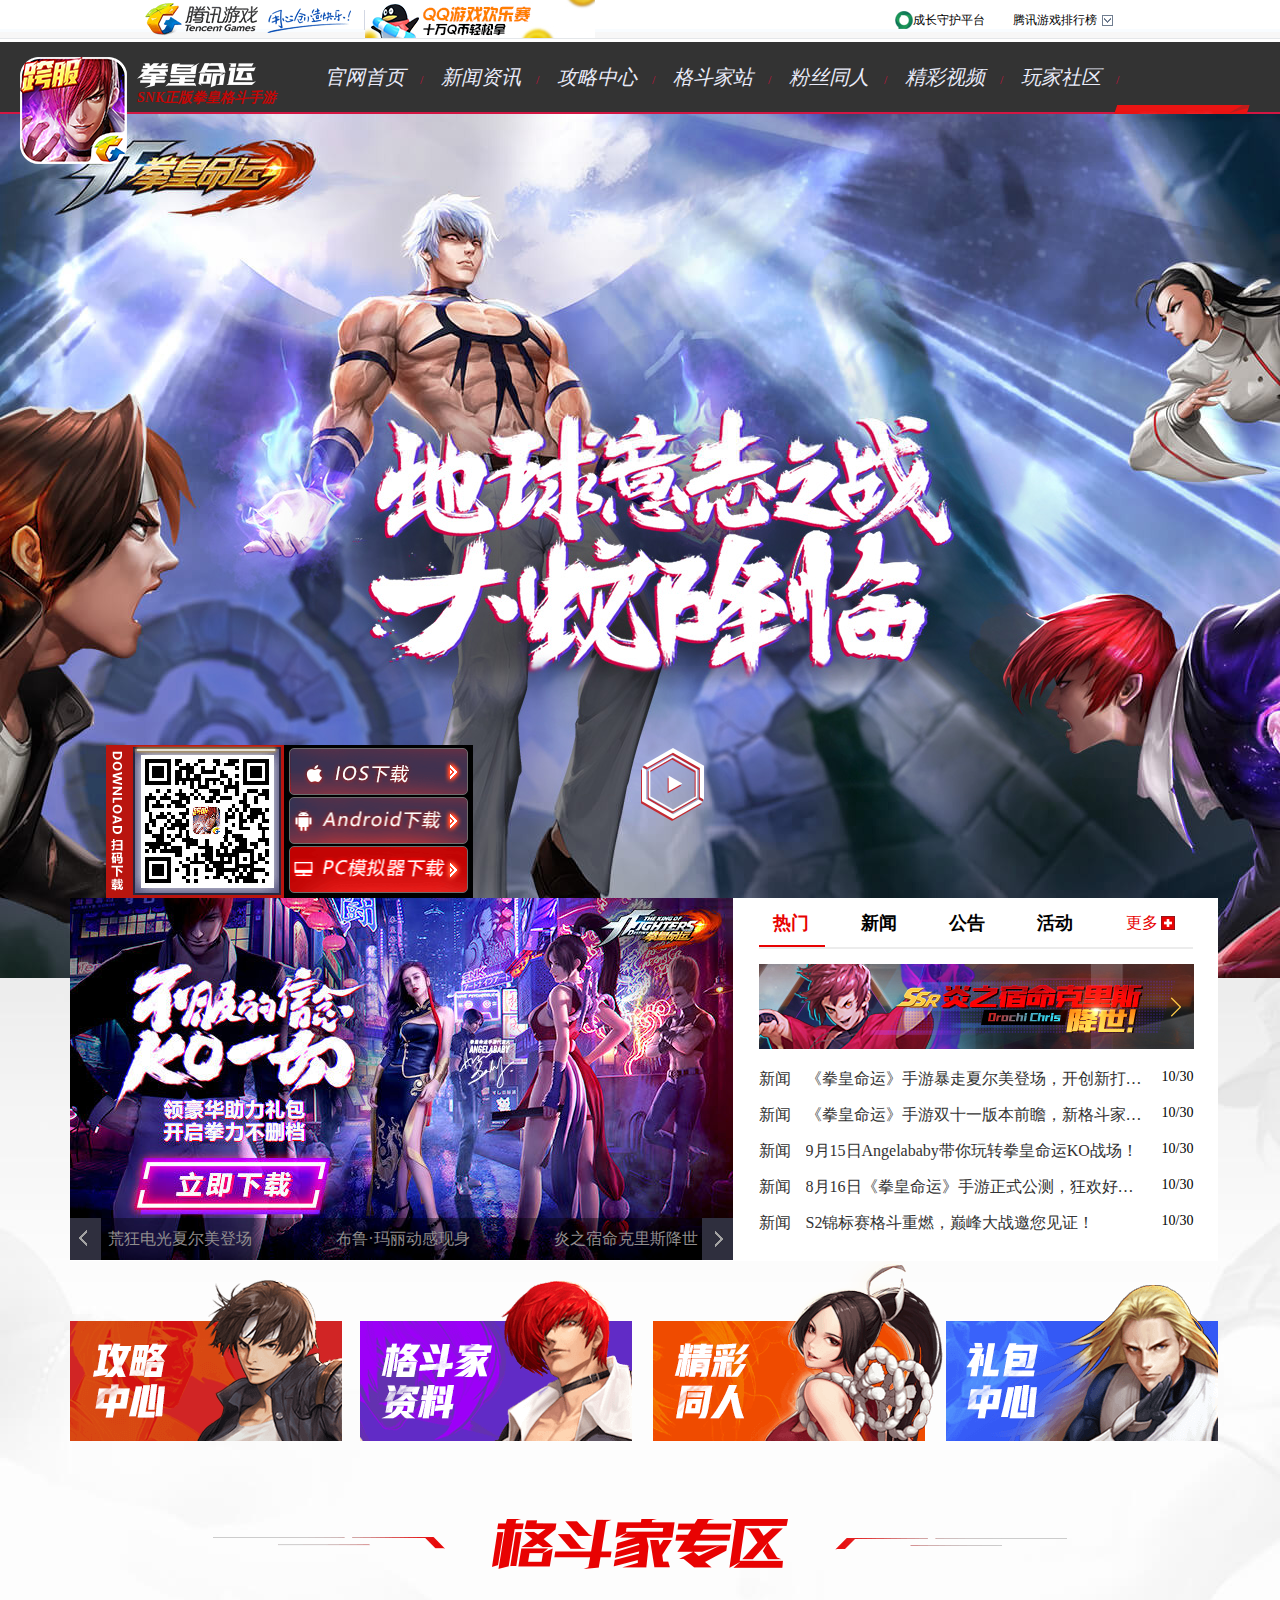
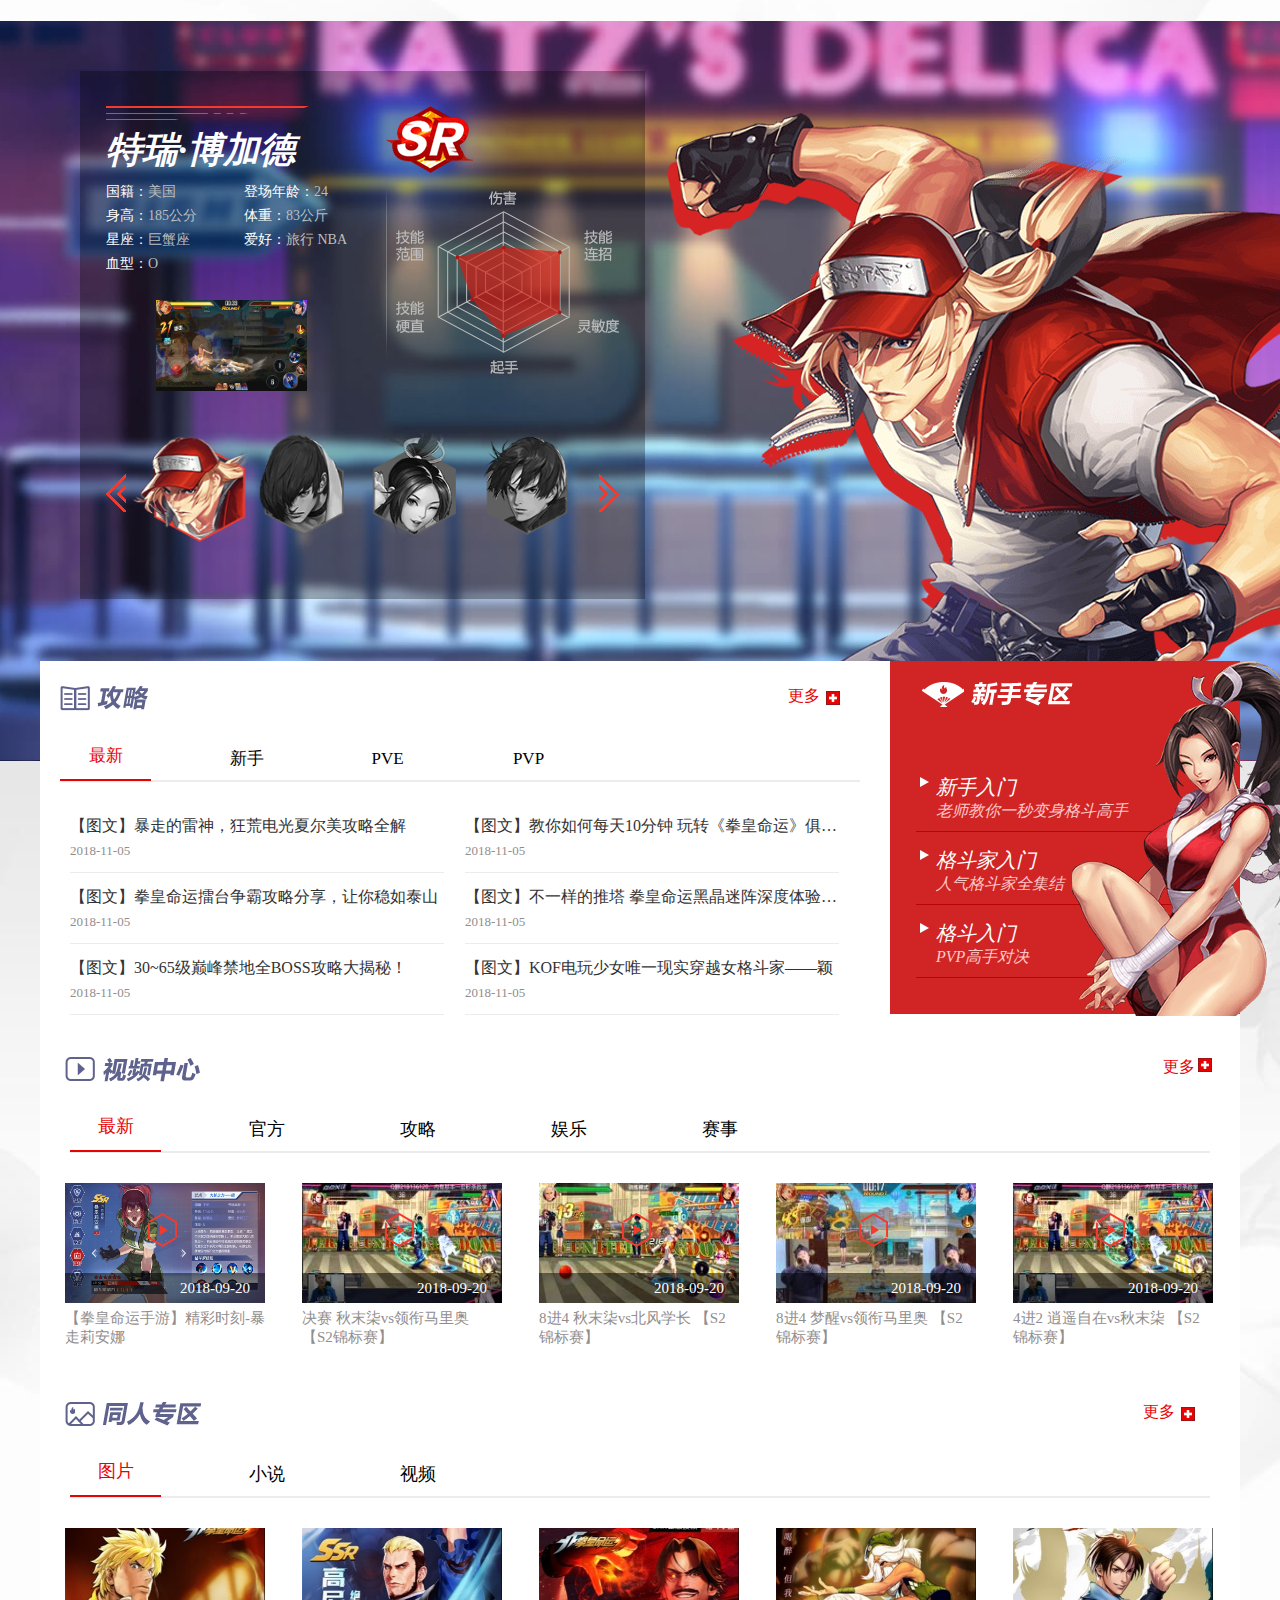
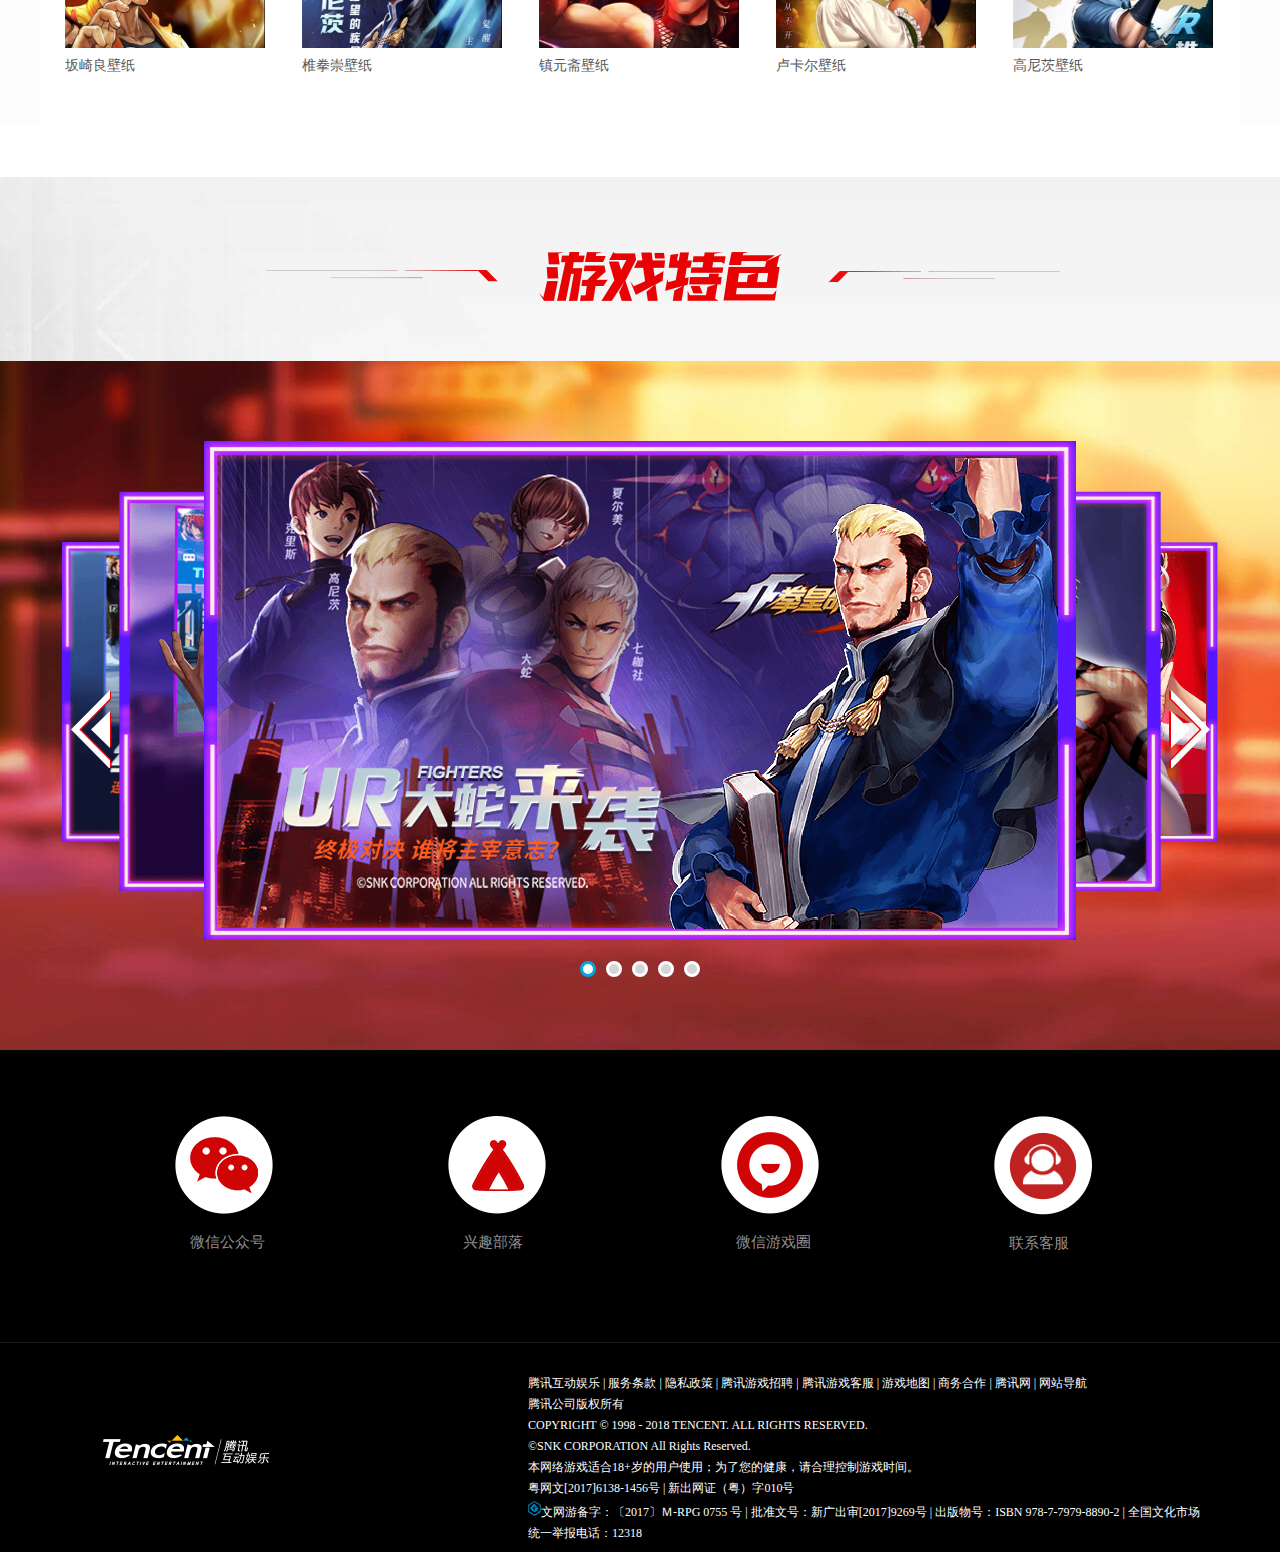
<file: index.html>
<!DOCTYPE html>
<html>
	<head>
		<meta charset="utf-8" />
		<title title="《拳皇命运》手游官方-腾讯游戏">《拳皇命运》手游官方-腾讯游戏</title>
		<link rel="shortcut icon" href="img/logo.png">
		<link rel="stylesheet" type="text/css" href="css/common.css"/>
		<link rel="stylesheet" type="text/css" href="css/index.css"/>
		<link rel="stylesheet" href="css/certify.css">
		<link rel="stylesheet" href="css/swiper.min.css">
		<link rel="stylesheet" href="css/animate.css">
		<script src="js/swiper.min.js"></script>
		<script src="js/jquery.min.js" type="text/javascript" charset="utf-8"></script>
		<script src="js/index.js" type="text/javascript" charset="utf-8"></script>
	</head>
	<body>
		<div class="top">
			<div class="topco">
				<h1 class="logo"></h1>
				<h2 class="img">
					<div class="imgi">
						<img src="img/73073.jpg" alt="">
					</div>
				</h2>
				<h4 class="game"><i class="ico"></i><p>腾讯游戏排行榜</p>
					<div class="bang">
						<!-- 新品游戏 -->
						<div class="newgame">
							<div class="ngco">
								<h2 id="pai">新游排行榜</h2>
								<a href="">更多>></a>
							</div>
							<div class="ngbody">
								<ul>
									<li><span>排名</span><span>游戏</span></li>
									<li>
										<i>1</i>
										NBA2KOL2
									</li>
									<li><i>2</i>
										FIFA online4</li>
									<li><i>3</i>
										灵山奇缘</li>
									<li><i>4</i>
										流放之路</li>
									<li><i>5</i>
										冒险岛2</li>
									<li><i>6</i>
										使命召唤	OL</li>
									<li><i>7</i>
										极品飞车ONLINE</li>
									<li><i>8</i>
										穿越火线</li>
									<li><i>9</i>
										QQ炫舞</li>
									<li><i>10</i>
										御龙在天</li>
								</ul>
							</div>
						</div>
						<!-- 热门排行榜 -->
						<div class="newgame">
							<div class="ngco">
								<h2 id="pai">热门排行榜</h2>
								<a href="">更多>></a>
							</div>
							<div class="ngbody">
								<ul>
									<li><span>排名</span><span>游戏</span></li>
									<li>
										<i>1</i>
										英雄联盟
									</li>
									<li><i>2</i>
										穿越火线</li>
									<li><i>3</i>
										地下城与勇士</li>
									<li><i>4</i>
										逆战</li>
									<li><i>5</i>
										使命召唤OL</li>
									<li><i>6</i>
										QQ炫舞</li>
									<li><i>7</i>
										QQ飞车</li>
									<li><i>8</i>
										炫舞时代</li>
									<li><i>9</i>
										天涯明月刀</li>
									<li><i>10</i>
										FIFA online3</li>
								</ul>
							</div>
						</div>
						<!-- 手游排行榜 -->
						<div class="newgame">
							<div class="ngco">
								<h2 id="pai">新品手游排行榜</h2>
								<a href="">更多>></a>
							</div>
							<div class="ngbody">
								<ul>
									<li><span>排名</span><span>游戏</span></li>
									<li>
										<i>1</i>
										火影忍者OL手游
									</li>
									<li><i>2</i>
										圣斗士星矢</li>
									<li><i>3</i>
										全名冠军足球</li>
									<li><i>4</i>
										我叫MT4</li>
									<li><i>5</i>
										FIFA足球世界</li>
									<li><i>6</i>
										王者荣耀</li>
									<li><i>7</i>
										穿越火线之枪战王者</li>
									<li><i>8</i>
										奇迹暖暖</li>
									<li><i>9</i>
										天天爱消除</li>
									<li><i>10</i>
										火影忍者手游</li>
								</ul>
							</div>
						</div>
					</div>
				</h4>
				<h3 class="grew">成长守护平台</h3>
			</div>
		</div>
		<div class="main">
			<nav>
				<h1 class="navle">
					<img src="img/logo.png" alt="">
					<p></p><span>SNK正版拳皇格斗手游</span>
				</h1>
				<ul class="list">
					<li><a href="">官网首页</a><span>/</span></li>
					<li><a href="新闻资讯.html">新闻资讯</a><span>/</span></li>
					<li><a href="攻略中心.html">攻略中心</a><span>/</span></li>
					<li><a href="格斗家.html">格斗家站</a><span>/</span></li>
					<li><a href="粉丝同人.html">粉丝同人</a><span>/</span></li>
					<li><a href="精彩视频.html">精彩视频</a><span>/</span></li>
					<li><a href="">玩家社区</a><span>/</span></li>
				</ul>
				<a href="" class="kdy"></a>
			</nav>
			<!-- 导航栏下面的图片 -->
			<section class="picture">
				<div class="download">
					<div class="erweima">
						<img src="img/word-1.png" alt="">
						<img src="img/down-erweima.png" alt="">
						<img src="img/036.png" alt="" class="line">
					</div>
					<div class="zhonglei">
						<a href="" class="ios"><i class="sanjiao"></i></a>
						<a href="" class="andor"><i class="sanjiao"></i></a>
						<a href="" class="pc"><i class="sanjiao"></i></a>
					</div>
				</div>
				<div class="play">
					<a href="">
						<img src="img/btn-video-1.png" alt="" class="img1 dh1">
						<img src="img/btn-video-2.png" alt="" class="img2 dh2">
					</a>
				</div>
			</section>
			<section class="newsco">
				<div class="news">
				<div class="newtop">
					<div class="newleft">
						<div class="newin">
							<a href=""><img src="img/041.jpg" alt=""></a><a href=""><img src="img/042.jpg" alt=""></a><a href=""><img src="img/043.jpg" alt=""></a><a href=""><img src="img/044.jpg" alt=""></a>
						</div>
						<div class="btn">
							<a href="javascript:;">荒狂电光夏尔美登场</a>
							<a href="javascript:;">布鲁·玛丽动感现身</a>
							<a href="javascript:;">炎之宿命克里斯降世</a>
							<a href="javascript:;">下载领取礼包</a>
						</div>
						<span class="toleft ssp"></span>
						<span class="toright ssp1"></span>
					</div>
					<div class="newright">
						<div class="nwrito">
							<ul>
								<li class="on1">热门<span class="on"></span></li>
								<li>新闻</li>
								<li>公告</li>
								<li>活动</li>
							</ul>
							<a href="">
								<span>更多</span>
								<i class="add"></i>
							</a>
						</div>
						<a href="" class="kelisi"></a>
						<div class="gogaco">
							<ul>
								<li><a href="">
								<span>新闻</span>
								<p>《拳皇命运》手游暴走夏尔美登场，开创新打法流派</p>
								</a><h1>10/30</h1></li>
								<li><a href=""><span>新闻</span>
								<p>《拳皇命运》手游双十一版本前瞻，新格斗家新玩法即将登场！</p>
								</a><h1>10/30</h1></li>
								<li><a href=""><span>新闻</span>
								<p>9月15日Angelababy带你玩转拳皇命运KO战场！</p>
								</a><h1>10/30</h1></li>
								<li><a href=""><span>新闻</span>
								<p>8月16日《拳皇命运》手游正式公测，狂欢好礼送不停！</p>
								</a><h1>10/30</h1></li>
								<li><a href=""><span>新闻</span>
								<p>S2锦标赛格斗重燃，巅峰大战邀您见证！</p>
								</a><h1>10/30</h1></li>
							</ul>
							<ul>
								<li><a href="">
								<span>新闻</span>
								<p>《拳皇命运》新版本上线，暴走七枷社11个技能震撼地球！</p>
								</a><h1>11/07</h1></li>
								<li><a href=""><span>新闻</span>
								<p>《拳皇命运》手游暴走夏尔美登场，开创新打法流派</p>
								</a><h1>10/30</h1></li>
								<li><a href=""><span>新闻</span>
								<p>《拳皇命运》手游双十一版本前瞻，新格斗家新玩法即将登场！</p>
								</a><h1>10/19</h1></li>
								<li><a href=""><span>新闻</span>
								<p>9月15日Angelababy带你玩转拳皇命运KO战场！</p>
								</a><h1>09/14</h1></li>
								<li><a href=""><span>新闻</span>
								<p>8月16日《拳皇命运》手游正式公测，狂欢好礼送不停！</p>
								</a><h1>08/17</h1></li>
							</ul>
							<ul>
								<li><a href="">
								<span>公告</span>
								<p>《拳皇命运》新服开放计划（11月12日-11月18日）</p>
								</a><h1>11/12</h1></li>
								<li><a href=""><span>公告</span>
								<p>【公告】11月6日游戏公告</p>
								</a><h1>11/06</h1></li>
								<li><a href=""><span>公告</span>
								<p>《拳皇命运》新服开放计划（11月5日-11月11日）</p>
								</a><h1>11/05</h1></li>
								<li><a href=""><span>公告</span>
								<p>《拳皇命运》手游10月30日更新公告</p>
								</a><h1>10/30</h1></li>
								<li><a href=""><span>公告</span>
								<p>《拳皇命运》新服开放计划（10月29日-11月4日）</p>
								</a><h1>10/29</h1></li>
							</ul>
							<ul>
								<li><a href="">
								<span>活动</span>
								<p>格斗的最高境界—甜蜜暴击，了解一下~</p>
								</a><h1>11/12</h1></li>
								<li><a href=""><span>活动</span>
								<p>《拳皇命运》手游520专场，五大平台围观拳皇女神对决！</p>
								</a><h1>11/06</h1></li>
								<li><a href=""><span>活动</span>
								<p>来腾讯视频爱玩游戏中心赢取Angelababy签名照</p>
								</a><h1>11/05</h1></li>
								<li><a href=""><span>活动</span>
								<p>不删档不限号还没开始，先来一波福利</p>
								</a><h1>10/30</h1></li>
							</ul>
						</div>
					</div>
					<div class="four">
						<a href="" class="center">
							<img src="img/046.png" alt="">
						</a>
						<a href="" class="gedou">
							<img src="img/047.png" alt="">
						</a>
						<a href="" class="same">
							<img src="img/048.png" alt="">
						</a>
						<a href="" class="pres">
							<img src="img/049.png" alt="">
						</a>
					</div>
				</div>
				</div>
				<div class="gejia">
					<img src="img/050.png" alt="">
				</div>
			</section>
			<section class="gedoujia">
				<div class="geco">
					<div class="mode">
						<div class="modeleft">
							<div class="modleftop">
								<h3 class="fightername"><span>特瑞·博加德</span></h3>
								<b class="sr"></b>
								<ul class="xinxi">
									<li class="country">国籍：<span>美国</span></li>
									<li class="age">登场年龄：<span>24</span></li>
									<li class="height">身高：<span>185公分</span></li>
									<li class="weight">体重：<span>83公斤</span></li>
									<li class="xinzuo">星座：<span>巨蟹座</span></li>
									<li class="hobby">爱好：<span>旅行 NBA</span></li>
									<li class="xuexing">血型：<span>O</span></li>
								</ul>
								<a href="" class="vido_frame">
									<img src="img/f-v-1.gif" alt="">
								</a>
								<img src="img/line.png" alt="" class="srline">
								<img src="img/f-l-1.png" alt="" class="srf1">
							</div>
							<div class="moderightb">
								<a href="" class="tontoleft"></a>
								<a href="" class="tontoright"></a>
								<div class="wrapper">
									<img src="img/062.png" alt="">
									<img src="img/063.png" alt="">
									<img src="img/064.png" alt="">
									<img src="img/065.png" alt="">
								</div>
							</div>
							<img src="img/051.png" alt="" class="tonton">
							<!-- <img src="img/052.png" alt="" class="tonton">
							<img src="img/053.png" alt="" class="tonton">
							<img src="img/054.png" alt="" class="tonton"> -->
						</div>
					</div>
				</div>
			</section>
			<section class="gonglv">
				<div class="gongco">
					<div class="mod1">
						<div class="modenu">
							<div class="titie">
								<span class="gontu">
									<img src="img/tit-1.png" alt="">
								</span>
								<a href="">
									<span>更多</span>
									<i class="ad1"></i>
								</a>
							</div>
							<ul class="ul">
								<li class="ll">最新</li>
								<li>新手</li>
								<li>PVE</li>
								<li>PVP</li>
							</ul>
							<div class="tuwenn">
								<ul class="tuwen">
								<li><a href="">
								<p>【图文】暴走的雷神，狂荒电光夏尔美攻略全解</p></a><span>2018-11-05</span></li>
								<li><a href=""><p>【图文】教你如何每天10分钟 玩转《拳皇命运》俱乐部拿福利</p></a><span>2018-11-05</span></li>
								<li><a href=""><p>【图文】拳皇命运擂台争霸攻略分享，让你稳如泰山</p></a><span>2018-11-05</span></li>
								<li><a href=""><p>【图文】不一样的推塔 拳皇命运黑晶迷阵深度体验攻略</p></a><span>2018-11-05</span></li>
								<li><a href=""><p>【图文】30~65级巅峰禁地全BOSS攻略大揭秘！</p></a><span>2018-11-05</span></li>
								<li><a href=""><p>【图文】KOF电玩少女唯一现实穿越女格斗家——颖</p></a><span>2018-11-05</span></li>
							</ul>
								<ul class="tuwen">
									<li><a href="">
									<p>【新手】暴走的雷神，狂荒电光夏尔美攻略全解</p></a><span>2018-11-05</span></li>
									<li><a href=""><p>【新手】教你如何每天10分钟 玩转《拳皇命运》俱乐部拿福利</p></a><span>2018-11-05</span></li>
									<li><a href=""><p>【新手】不一样的推塔 拳皇命运黑晶迷阵深度体验攻略</p></a><span>2018-11-05</span></li>
									<li><a href=""><p>【新手】30~65级巅峰禁地全BOSS攻略大揭秘！</p></a><span>2018-11-05</span></li>
									<li><a href=""><p>【新手】KOF电玩少女唯一现实穿越女格斗家——颖</p></a><span>2018-11-05</span></li>
									<li><a href=""><p>【新手】KOF女扮男装的格斗家，没有什么是一脚解决不了</p></a><span>2018-11-05</span></li>
								</ul>
								<ul class="tuwen">
									<li><a href="">
									<p>【PVE】教你极限通关巡回挑战，拿免费格斗家陈国汉</p></a><span>2018-11-05</span></li>
									<li><a href=""><p>【PVE】教你如何快速刷街头乐园，提升战力，秒变高富帅</p></a><span>2018-11-05</span></li>
									<li><a href=""><p>【PVE】教你如何用东丈，极限一币通关上最高分排行榜</p></a><span>2018-11-05</span></li>
									<li><a href=""><p>【PVE】教你世界领主如何周周占榜，战胜最难boss大蛇</p></a><span>2018-11-05</span></li>
									<li><a href=""><p>【PVE】失落异界（修罗难度）极限通关攻略大曝光</p></a><span>2018-11-05</span></li>
									<li><a href=""><p>【PVE】没有秘笈怎么办？教你快速获得组队试炼秘笈</p></a><span>2018-11-05</span></li>
								</ul>
								<ul class="tuwen">
									<li><a href="">
									<p>【PVP】拳皇命运擂台争霸攻略分享，让你稳如泰山</p></a><span>2018-11-05</span></li>
									<li><a href=""><p>【PVP】《拳皇命运》手游KOF排位赛上阵格斗家推荐（三）</p></a><span>2018-11-05</span></li>
									<li><a href=""><p>【PVP】《拳皇命运》手游KOF排位赛上阵格斗家推荐（二）</p></a><span>2018-11-05</span></li>
									<li><a href=""><p>【PVP】《拳皇命运》手游KOF排位赛上阵格斗家推荐（一）</p></a><span>2018-11-05</span></li>
									<li><a href=""><p>【PVP】远攻近战哪家强？竞技场基本技巧盘点</p></a><span>2018-11-05</span></li>
									<li><a href=""><p>【PVP】擂台上无女神：雅典娜对抗攻略</p></a><span>2018-11-05</span></li>
								</ul>
							</div>
							</div>
						<div class="xinshou">
							<h1 class="tit">
								<i></i>
							</h1>
							<ul class="tea">
								<li><a href="">
										<p>新手入门</p>
										<span>老师教你一秒变身格斗高手</span>
									</a></li>
								<li><a href="">
										<p>格斗家入门</p>
										<span>人气格斗家全集结</span>
									</a></li>
								<li><a href="">
										<p>格斗入门</p>
										<span>PVP高手对决</span>
									</a></li>
							</ul>
							<img src="img/char.png" alt="" class="huowu">
						</div>
					</div>
					<div class="vido">
						<h1 class="viti">
							<img src="img/tit-2.png" alt="">
							<a href="" class="more">
								<span>更多</span>
								<i class="ad1"></i>
							</a>
						</h1>
						<ul class="shizhong">
							<li class="ll">最新</li>
							<li>官方</li>
							<li>攻略</li>
							<li>娱乐</li>
							<li>赛事	</li>
						</ul>
						<div class="shiping1">
							<ul class="shiping">
							<li>
								<div class="women">
									<img src="img/750x422.1529411916.f906be10044a951c3f5318d45a7c3b6c.750x422_102609.jpg" alt="" class="foto">
									<span>
										<img src="img/btn-video-3.png" alt="" class="dh1">
										<img src="img/btn-video-4.png" alt="" class="dh2">
									</span>
									<p>2018-09-20</p>
								</div>
								<p>【拳皇命运手游】精彩时刻-暴走莉安娜</p>
							</li>
							<li><div class="women">
									<img src="img/0(1).jpg" alt="" class="foto"><span>
										<img src="img/btn-video-3.png" alt="" class="dh1">
										<img src="img/btn-video-4.png" alt="" class="dh2">
									</span><p>2018-09-20</p>
								</div>
								<p>决赛 秋末柒vs领衔马里奥 【S2锦标赛】</p></li>
							<li><div class="women">
									<img src="img/0.jpg" alt="" class="foto"><span>
										<img src="img/btn-video-3.png" alt="" class="dh1">
										<img src="img/btn-video-4.png" alt="" class="dh2">
									</span><p>2018-09-20</p>
								</div>
								<p>8进4 秋末柒vs北风学长 【S2锦标赛】</p></li>
							<li><div class="women">
									<img src="img/0000.1525419882.25e60c060bce2e37b696c1ac962f11aa.228x128_13127.jpg" alt="" class="foto"><span>
										<img src="img/btn-video-3.png" alt="" class="dh1">
										<img src="img/btn-video-4.png" alt="" class="dh2">
									</span><p>2018-09-20</p>
								</div>
								<p>8进4 梦醒vs领衔马里奥 【S2锦标赛】</p></li>
							<li><div class="women">
									<img src="img/017.jpg" alt="" class="foto"><span>
										<img src="img/btn-video-3.png" alt="" class="dh1">
										<img src="img/btn-video-4.png" alt="" class="dh2">
									</span><p>2018-09-20</p>
								</div>
								<p>4进2 逍遥自在vs秋末柒 【S2锦标赛】</p></li>
						</ul>
							<ul class="shiping">
							<li>
								<div class="women">
									<img src="img/750x422.1529411916.f906be10044a951c3f5318d45a7c3b6c.750x422_102609.jpg" alt="" class="foto"><span>
										<img src="img/btn-video-3.png" alt="" class="dh1">
										<img src="img/btn-video-4.png" alt="" class="dh2">
									</span><p>2018-09-20</p>
								</div>
								<p>【拳皇命运手游】精彩时刻-暴走莉安娜</p>
							</li>
							<li><div class="women">
									<img src="img/0(1).jpg" alt="" class="foto"><span>
										<img src="img/btn-video-3.png" alt="" class="dh1">
										<img src="img/btn-video-4.png" alt="" class="dh2">
									</span><p>2018-09-20</p>
								</div>
								<p>决赛 秋末柒vs领衔马里奥 【S2锦标赛】</p></li>
							<li><div class="women">
									<img src="img/017.jpg" alt="" class="foto"><span>
										<img src="img/btn-video-3.png" alt="" class="dh1">
										<img src="img/btn-video-4.png" alt="" class="dh2">
									</span><p>2018-09-20</p>
								</div>
								<p>8进4 梦醒vs领衔马里奥 【S2锦标赛】</p></li>
							<li><div class="women">
									<img src="img/025.jpg" alt="" class="foto"><span>
										<img src="img/btn-video-3.png" alt="" class="dh1">
										<img src="img/btn-video-4.png" alt="" class="dh2">
									</span><p>2018-09-20</p>
								</div>
								<p>4进2 逍遥自在vs秋末柒 【S2锦标赛】</p></li>
							<li><div class="women">
									<img src="img/030.jpg" alt="" class="foto"><span>
										<img src="img/btn-video-3.png" alt="" class="dh1">
										<img src="img/btn-video-4.png" alt="" class="dh2">
									</span><p>2018-09-20</p>
								</div>
								<p>决赛 秋末柒vs领衔马里奥 【S2锦标赛】</p></li>
						</ul>
							<ul class="shiping">
							<li>
								<div class="women">
									<img src="img/750x422.1529411916.f906be10044a951c3f5318d45a7c3b6c.750x422_102609.jpg" alt="" class="foto"><span>
										<img src="img/btn-video-3.png" alt="" class="dh1">
										<img src="img/btn-video-4.png" alt="" class="dh2">
									</span><p>2018-09-20</p>
								</div>
								<p>【拳皇命运手游】精彩时刻-暴走莉安娜</p>
							</li>
							<li><div class="women">
									<img src="img/gonglue/0399.png" alt="" class="foto"><span>
										<img src="img/btn-video-3.png" alt="" class="dh1">
										<img src="img/btn-video-4.png" alt="" class="dh2">
									</span><p>2018-09-20</p>
								</div>
								<p>【拳皇命运手游】《格斗风云榜》夏尔美</p></li>
							<li><div class="women">
									<img src="img/gonglue/2950.jpg" alt="" class="foto"><span>
										<img src="img/btn-video-3.png" alt="" class="dh1">
										<img src="img/btn-video-4.png" alt="" class="dh2">
									</span><p>2018-09-20</p>
								</div>
								<p>【拳皇命运手游】精彩时刻-夏尔美</p></li>
							<li><div class="women">
									<img src="img/gonglue/8728.jpg" alt="" class="foto"><span>
										<img src="img/btn-video-3.png" alt="" class="dh1">
										<img src="img/btn-video-4.png" alt="" class="dh2">
									</span><p>2018-09-20</p>
								</div>
								<p>【拳皇命运手游】精彩时刻-七枷社</p></li>
							<li><div class="women">
									<img src="img/gonglue/5116.jpg" alt="" class="foto"><span>
										<img src="img/btn-video-3.png" alt="" class="dh1">
										<img src="img/btn-video-4.png" alt="" class="dh2">
									</span><p>2018-09-20</p>
								</div>
								<p>【拳皇命运手游】《格斗风云榜》罗伯特</p></li>
						</ul>
							<ul class="shiping">
							<li>
								<div class="women">
									<img src="img/shipin/zx.jpg" alt="" class="foto">
									<span>
										<img src="img/btn-video-3.png" alt="" class="dh1">
										<img src="img/btn-video-4.png" alt="" class="dh2">
									</span>
									<p>2018-09-20</p>
								</div>
								<p>【拳皇命运手游】社会摇</p>
							</li>
							<li><div class="women">
									<img src="img/0000.1525419882.25e60c060bce2e37b696c1ac962f11aa.228x128_13127.jpg" alt="" class="foto"><span>
										<img src="img/btn-video-3.png" alt="" class="dh1">
										<img src="img/btn-video-4.png" alt="" class="dh2">
									</span><p>2018-09-20</p>
								</div>
								<p>【拳皇命运手游】神秘的仪式</p></li>
							<li><div class="women">
									<img src="img/shipin/as.jpg" alt="" class="foto">
									<span>
										<img src="img/btn-video-3.png" alt="" class="dh1">
										<img src="img/btn-video-4.png" alt="" class="dh2">
									</span>
									<p>2018-09-20</p>
								</div>
								<p>【拳皇命运手游】神曲</p></li>
							<li><div class="women">
									<img src="img/shipin/q1.1532003742.0301e98c1d4b91484f4de0a17c662f88.879x494_73347.jpg" alt="" class="foto"><span>
										<img src="img/btn-video-3.png" alt="" class="dh1">
										<img src="img/btn-video-4.png" alt="" class="dh2">
									</span><p>2018-09-20</p>
								</div>
								<p>《拳皇命运》手游抢先看 西瓜带你畅玩拳皇！</p></li>
						</ul>
							<ul class="shiping">
							<li>
								<div class="women">
									<img src="img/0(1).jpg" alt="" class="foto"><span>
										<img src="img/btn-video-3.png" alt="" class="dh1">
										<img src="img/btn-video-4.png" alt="" class="dh2">
									</span><p>2018-09-20</p>
								</div>
								<p>决赛 秋末柒vs领衔马里奥 【S2锦标赛】</p>
							</li>
							<li><div class="women">
									<img src="img/0(1).jpg" alt="" class="foto">
									<span>
										<img src="img/btn-video-3.png" alt="" class="dh1">
										<img src="img/btn-video-4.png" alt="" class="dh2">
									</span>
									<p>2018-09-20</p>
								</div>
								<p>8进4 秋末柒vs北风学长 【S2锦标赛】</p></li>
							<li><div class="women">
									<img src="img/0(1).jpg" alt="" class="foto">
									<span>
										<img src="img/btn-video-3.png" alt="" class="dh1">
										<img src="img/btn-video-4.png" alt="" class="dh2">
									</span>
									<p>2018-09-20</p>
								</div>
								<p>8进4 梦醒vs领衔马里奥 【S2锦标赛】</p></li>
							<li><div class="women">
									<img src="img/0(1).jpg" alt="" class="foto">
									<span>
										<img src="img/btn-video-3.png" alt="" class="dh1">
										<img src="img/btn-video-4.png" alt="" class="dh2">
									</span>
									<p>2018-09-20</p>
								</div>
								<p>4进2 逍遥自在vs秋末柒 【S2锦标赛】</p></li>
							<li><div class="women">
									<img src="img/0(1).jpg" alt="" class="foto">
									<span>
										<img src="img/btn-video-3.png" alt="" class="dh1">
										<img src="img/btn-video-4.png" alt="" class="dh2">
									</span>
									<p>2018-09-20</p>
								</div>
								<p>决赛 秋末柒vs领衔马里奥 【S2锦标赛】</p></li>
						</ul>
						</div>
					</div>
					<div class="tongzhuan">
						<div class="titie titl">
							<span class="gontu">
								<img src="img/tit-3.png" alt="">
							</span>
							<a href="">
								<span>更多</span>
								<i class="ad1"></i>
							</a>
						</div>
						<ul class="shi">
							<li class="ll">图片</li>
							<li>小说</li>
							<li>视频</li>
						</ul>
						<div class="tongren">
							<ul class="shiping2">
							<li>
									<img src="img/1530872560.9c46ff396bb79bcf78c012bcd6ab58cc.jpg" alt="">
								<p>坂崎良壁纸</p>
							</li>
							<li>
									<img src="img/071.jpg" alt="">
								<p>椎拳崇壁纸</p></li>
							<li>
									<img src="img/072.jpg" alt="">
								<p>镇元斋壁纸</p></li>
							<li>
									<img src="img/073.jpg" alt="">
								<p>卢卡尔壁纸</p></li>
							<li>
									<img src="img/074.jpg" alt="">
								<p>高尼茨壁纸</p></li>
						</ul>
							<ul class="shiping2">
							<li>
									<img src="img/010.jpg" alt="">
								<p>真棒！拳皇里面居然有这样的师徒</p>
							</li>
							<li>
									<img src="img/011.jpg" alt="">
								<p>命运多舛的超级明星队</p></li>
							<li>
									<img src="img/012.jpg" alt="">
								<p>隐藏在R招待状背后的秘密</p></li>
							<li>
									<img src="img/013.jpg" alt="">
								<p>他们的恩情让人难以忘怀 感人的一幕常存于心</p></li>
							<li>
									<img src="img/014.jpg" alt="">
								<p>拳皇不为人知的武术来源</p></li>
						</ul>
							<ul class="shiping2">
							<li>
									<img src="img/018.jpg" alt="">
								<p>拳皇命运 日语版 10</p>
							</li>
							<li>
									<img src="img/019.jpg" alt="">
								<p>拳皇命运 日语版 09</p></li>
							<li>
									<img src="img/020.jpg" alt="">
								<p>拳皇命运 日语版 08</p></li>
							<li>
									<img src="img/021.jpg" alt="">
								<p>拳皇命运 日语版 07</p></li>
							<li>
									<img src="img/022.jpg" alt="">
								<p>拳皇命运 日语版 06</p></li>
						</ul>
						</div>
					</div>
				</div>
			</section>
			<div class="tese">
				<h1>
					<img src="img/title-3.png" alt="">
				</h1>
			</div>
			<section class="youse">
					<div id="certify">
								<div class="swiper-container">
									<div class="swiper-wrapper">
										<div class="swiper-slide">
											<img src="img/077.png" />
											<img src="img/089.png" alt="" class="bounceInRight animated">
											<img src="img/079.png" alt="" class="bounceInLeft animated">
										</div>
										<div class="swiper-slide">
											<img src="img/081.png" />
											<img src="img/083.png" alt="" class="bounceInRight animated">
											<img src="img/085.png" alt="" class="bounceInLeft animated">
										</div>
										<div class="swiper-slide">
											<img src="img/082.png" />
											<img src="img/084.png" alt="" class="bounceInRight animated">
											<img src="img/080.png" alt="" class="bounceInLeft animated">
										</div>
										<div class="swiper-slide">
											<img src="img/087.png" />
											<img src="img/090.png" alt="" class="bounceInRight animated">
											<img src="img/086.png" alt="" class="bounceInLeft animated">
										</div>
										<div class="swiper-slide">
											<img src="img/088.png" />
											<img src="img/078.png" alt="" class="bounceInRight animated">
											<img src="img/076.png" alt="" class="bounceInLeft animated">
										</div>
									</div>
								</div>
								<div class="swiper-pagination"></div>
								<div class="swiper-button-prev"></div>
								<div class="swiper-button-next"></div>
							</div>
					<script>
								certifySwiper = new Swiper('#certify .swiper-container', {
									watchSlidesProgress: true,
									slidesPerView: 'auto',
									centeredSlides: true,
									loop: true,
									loopedSlides: 5,
									autoplay: true,
									navigation: {
										nextEl: '.swiper-button-next',
										prevEl: '.swiper-button-prev',
									},
									pagination: {
										el: '.swiper-pagination',
										//clickable :true,
									},
									on: {
										progress: function(progress) {
											for (i = 0; i < this.slides.length; i++) {
												var slide = this.slides.eq(i);
												var slideProgress = this.slides[i].progress;
												modify = 1;
												if (Math.abs(slideProgress) > 1) {
													modify = (Math.abs(slideProgress) - 1) * 1.02;
												}
												translate = slideProgress * modify * 700 + 'px';
												scale = 1 - Math.abs(slideProgress) / 5;
												zIndex = 999 - Math.abs(Math.round(10 * slideProgress));
												slide.transform('translateX(' + translate + ') scale(' + scale + ')');
												slide.css('zIndex', zIndex);
												slide.css('opacity', 1);
												if (Math.abs(slideProgress) > 3) {
													slide.css('opacity', 0);
												}
											}
										},
									
										setTransition: function(transition) {
											for (var i = 0; i < this.slides.length; i++) {
												var slide = this.slides.eq(i)
												slide.transition(transition);
											}
					
										}
									}
					
								})
							</script>
			</section>
			<footer>
				<div class="footertop">
					<ul class="tubao">
						<li>
							<img src="img/094.png" alt="">
							<span>微信公众号</span>
							<img src="img/hov-1-erweima.png" alt="" class="imggm">
						</li>
						<li>
							<img src="img/095.png" alt="">
							<span>兴趣部落</span>
						</li>
						<li>
							<img src="img/096.png" >
							<span>微信游戏圈</span>
							<img src="img/hov-3-erweima.png" alt="" class="imggm">
						</li>
						<li>
							<img src="img/097.png" >
							<span>联系客服</span>
							<img src="img/hov-4-erweima.png" alt="" class="imggm">
						</li>
					</ul>
				</div>
				<div class="footerbo">
					<div class="foboleft">
						<img src="img/foot-dark.png" alt="">
					</div>
					<div class="foboright">
						<p>
							<span>腾讯互动娱乐 |</span>
							<span>服务条款 |</span>
							<span>隐私政策 |</span>
							<span>腾讯游戏招聘 |</span>
							<span>腾讯游戏客服 |</span>
							<span>游戏地图 |</span>
							<span>商务合作 |</span>
							<span>腾讯网 |</span>
							<span>网站导航</span>
						</p>
						<p>腾讯公司版权所有</p>
						<p>COPYRIGHT © 1998 - 2018 TENCENT. ALL RIGHTS RESERVED.</p>
						<p>©SNK CORPORATION All Rights Reserved.</p>
						<p>本网络游戏适合18+岁的用户使用；为了您的健康，请合理控制游戏时间。</p>
						<p>粤网文[2017]6138-1456号 | 新出网证（粤）字010号</p>
						<p><i class="wen"></i>文网游备字：〔2017〕Ｍ-RPG 0755 号 | 批准文号：新广出审[2017]9269号 | 出版物号：ISBN 978-7-7979-8890-2 | 全国文化市场统一举报电话：12318</p>
						<p></p>
					</div>
				</div>
			</footer>
		</div>
	</body>
</html>
</file>
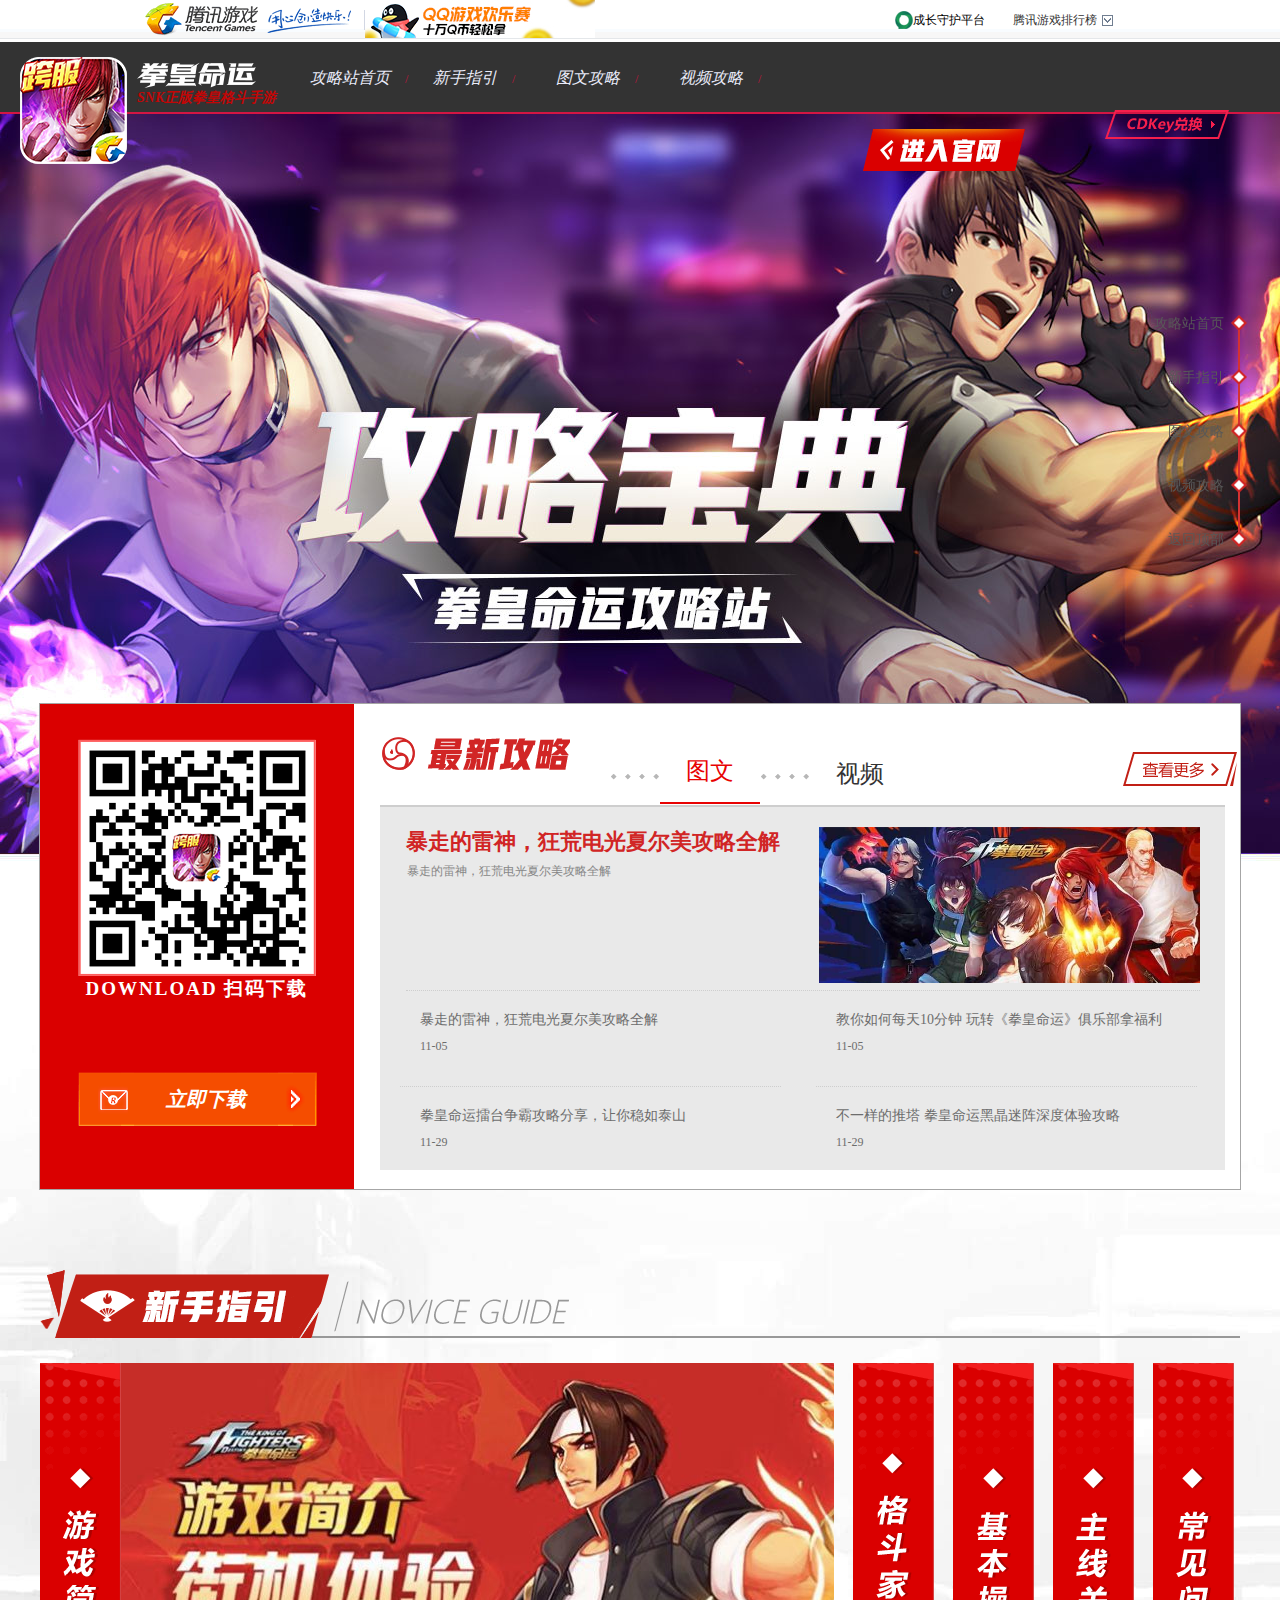
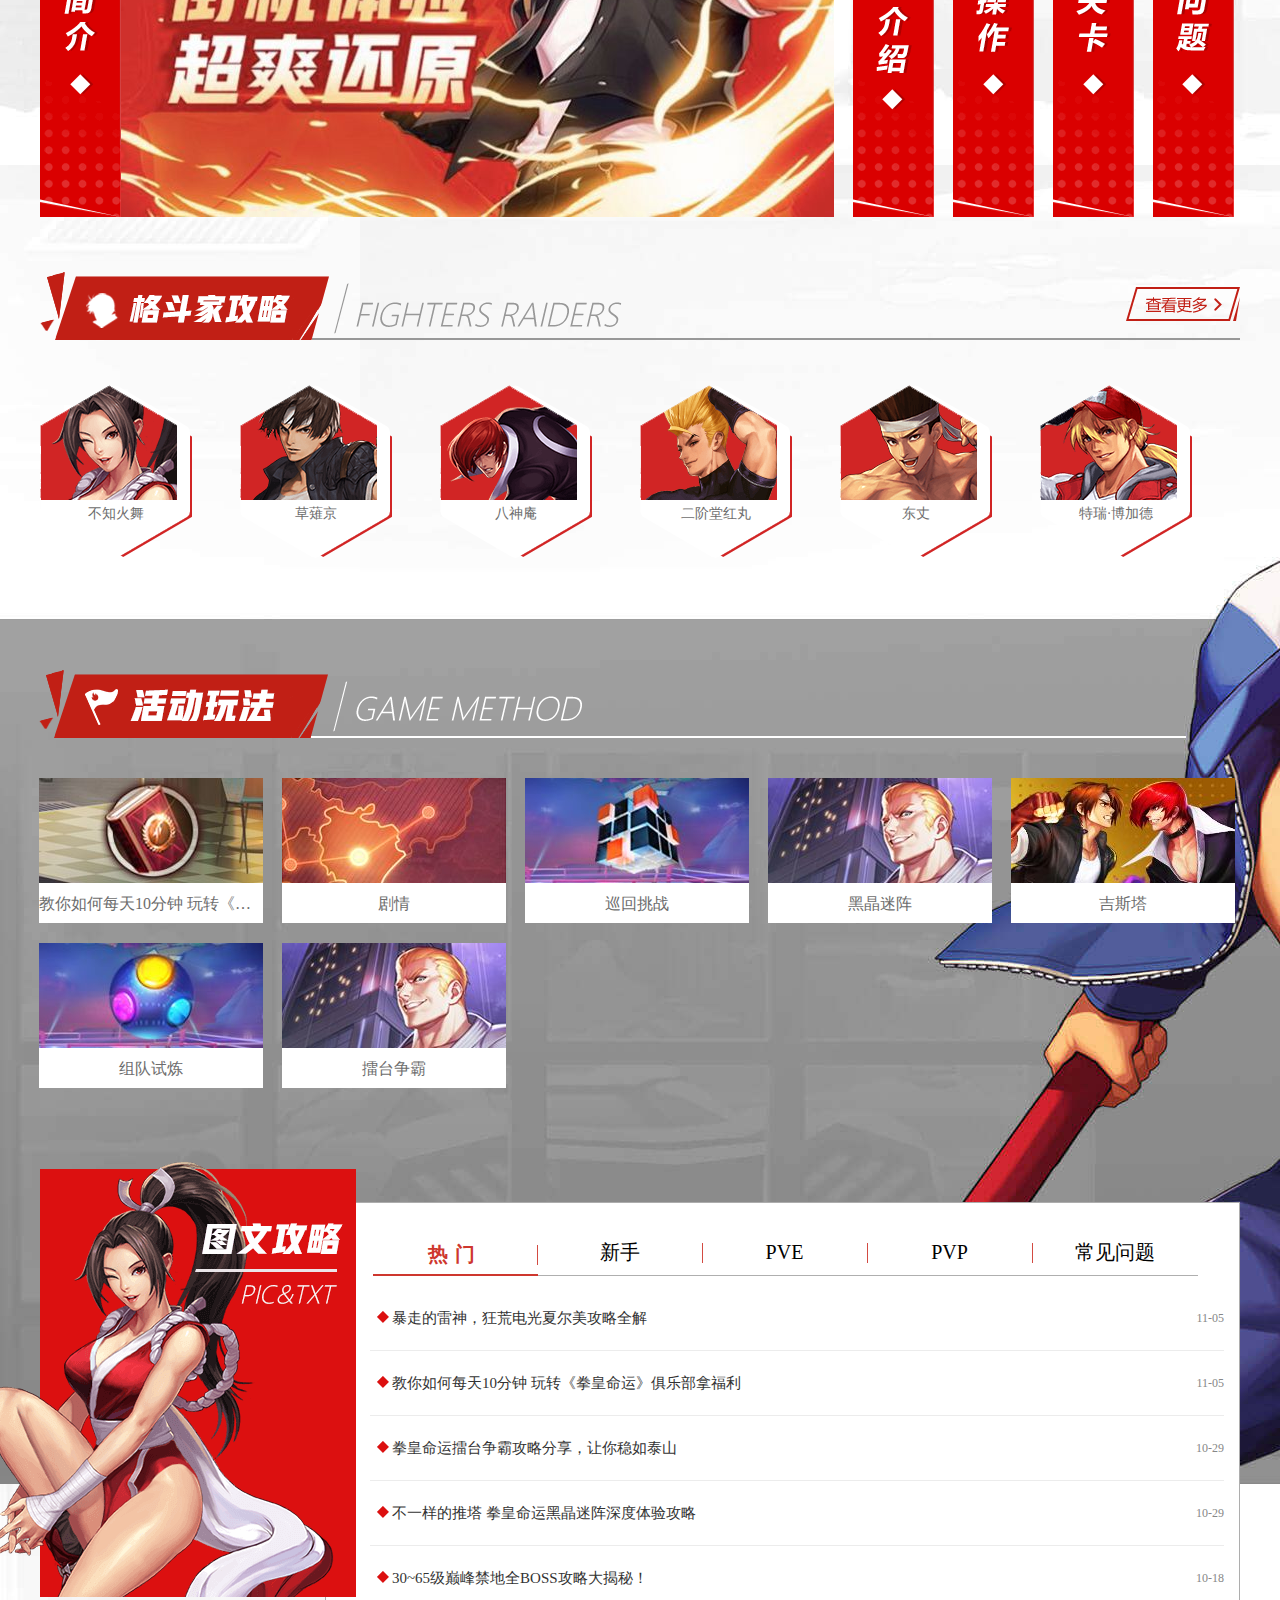
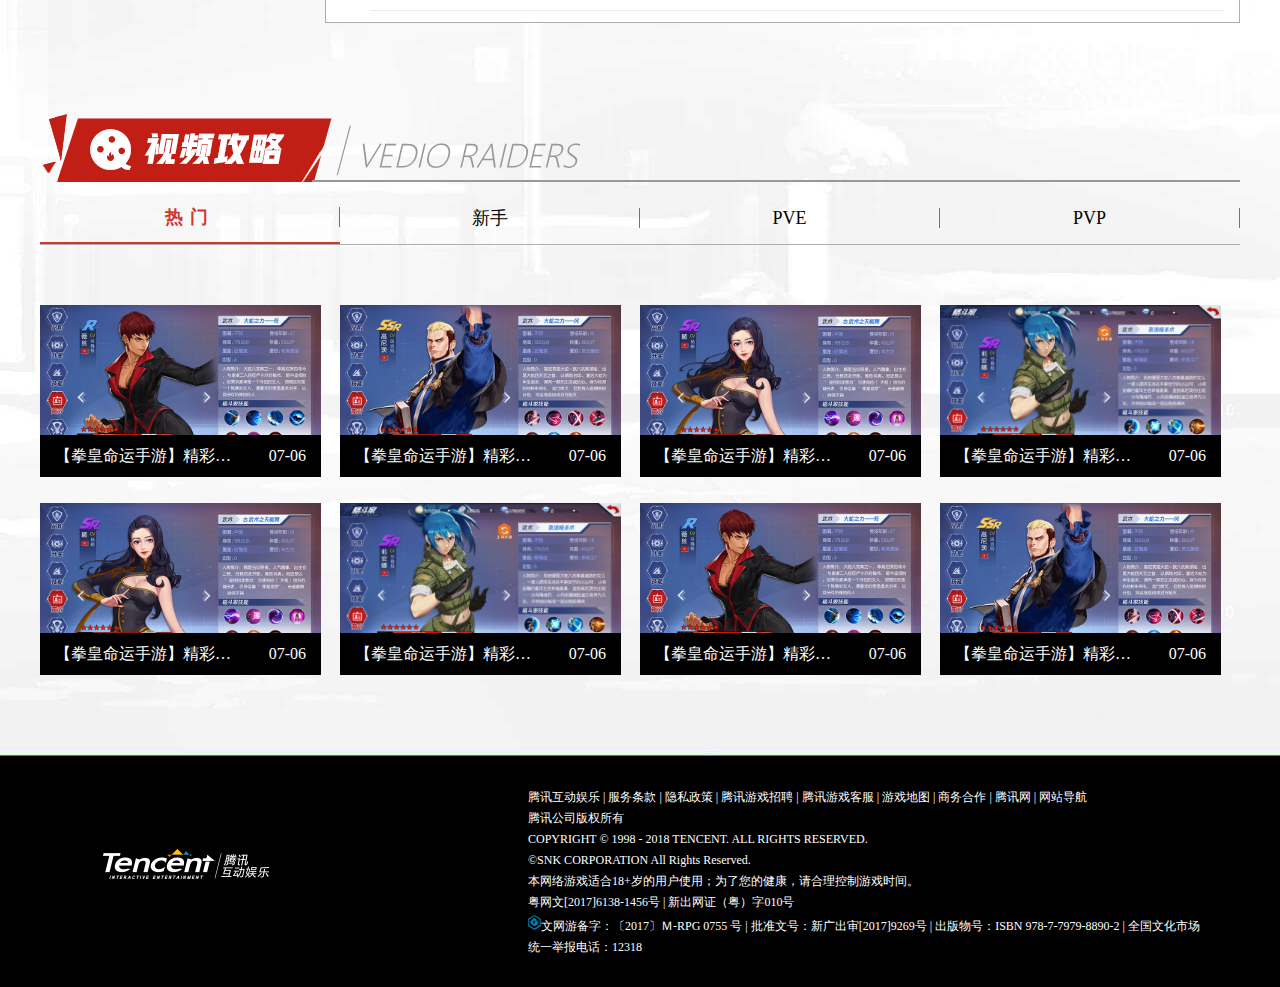
<file: 攻略中心.html>
<!DOCTYPE html>
<html>
	<head>
		<meta charset="utf-8" />
		<title title="《拳皇命运》手游官方-腾讯游戏">攻略中心</title>
		<link rel="shortcut icon" href="img/logo.png">
		<link rel="stylesheet" type="text/css" href="css/common.css"/>
		<link rel="stylesheet" type="text/css" href="css/index.css"/>
		<link rel="stylesheet" href="css/攻略中心.css">
		<script src="js/jquery.min.js" type="text/javascript" charset="utf-8"></script>
		<script src="js/攻略中心.js" type="text/javascript" charset="utf-8"></script>
	</head>
	<body>
		<div class="top">
			<a href="" id="a">
			<div class="topco">
				<h1 class="logo"></h1>
				<h2 class="img">
					<div class="imgi">
						<img src="img/73073.jpg" alt="">
					</div>
				</h2>
				<h4 class="game"><i class="ico"></i>腾讯游戏排行榜
					<div class="bang">
						<!-- 新品游戏 -->
						<div class="newgame">
							<div class="ngco">
								<h2 id="pai">新游排行榜</h2>
								<a href="">更多>></a>
							</div>
							<div class="ngbody">
								<ul>
									<li><span>排名</span><span>游戏</span></li>
									<li>
										<i>1</i>
										NBA2KOL2
									</li>
									<li><i>2</i>
										FIFA online4</li>
									<li><i>3</i>
										灵山奇缘</li>
									<li><i>4</i>
										流放之路</li>
									<li><i>5</i>
										冒险岛2</li>
									<li><i>6</i>
										使命召唤	OL</li>
									<li><i>7</i>
										极品飞车ONLINE</li>
									<li><i>8</i>
										穿越火线</li>
									<li><i>9</i>
										QQ炫舞</li>
									<li><i>10</i>
										御龙在天</li>
								</ul>
							</div>
						</div>
						<!-- 热门排行榜 -->
						<div class="newgame">
							<div class="ngco">
								<h2 id="pai">热门排行榜</h2>
								<a href="">更多>></a>
							</div>
							<div class="ngbody">
								<ul>
									<li><span>排名</span><span>游戏</span></li>
									<li>
										<i>1</i>
										英雄联盟
									</li>
									<li><i>2</i>
										穿越火线</li>
									<li><i>3</i>
										地下城与勇士</li>
									<li><i>4</i>
										逆战</li>
									<li><i>5</i>
										使命召唤OL</li>
									<li><i>6</i>
										QQ炫舞</li>
									<li><i>7</i>
										QQ飞车</li>
									<li><i>8</i>
										炫舞时代</li>
									<li><i>9</i>
										天涯明月刀</li>
									<li><i>10</i>
										FIFA online3</li>
								</ul>
							</div>
						</div>
						<!-- 手游排行榜 -->
						<div class="newgame">
							<div class="ngco">
								<h2 id="pai">新品手游排行榜</h2>
								<a href="">更多>></a>
							</div>
							<div class="ngbody">
								<ul>
									<li><span>排名</span><span>游戏</span></li>
									<li>
										<i>1</i>
										火影忍者OL手游
									</li>
									<li><i>2</i>
										圣斗士星矢</li>
									<li><i>3</i>
										全名冠军足球</li>
									<li><i>4</i>
										我叫MT4</li>
									<li><i>5</i>
										FIFA足球世界</li>
									<li><i>6</i>
										王者荣耀</li>
									<li><i>7</i>
										穿越火线之枪战王者</li>
									<li><i>8</i>
										奇迹暖暖</li>
									<li><i>9</i>
										天天爱消除</li>
									<li><i>10</i>
										火影忍者手游</li>
								</ul>
							</div>
						</div>
					</div>
				</h4>
				<h3 class="grew">成长守护平台</h3>
			</div>
			</a>
		</div>
		<div class="main">
			<nav>
				<h1 class="navle">
					<img src="img/logo.png" alt="">
					<p></p><span>SNK正版拳皇格斗手游</span>
				</h1>
				<ul class="list">
					<li><a href="">攻略站首页</a><span>/</span></li>
					<li><a href="#b">新手指引</a><span>/</span></li>
					<li><a href="#c">图文攻略</a><span>/</span></li>
					<li><a href="#d">视频攻略</a><span>/</span></li>
				</ul>
				<a href="" class="kdy"></a>
			</nav>
			<section class="bgr">
				<a href="index.html" class="come"></a>
			</section>
			<section class="content">
				<div class="frame">
					<div class="frleft">
						<img src="img/gonglue/erweima.png" >
						<p class="down">DOWNLOAD 扫码下载</p> 
						<a href="" class="liji">
							<i class="you"></i>
							<span>立即下载</span>
						</a>
					</div>
					<div class="frright">
						<h1 class="ttle">
							<span class="ttlogo"></span>
							<p class="tuwe">
								<i class="sheng"></i>
								<a href="javascript:;" class="wenzi ll">图文</a>
								<i class="sheng"></i>
								<a href="javascript:;" class="wenzi">视频</a>
							</p>
							<a href="javascript:;" class="lookmore"></a>
						</h1>
						<div class="ttco">
							<div class="ttco1">
								<h4 class="co1">
									<p>暴走的雷神，狂荒电光夏尔美攻略全解<span>暴走的雷神，狂荒电光夏尔美攻略全解</span></p>
									<div class="imgs">
										<img src="img/gonglue/82644.jpg" alt="">
									</div>
								</h4>
								<span>
									<i>暴走的雷神，狂荒电光夏尔美攻略全解</i>
									<em>11-05</em>
								</span>
								<span>
									<i>教你如何每天10分钟 玩转《拳皇命运》俱乐部拿福利</i>
									<em>11-05</em>
								</span>
								<span>
									<i>拳皇命运擂台争霸攻略分享，让你稳如泰山</i>
									<em>11-29</em>
								</span>
								<span>
									<i>不一样的推塔 拳皇命运黑晶迷阵深度体验攻略</i>
									<em>11-29</em>
								</span>
							</div>
							<div class="ttco2"></div>
						</div>
					</div>
				</div>
				<a href="" id="b"></a>
				<div class="actco">
					<h1 class="xindao"><i class="linee"></i></h1>
					<div class="coml">
						<div class="bar onn">
							<a href="javascript:;" class="youti">
								<i class="youxi"></i>
							</a>
							<a href="javascript:;" class="youtico"></a>
						</div>
						<div class="bar">
							<a href="javascript:;" class="youti">
								<i class="youxi xi1"></i>
							</a>
							<a href="javascript:;" class="youtico"></a>
						</div>
						<div class="bar">
							<a href="javascript:;" class="youti">
								<i class="youxi xi2"></i>
							</a>
							<a href="javascript:;" class="youtico"></a>
						</div>
						<div class="bar">
							<a href="javascript:;" class="youti">
								<i class="youxi xi3"></i>
							</a>
							<a href="javascript:;" class="youtico"></a>
						</div>
						<div class="bar">
							<a href="javascript:;" class="youti">
								<i class="youxi xi4"></i>
							</a>
							<a href="javascript:;" class="youtico"></a>
						</div>
					</div>
				</div>
				<div class="gedoujiagon">
					<h1 class="gedoujiagto"><i class="linee"></i><span class="morel"></span></h1>
					<ul class="huowu">
						<li><a href="">
						<img src="img/gonglue/fighter-1.png" alt="">
						<p>不知火舞</p>
						</a></li>
						<li><a href="">
						<img src="img/gonglue/fighter-2.png" alt="">
						<p>草薙京</p>
						</a></li>
						<li><a href="">
						<img src="img/gonglue/fighter-3.png" alt="">
						<p>八神庵</p>
						</a></li>
						<li><a href="">
						<img src="img/gonglue/fighter-4.png" alt="">
						<p>二阶堂红丸</p>
						</a></li>
						<li><a href="">
						<img src="img/gonglue/fighter-5.png" alt="">
						<p>东丈</p>
						</a></li>
						<li><a href="">
						<img src="img/gonglue/fighter-6.png" alt="">
						<p>特瑞·博加德</p>
						</a></li>
					</ul>
				</div>
			</section>
			<section class="active">
				<div class="actico">
					<h1 class="actop"><i class="linee li1"></i></h1>
					<ul class="juqing">
						<li>
							<img src="img/gonglue/111.jpg" >
							<p>教你如何每天10分钟 玩转《拳皇命运》俱乐部拿福利</p>
						</li>
						<li>
							<img src="img/gonglue/下载 (1).jpg" >
							<p>剧情</p>
						</li>
						<li>
							<img src="img/gonglue/下载 (2).jpg" >
							<p>巡回挑战</p>
						</li>
						<li>
							<img src="img/gonglue/下载 (3).jpg" >
							<p>黑晶迷阵</p>
						</li>
						<li>
							<img src="img/gonglue/下载 (4).jpg" >
							<p>吉斯塔</p>
						</li>
						<li>
							<img src="img/gonglue/下载 (5).jpg" >
							<p>组队试炼</p>
						</li>
						<li>
							<img src="img/gonglue/下载 (3).jpg" >
							<p>擂台争霸</p>
						</li>
					</ul>
				</div>
				<a href="" id="c"></a>
				<div class="gfram">
					<div class="gfhuo">
						<img src="img/gonglue/pic-txt.png" alt="">
					</div>
					<div class="remen">
						<ul class="rexin">
							<li class="space">热门<i></i></li>
							<li>新手<i></i></li>
							<li>PVE<i></i></li>
							<li>PVP<i></i></li>
							<li>常见问题</li>
						</ul>
						<ul class="leishen">
							<li><a href="">暴走的雷神，狂荒电光夏尔美攻略全解</a><span>11-05</span></li>
							<li><a href="">教你如何每天10分钟 玩转《拳皇命运》俱乐部拿福利</a><span>11-05</span></li>
							<li><a href="">拳皇命运擂台争霸攻略分享，让你稳如泰山</a><span>10-29</span></li>
							<li><a href="">不一样的推塔 拳皇命运黑晶迷阵深度体验攻略</a><span>10-29</span></li>
							<li><a href="">30~65级巅峰禁地全BOSS攻略大揭秘！</a><span>10-18</span></li>
						</ul>
					</div>
				</div>
			</section>
			<section class="sho">
				<a href="" id="d"></a>
				<div class="shoco">
					<h1 class="shoti"><i class="linee"></i></h1>
					<ul class="shigong">
						<li class="space">热门<i></i></li>
						<li>新手<i></i></li>
						<li>PVE<i></i></li>
						<li>PVP<i></i></li>
					</ul>
					<div class="shifour">
						<ul>
							<li>
								<div class="imgg">
									<div class="zhe">
										<i class="bofang">
											<i class="ico1"></i>
											<i class="ico2"></i>
										</i>
									</div>
									<img src="img/gonglue/8728.jpg" >
								</div>
								<div class="quanwe">
									<p>【拳皇命运手游】精彩时刻-七枷社</p>
									<span>07-06</span>
								</div>
							</li>
							<li>
								<div class="imgg">
									<div class="zhe">
										<i class="bofang">
											<i class="ico1"></i>
											<i class="ico2"></i>
										</i>
									</div>
									<img src="img/gonglue/5116.jpg" >
								</div>
								<div class="quanwe">
									<p>【拳皇命运手游】精彩时刻-七枷社</p>
									<span>07-06</span>
								</div>
							</li>
							<li>
								<div class="imgg">
									<div class="zhe">
										<i class="bofang">
											<i class="ico1"></i>
											<i class="ico2"></i>
										</i>
									</div>
									<img src="img/gonglue/2950.jpg" >
								</div>
								<div class="quanwe">
									<p>【拳皇命运手游】精彩时刻-七枷社</p>
									<span>07-06</span>
								</div>
							</li>
							<li>
								<div class="imgg">
									<div class="zhe">
										<i class="bofang">
											<i class="ico1"></i>
											<i class="ico2"></i>
										</i>
									</div>
									<img src="img/gonglue/0399.png" >
								</div>
								<div class="quanwe">
									<p>【拳皇命运手游】精彩时刻-七枷社</p>
									<span>07-06</span>
								</div>
							</li>
							<li>
								<div class="imgg">
									<div class="zhe">
										<i class="bofang">
											<i class="ico1"></i>
											<i class="ico2"></i>
										</i>
									</div>
									<img src="img/gonglue/2950.jpg" >
								</div>
								<div class="quanwe">
									<p>【拳皇命运手游】精彩时刻-七枷社</p>
									<span>07-06</span>
								</div>
							</li>
							<li>
								<div class="imgg">
									<div class="zhe">
										<i class="bofang">
											<i class="ico1"></i>
											<i class="ico2"></i>
										</i>
									</div>
									<img src="img/gonglue/0399.png" >
								</div>
								<div class="quanwe">
									<p>【拳皇命运手游】精彩时刻-七枷社</p>
									<span>07-06</span>
								</div>
							</li>
							<li>
								<div class="imgg">
									<div class="zhe">
										<i class="bofang">
											<i class="ico1"></i>
											<i class="ico2"></i>
										</i>
									</div>
									<img src="img/gonglue/8728.jpg" >
								</div>
								<div class="quanwe">
									<p>【拳皇命运手游】精彩时刻-七枷社</p>
									<span>07-06</span>
								</div>
							</li>
							<li>
								<div class="imgg">
									<div class="zhe">
										<i class="bofang">
											<i class="ico1"></i>
											<i class="ico2"></i>
										</i>
									</div>
									<img src="img/gonglue/5116.jpg" >
								</div>
								<div class="quanwe">
									<p>【拳皇命运手游】精彩时刻-七枷社</p>
									<span>07-06</span>
								</div>
							</li>
						</ul>
					</div>
					
				</div>
			</section>
		
		<footer style="height: 230px;">
			<div class="footerbo">
				<div class="foboleft">
					<img src="img/foot-dark.png" alt="">
				</div>
				<div class="foboright">
					<p>
						<span>腾讯互动娱乐 |</span>
						<span>服务条款 |</span>
						<span>隐私政策 |</span>
						<span>腾讯游戏招聘 |</span>
						<span>腾讯游戏客服 |</span>
						<span>游戏地图 |</span>
						<span>商务合作 |</span>
						<span>腾讯网 |</span>
						<span>网站导航</span>
					</p>
					<p>腾讯公司版权所有</p>
					<p>COPYRIGHT © 1998 - 2018 TENCENT. ALL RIGHTS RESERVED.</p>
					<p>©SNK CORPORATION All Rights Reserved.</p>
					<p>本网络游戏适合18+岁的用户使用；为了您的健康，请合理控制游戏时间。</p>
					<p>粤网文[2017]6138-1456号 | 新出网证（粤）字010号</p>
					<p><i class="wen"></i>文网游备字：〔2017〕Ｍ-RPG 0755 号 | 批准文号：新广出审[2017]9269号 | 出版物号：ISBN 978-7-7979-8890-2 | 全国文化市场统一举报电话：12318</p>
					<p></p>
				</div>
			</div>
		</footer>
		<div class="side-nav">
			<ul>
				<li><a href="#a">攻略站首页</a></li>
				<li><a href="#b">新手指引</a></li>
				<li><a href="#c">图文攻略</a></li>
				<li><a href="#d">视频攻略</a></li>
				<li><a href="#a">返回顶部</a></li>
			</ul>
		</div>
		</div>
	</body>
</html>
</file>
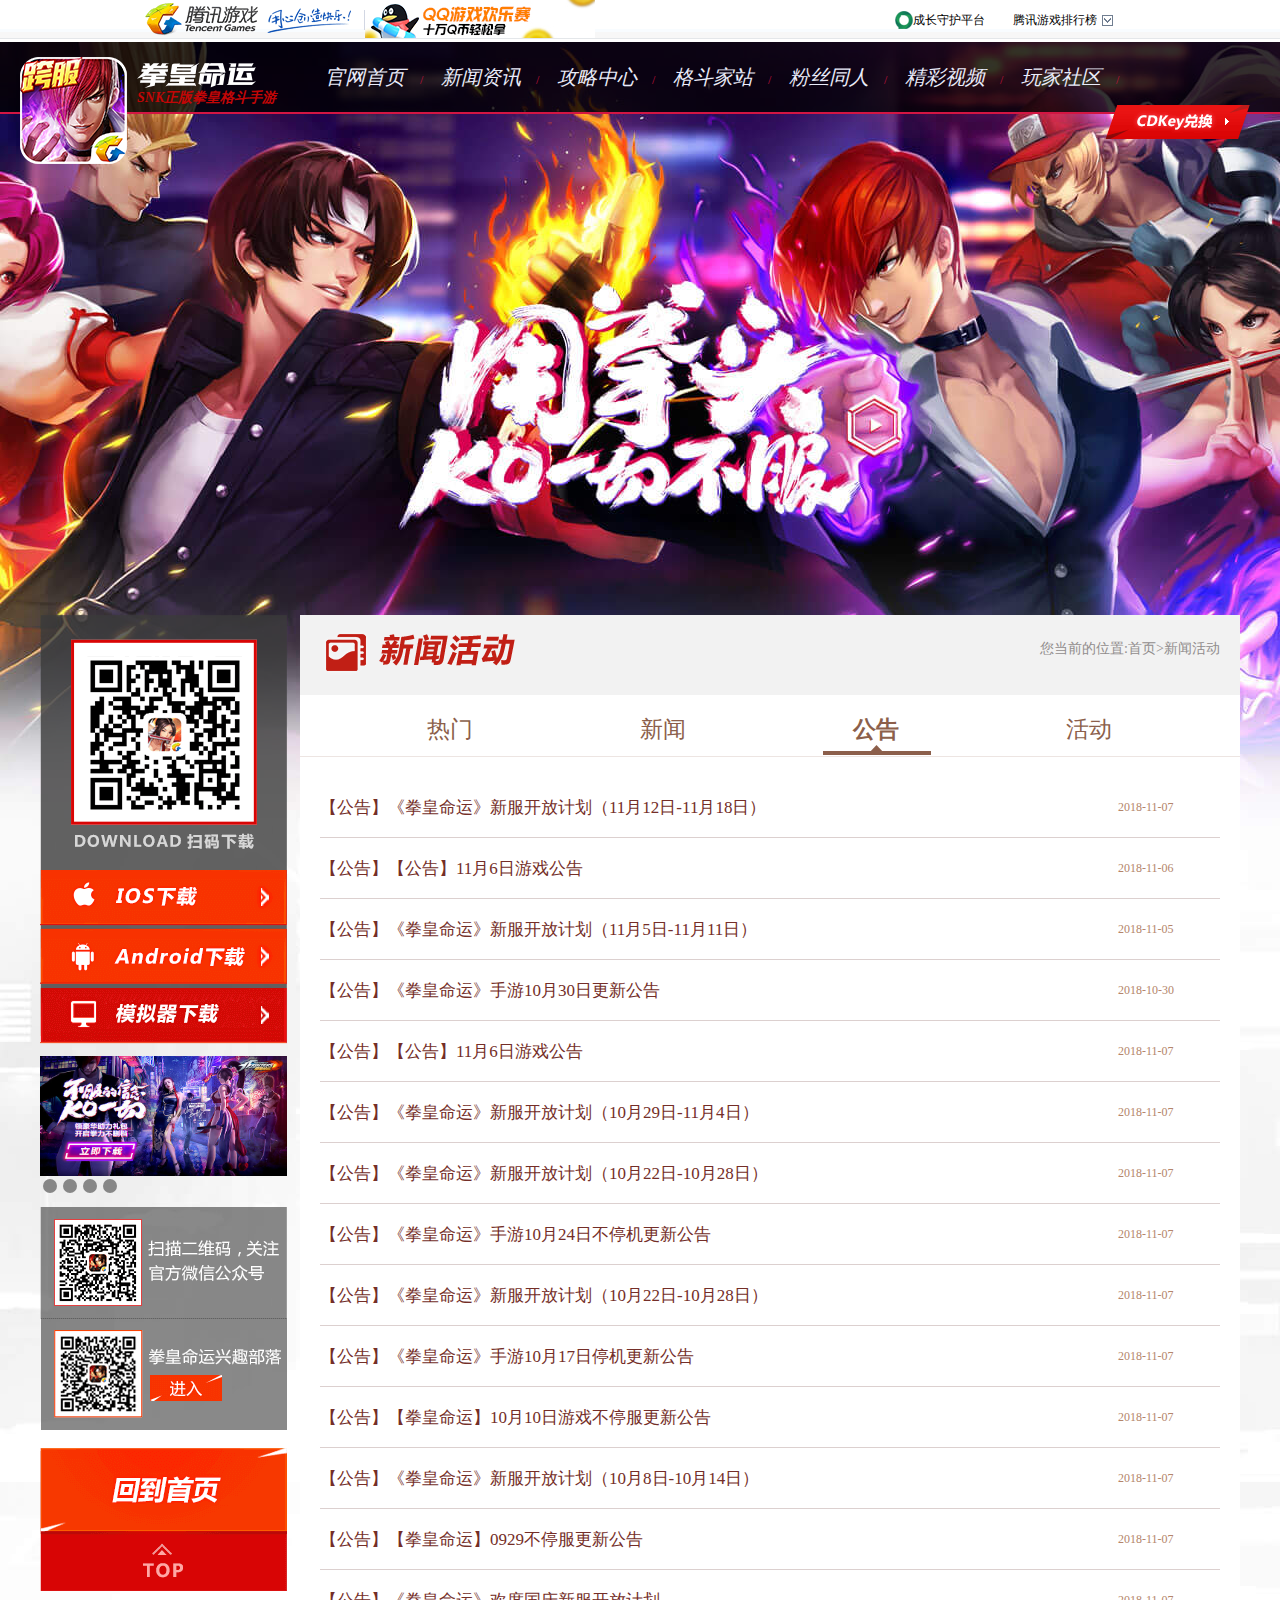
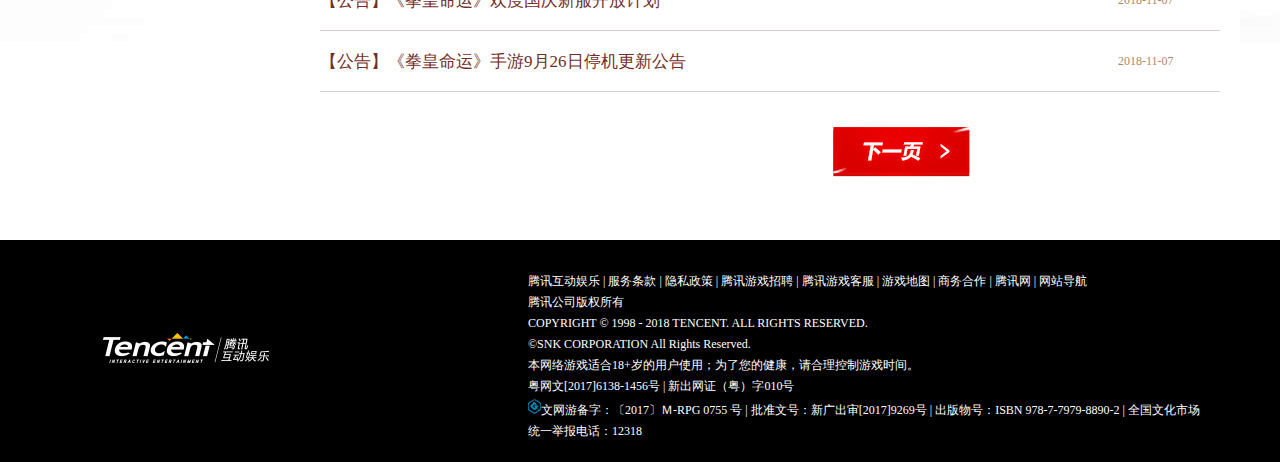
<file: 新闻公告.html>
<!DOCTYPE html>
<html>
	<head>
		<meta charset="utf-8" />
		<title title="《拳皇命运》手游官方-腾讯游戏">新闻资讯</title>
		<link rel="shortcut icon" href="img/logo.png">
		<link rel="stylesheet" type="text/css" href="css/common.css"/>
		<link rel="stylesheet" type="text/css" href="css/index.css"/>
		<link rel="stylesheet" href="css/新闻资讯.css">
		<script src="js/jquery.min.js" type="text/javascript" charset="utf-8"></script>
		<script src="js/新闻资讯.js" type="text/javascript" charset="utf-8"></script>
	</head>
	<body>
		<div class="top">
			<div class="topco">
				<h1 class="logo"></h1>
				<h2 class="img">
					<div class="imgi">
						<img src="img/73073.jpg" alt="">
					</div>
				</h2>
				<h4 class="game"><i class="ico"></i>腾讯游戏排行榜
					<div class="bang">
						<!-- 新品游戏 -->
						<div class="newgame">
							<div class="ngco">
								<h2 id="pai">新游排行榜</h2>
								<a href="">更多>></a>
							</div>
							<div class="ngbody">
								<ul>
									<li><span>排名</span><span>游戏</span></li>
									<li>
										<i>1</i>
										NBA2KOL2
									</li>
									<li><i>2</i>
										FIFA online4</li>
									<li><i>3</i>
										灵山奇缘</li>
									<li><i>4</i>
										流放之路</li>
									<li><i>5</i>
										冒险岛2</li>
									<li><i>6</i>
										使命召唤	OL</li>
									<li><i>7</i>
										极品飞车ONLINE</li>
									<li><i>8</i>
										穿越火线</li>
									<li><i>9</i>
										QQ炫舞</li>
									<li><i>10</i>
										御龙在天</li>
								</ul>
							</div>
						</div>
						<!-- 热门排行榜 -->
						<div class="newgame">
							<div class="ngco">
								<h2 id="pai">热门排行榜</h2>
								<a href="">更多>></a>
							</div>
							<div class="ngbody">
								<ul>
									<li><span>排名</span><span>游戏</span></li>
									<li>
										<i>1</i>
										英雄联盟
									</li>
									<li><i>2</i>
										穿越火线</li>
									<li><i>3</i>
										地下城与勇士</li>
									<li><i>4</i>
										逆战</li>
									<li><i>5</i>
										使命召唤OL</li>
									<li><i>6</i>
										QQ炫舞</li>
									<li><i>7</i>
										QQ飞车</li>
									<li><i>8</i>
										炫舞时代</li>
									<li><i>9</i>
										天涯明月刀</li>
									<li><i>10</i>
										FIFA online3</li>
								</ul>
							</div>
						</div>
						<!-- 手游排行榜 -->
						<div class="newgame">
							<div class="ngco">
								<h2 id="pai">新品手游排行榜</h2>
								<a href="">更多>></a>
							</div>
							<div class="ngbody">
								<ul>
									<li><span>排名</span><span>游戏</span></li>
									<li>
										<i>1</i>
										火影忍者OL手游
									</li>
									<li><i>2</i>
										圣斗士星矢</li>
									<li><i>3</i>
										全名冠军足球</li>
									<li><i>4</i>
										我叫MT4</li>
									<li><i>5</i>
										FIFA足球世界</li>
									<li><i>6</i>
										王者荣耀</li>
									<li><i>7</i>
										穿越火线之枪战王者</li>
									<li><i>8</i>
										奇迹暖暖</li>
									<li><i>9</i>
										天天爱消除</li>
									<li><i>10</i>
										火影忍者手游</li>
								</ul>
							</div>
						</div>
					</div>
				</h4>
				<h3 class="grew">成长守护平台</h3>
			</div>
		</div>
		<div class="main">
			<section class="bgr">
			<nav>
				<h1 class="navle">
					<img src="img/logo.png" alt="">
					<p></p><span>SNK正版拳皇格斗手游</span>
				</h1>
				<ul class="list">
					<li><a href="index.html">官网首页</a><span>/</span></li>
					<li><a href="新闻资讯.html">新闻资讯</a><span>/</span></li>
					<li><a href="攻略中心.html">攻略中心</a><span>/</span></li>
					<li><a href="格斗家.html">格斗家站</a><span>/</span></li>
					<li><a href="粉丝同人.html">粉丝同人</a><span>/</span></li>
					<li><a href="精彩视频.html">精彩视频</a><span>/</span></li>
					<li><a href="">玩家社区</a><span>/</span></li>
				</ul>
				<a href="" class="kdy"></a>
			</nav>
			<div class="content-box">
				<div class="cobole">
					<a href="" class="apple"></a>
					<a href="" class="anzhuo"></a>
					<a href="" class="com"></a>
					<div class="ggbox">
						<div class="gbox">
							<a href=""><img src="img/041.jpg" alt=""></a>
							<a href=""><img src="img/042.jpg" alt=""></a>
							<a href=""><img src="img/043.jpg" alt=""></a>
							<a href=""><img src="img/044.jpg" alt=""></a>
						</div>
						<div class="btn1">
							<span></span>
							<span></span>
							<span></span>
							<span></span>
						</div>
					</div>
					<a href="" class="in"></a>
					<a href="index.html" class="backin"></a>
					<a href="javascript:;" class="top1"></a>
				</div>
				<div class="cobori">
					<div class="title">
						<span class="titwe"></span>
						<p class="weizhi"><span>您当前的位置:</span><a href="index.html">首页</a>>新闻活动</p>
					</div>
					<div class="listab">
						<div class="fournew">
							<a href="新闻资讯.html">热门</a>
							<a href="热门新闻.html">新闻</a>
							<a href="新闻公告.html" class="on2">公告</a>
							<a href="新闻活动.html">活动</a>
						</div>
						<ul class="xin">
							<li><a href="">
							<p> 【公告】《拳皇命运》新服开放计划（11月12日-11月18日）</p>
							<span>2018-11-07</span>
							</a></li>
							<li><a href=""><p> 【公告】【公告】11月6日游戏公告</p>
							<span>2018-11-06</span></a></li>
							<li><a href=""><p>【公告】《拳皇命运》新服开放计划（11月5日-11月11日）</p>
							<span>2018-11-05</span></a></li>
							<li><a href=""><p> 【公告】《拳皇命运》手游10月30日更新公告</p>
							<span>2018-10-30</span></a></li>
							<li><a href=""><p> 【公告】【公告】11月6日游戏公告</p>
							<span>2018-11-07</span></a></li>
							<li><a href=""><p> 【公告】《拳皇命运》新服开放计划（10月29日-11月4日）</p>
							<span>2018-11-07</span></a></li>
							<li><a href=""><p> 【公告】《拳皇命运》新服开放计划（10月22日-10月28日）</p>
							<span>2018-11-07</span></a></li>
							<li><a href=""><p> 【公告】《拳皇命运》手游10月24日不停机更新公告</p>
							<span>2018-11-07</span></a></li>
							<li><a href=""><p> 【公告】《拳皇命运》新服开放计划（10月22日-10月28日）</p>
							<span>2018-11-07</span></a></li>
							<li><a href=""><p> 【公告】《拳皇命运》手游10月17日停机更新公告</p>
							<span>2018-11-07</span></a></li>
							<li><a href=""><p> 【公告】【拳皇命运】10月10日游戏不停服更新公告</p>
							<span>2018-11-07</span></a></li>
							<li><a href=""><p> 【公告】《拳皇命运》新服开放计划（10月8日-10月14日）</p>
							<span>2018-11-07</span></a></li>
							<li><a href=""><p> 【公告】【拳皇命运】0929不停服更新公告</p>
							<span>2018-11-07</span></a></li>
							<li><a href=""><p> 【公告】《拳皇命运》欢度国庆新服开放计划</p>
							<span>2018-11-07</span></a></li>
							<li><a href=""><p> 【公告】《拳皇命运》手游9月26日停机更新公告</p>
							<span>2018-11-07</span></a></li>
							<li style="border: 0;"><a href="" class="next"></a></li>
						</ul>
					</div>
				</div>
			</div>
			</section>
		<footer style="height: 221px;">
			<div class="footerbo">
				<div class="foboleft">
					<img src="img/foot-dark.png" alt="">
				</div>
				<div class="foboright">
					<p>
						<span>腾讯互动娱乐 |</span>
						<span>服务条款 |</span>
						<span>隐私政策 |</span>
						<span>腾讯游戏招聘 |</span>
						<span>腾讯游戏客服 |</span>
						<span>游戏地图 |</span>
						<span>商务合作 |</span>
						<span>腾讯网 |</span>
						<span>网站导航</span>
					</p>
					<p>腾讯公司版权所有</p>
					<p>COPYRIGHT © 1998 - 2018 TENCENT. ALL RIGHTS RESERVED.</p>
					<p>©SNK CORPORATION All Rights Reserved.</p>
					<p>本网络游戏适合18+岁的用户使用；为了您的健康，请合理控制游戏时间。</p>
					<p>粤网文[2017]6138-1456号 | 新出网证（粤）字010号</p>
					<p><i class="wen"></i>文网游备字：〔2017〕Ｍ-RPG 0755 号 | 批准文号：新广出审[2017]9269号 | 出版物号：ISBN 978-7-7979-8890-2 | 全国文化市场统一举报电话：12318</p>
					<p></p>
				</div>
			</div>
		</footer>
		</div>
	</body>
</html>
</file>
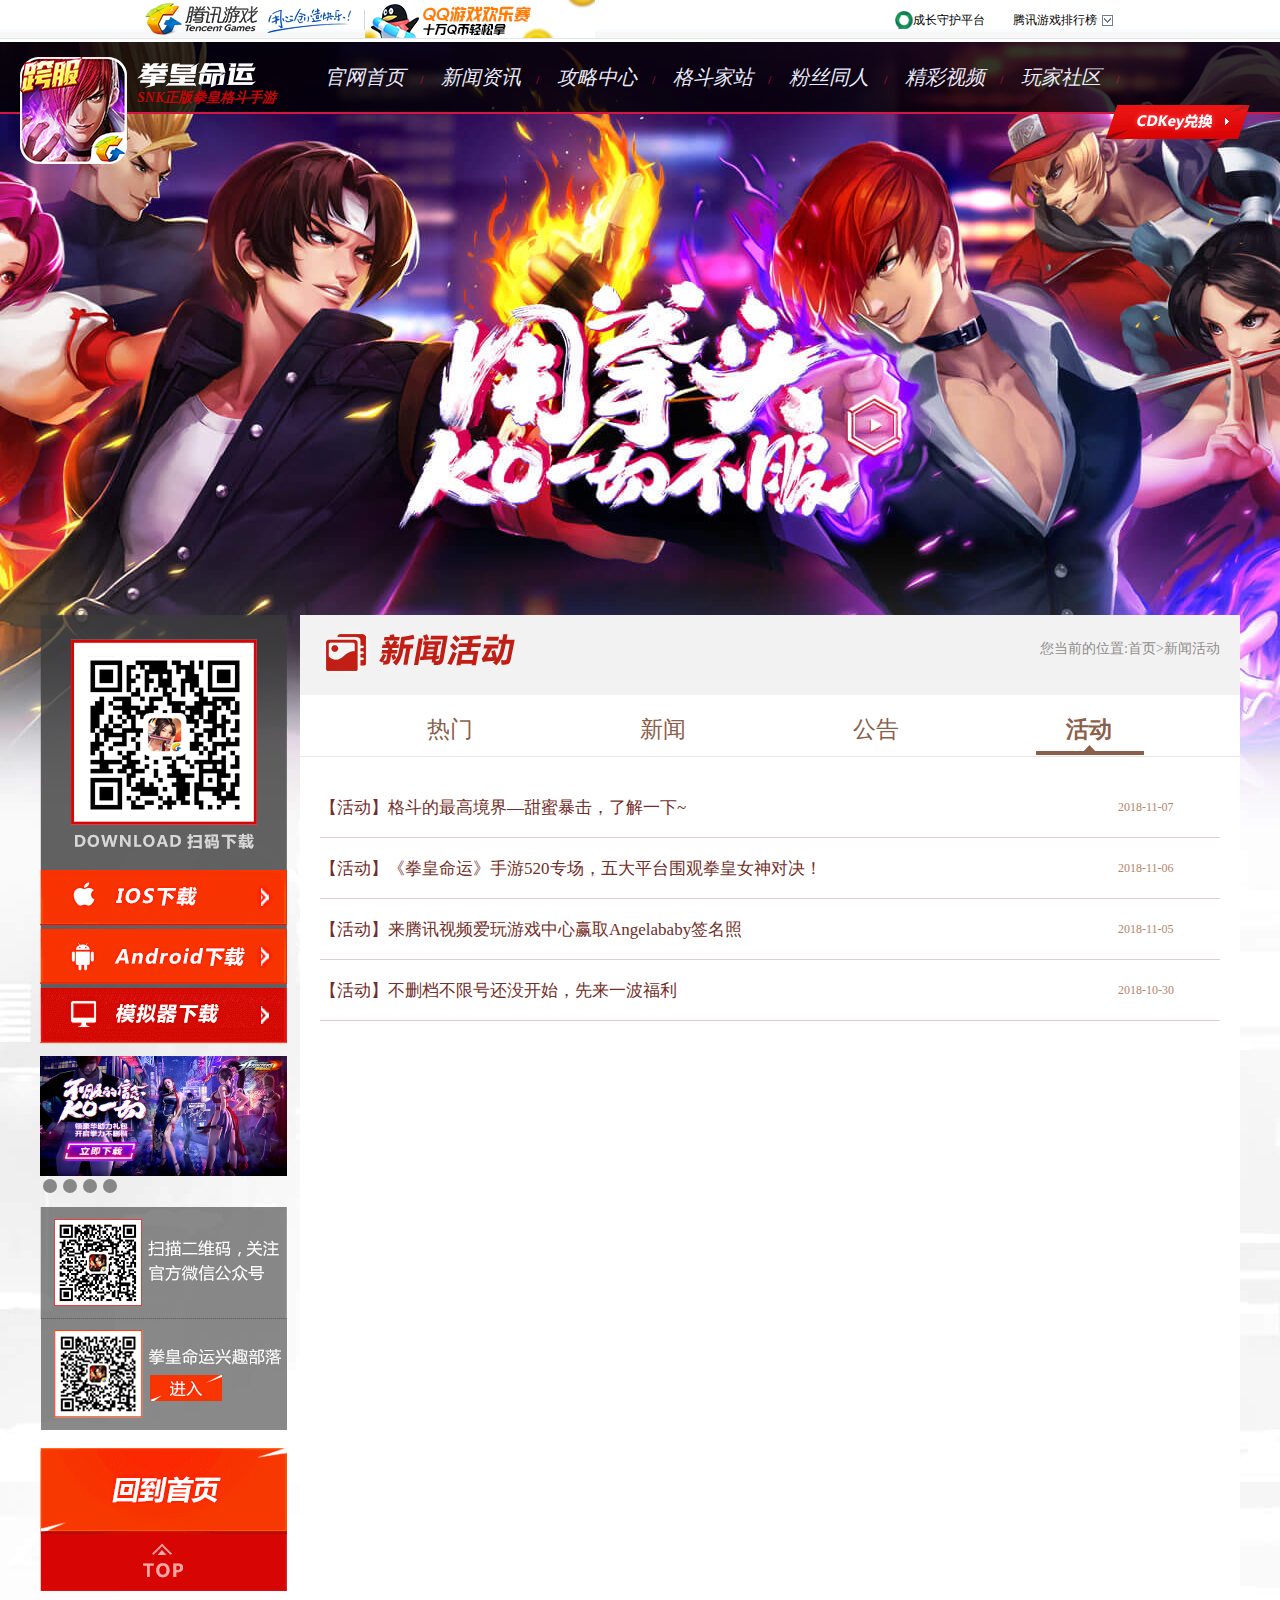
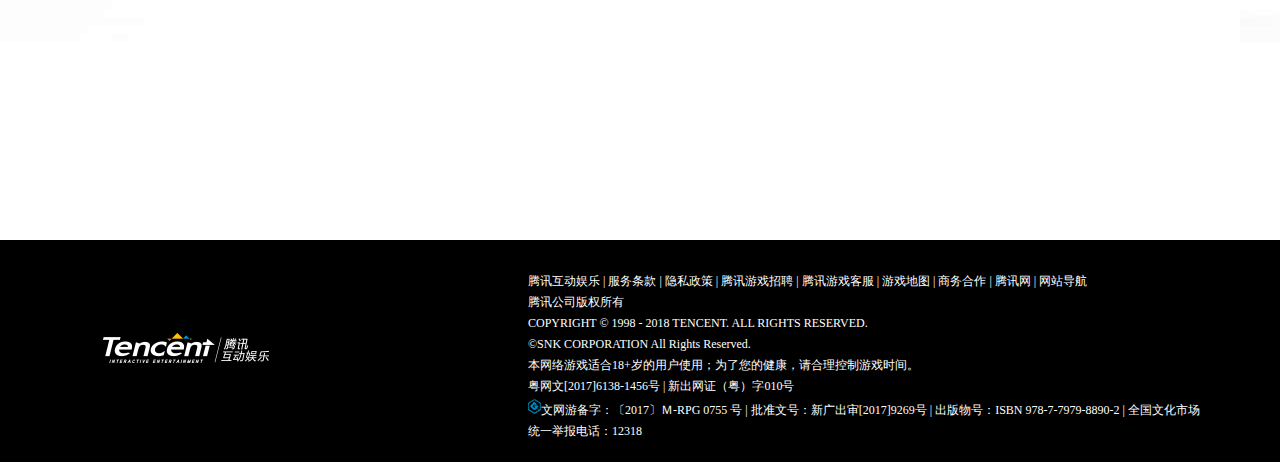
<file: 新闻活动.html>
<!DOCTYPE html>
<html>
	<head>
		<meta charset="utf-8" />
		<title title="《拳皇命运》手游官方-腾讯游戏">新闻资讯</title>
		<link rel="shortcut icon" href="img/logo.png">
		<link rel="stylesheet" type="text/css" href="css/common.css"/>
		<link rel="stylesheet" type="text/css" href="css/index.css"/>
		<link rel="stylesheet" href="css/新闻资讯.css">
		<script src="js/jquery.min.js" type="text/javascript" charset="utf-8"></script>
		<script src="js/新闻资讯.js" type="text/javascript" charset="utf-8"></script>
	</head>
	<body>
		<div class="top">
			<div class="topco">
				<h1 class="logo"></h1>
				<h2 class="img">
					<div class="imgi">
						<img src="img/73073.jpg" alt="">
					</div>
				</h2>
				<h4 class="game"><i class="ico"></i>腾讯游戏排行榜
					<div class="bang">
						<!-- 新品游戏 -->
						<div class="newgame">
							<div class="ngco">
								<h2 id="pai">新游排行榜</h2>
								<a href="">更多>></a>
							</div>
							<div class="ngbody">
								<ul>
									<li><span>排名</span><span>游戏</span></li>
									<li>
										<i>1</i>
										NBA2KOL2
									</li>
									<li><i>2</i>
										FIFA online4</li>
									<li><i>3</i>
										灵山奇缘</li>
									<li><i>4</i>
										流放之路</li>
									<li><i>5</i>
										冒险岛2</li>
									<li><i>6</i>
										使命召唤	OL</li>
									<li><i>7</i>
										极品飞车ONLINE</li>
									<li><i>8</i>
										穿越火线</li>
									<li><i>9</i>
										QQ炫舞</li>
									<li><i>10</i>
										御龙在天</li>
								</ul>
							</div>
						</div>
						<!-- 热门排行榜 -->
						<div class="newgame">
							<div class="ngco">
								<h2 id="pai">热门排行榜</h2>
								<a href="">更多>></a>
							</div>
							<div class="ngbody">
								<ul>
									<li><span>排名</span><span>游戏</span></li>
									<li>
										<i>1</i>
										英雄联盟
									</li>
									<li><i>2</i>
										穿越火线</li>
									<li><i>3</i>
										地下城与勇士</li>
									<li><i>4</i>
										逆战</li>
									<li><i>5</i>
										使命召唤OL</li>
									<li><i>6</i>
										QQ炫舞</li>
									<li><i>7</i>
										QQ飞车</li>
									<li><i>8</i>
										炫舞时代</li>
									<li><i>9</i>
										天涯明月刀</li>
									<li><i>10</i>
										FIFA online3</li>
								</ul>
							</div>
						</div>
						<!-- 手游排行榜 -->
						<div class="newgame">
							<div class="ngco">
								<h2 id="pai">新品手游排行榜</h2>
								<a href="">更多>></a>
							</div>
							<div class="ngbody">
								<ul>
									<li><span>排名</span><span>游戏</span></li>
									<li>
										<i>1</i>
										火影忍者OL手游
									</li>
									<li><i>2</i>
										圣斗士星矢</li>
									<li><i>3</i>
										全名冠军足球</li>
									<li><i>4</i>
										我叫MT4</li>
									<li><i>5</i>
										FIFA足球世界</li>
									<li><i>6</i>
										王者荣耀</li>
									<li><i>7</i>
										穿越火线之枪战王者</li>
									<li><i>8</i>
										奇迹暖暖</li>
									<li><i>9</i>
										天天爱消除</li>
									<li><i>10</i>
										火影忍者手游</li>
								</ul>
							</div>
						</div>
					</div>
				</h4>
				<h3 class="grew">成长守护平台</h3>
			</div>
		</div>
		<div class="main">
			<section class="bgr">
			<nav>
				<h1 class="navle">
					<img src="img/logo.png" alt="">
					<p></p><span>SNK正版拳皇格斗手游</span>
				</h1>
				<ul class="list">
					<li><a href="index.html">官网首页</a><span>/</span></li>
					<li><a href="新闻资讯.html">新闻资讯</a><span>/</span></li>
					<li><a href="攻略中心.html">攻略中心</a><span>/</span></li>
					<li><a href="格斗家.html">格斗家站</a><span>/</span></li>
					<li><a href="粉丝同人.html">粉丝同人</a><span>/</span></li>
					<li><a href="精彩视频.html">精彩视频</a><span>/</span></li>
					<li><a href="">玩家社区</a><span>/</span></li>
				</ul>
				<a href="" class="kdy"></a>
			</nav>
			<div class="content-box">
				<div class="cobole">
					<a href="" class="apple"></a>
					<a href="" class="anzhuo"></a>
					<a href="" class="com"></a>
					<div class="ggbox">
						<div class="gbox">
							<a href=""><img src="img/041.jpg" alt=""></a>
							<a href=""><img src="img/042.jpg" alt=""></a>
							<a href=""><img src="img/043.jpg" alt=""></a>
							<a href=""><img src="img/044.jpg" alt=""></a>
						</div>
						<div class="btn1">
							<span></span>
							<span></span>
							<span></span>
							<span></span>
						</div>
					</div>
					<a href="" class="in"></a>
					<a href="index.html" class="backin"></a>
					<a href="javascript:;" class="top1"></a>
				</div>
				<div class="cobori">
					<div class="title">
						<span class="titwe"></span>
						<p class="weizhi"><span>您当前的位置:</span><a href="index.html">首页</a>>新闻活动</p>
					</div>
					<div class="listab">
						<div class="fournew">
							<a href="新闻资讯.html">热门</a>
							<a href="热门新闻.html">新闻</a>
							<a href="新闻公告.html">公告</a>
							<a href="新闻活动.html" class="on2">活动</a>
						</div>
						<ul class="xin">
							<li><a href="">
							<p> 【活动】格斗的最高境界—甜蜜暴击，了解一下~</p>
							<span>2018-11-07</span>
							</a></li>
							<li><a href=""><p> 【活动】《拳皇命运》手游520专场，五大平台围观拳皇女神对决！</p>
							<span>2018-11-06</span></a></li>
							<li><a href=""><p> 【活动】来腾讯视频爱玩游戏中心赢取Angelababy签名照</p>
							<span>2018-11-05</span></a></li>
							<li><a href=""><p> 【活动】不删档不限号还没开始，先来一波福利</p>
							<span>2018-10-30</span></a></li>
						</ul>
					</div>
				</div>
			</div>
			</section>
		<footer style="height: 221px;">
			<div class="footerbo">
				<div class="foboleft">
					<img src="img/foot-dark.png" alt="">
				</div>
				<div class="foboright">
					<p>
						<span>腾讯互动娱乐 |</span>
						<span>服务条款 |</span>
						<span>隐私政策 |</span>
						<span>腾讯游戏招聘 |</span>
						<span>腾讯游戏客服 |</span>
						<span>游戏地图 |</span>
						<span>商务合作 |</span>
						<span>腾讯网 |</span>
						<span>网站导航</span>
					</p>
					<p>腾讯公司版权所有</p>
					<p>COPYRIGHT © 1998 - 2018 TENCENT. ALL RIGHTS RESERVED.</p>
					<p>©SNK CORPORATION All Rights Reserved.</p>
					<p>本网络游戏适合18+岁的用户使用；为了您的健康，请合理控制游戏时间。</p>
					<p>粤网文[2017]6138-1456号 | 新出网证（粤）字010号</p>
					<p><i class="wen"></i>文网游备字：〔2017〕Ｍ-RPG 0755 号 | 批准文号：新广出审[2017]9269号 | 出版物号：ISBN 978-7-7979-8890-2 | 全国文化市场统一举报电话：12318</p>
					<p></p>
				</div>
			</div>
		</footer>
		</div>
	</body>
</html>
</file>
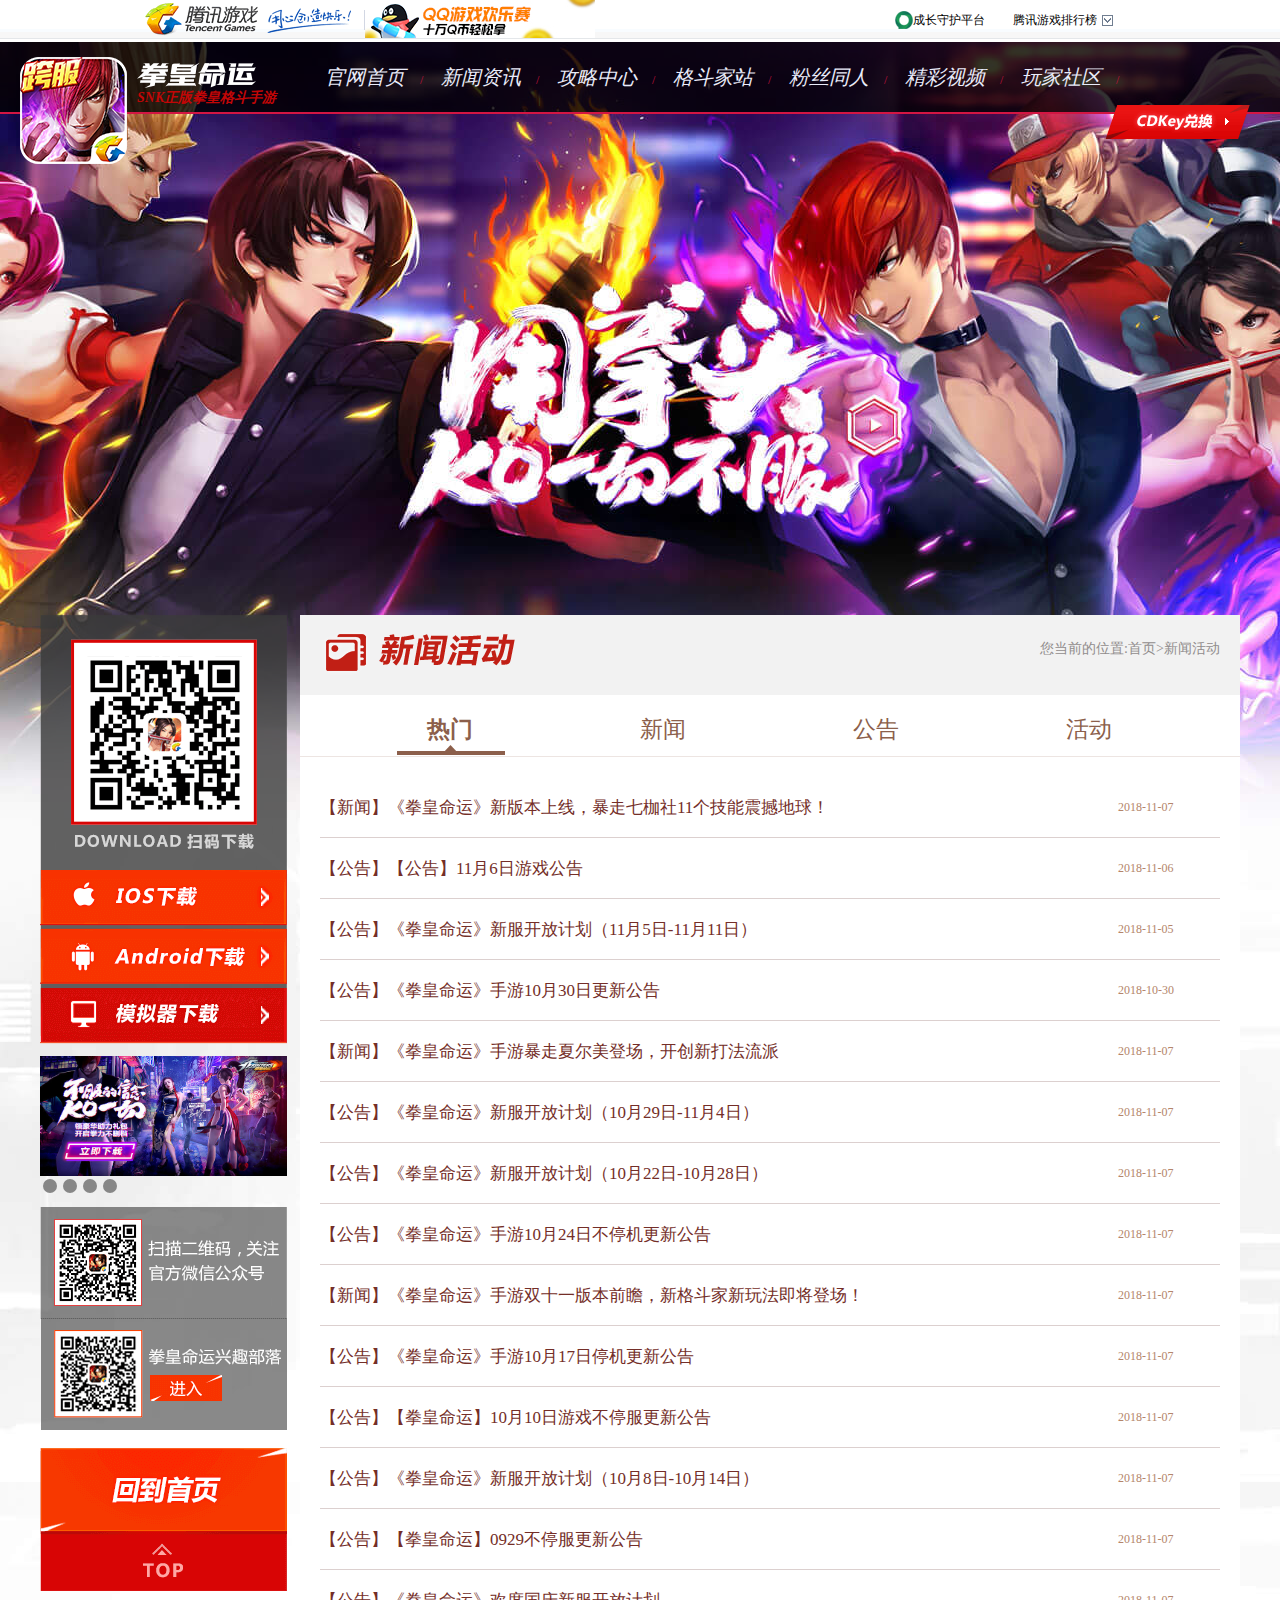
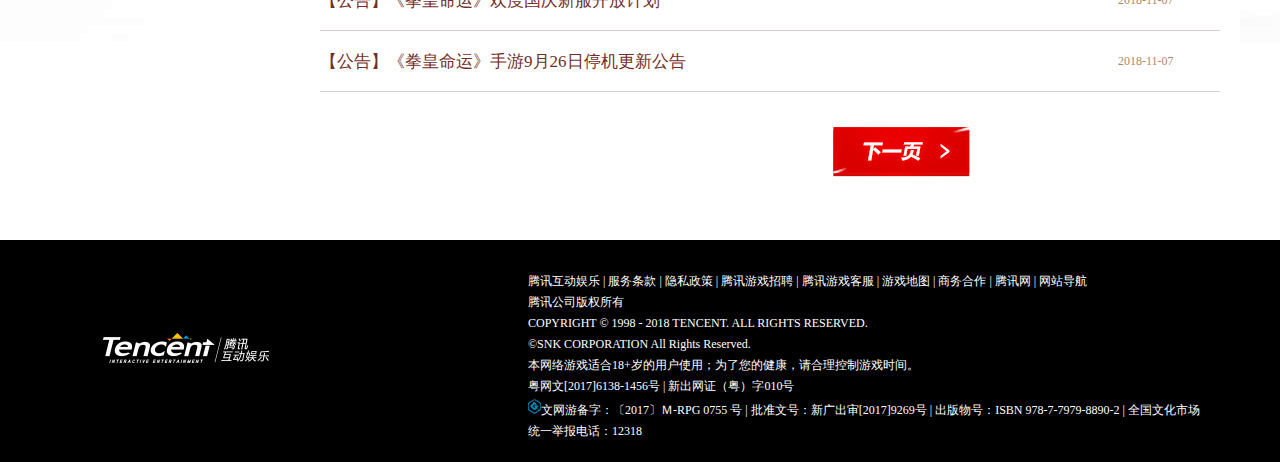
<file: 新闻资讯.html>
<!DOCTYPE html>
<html>
	<head>
		<meta charset="utf-8" />
		<title title="《拳皇命运》手游官方-腾讯游戏">新闻资讯</title>
		<link rel="shortcut icon" href="img/logo.png">
		<link rel="stylesheet" type="text/css" href="css/common.css"/>
		<link rel="stylesheet" type="text/css" href="css/index.css"/>
		<link rel="stylesheet" href="css/新闻资讯.css">
		<script src="js/jquery.min.js" type="text/javascript" charset="utf-8"></script>
		<script src="js/新闻资讯.js" type="text/javascript" charset="utf-8"></script>
	</head>
	<body>
		<div class="top">
			<div class="topco">
				<h1 class="logo"></h1>
				<h2 class="img">
					<div class="imgi">
						<img src="img/73073.jpg" alt="">
					</div>
				</h2>
				<h4 class="game"><i class="ico"></i>腾讯游戏排行榜
					<div class="bang">
						<!-- 新品游戏 -->
						<div class="newgame">
							<div class="ngco">
								<h2 id="pai">新游排行榜</h2>
								<a href="">更多>></a>
							</div>
							<div class="ngbody">
								<ul>
									<li><span>排名</span><span>游戏</span></li>
									<li>
										<i>1</i>
										NBA2KOL2
									</li>
									<li><i>2</i>
										FIFA online4</li>
									<li><i>3</i>
										灵山奇缘</li>
									<li><i>4</i>
										流放之路</li>
									<li><i>5</i>
										冒险岛2</li>
									<li><i>6</i>
										使命召唤	OL</li>
									<li><i>7</i>
										极品飞车ONLINE</li>
									<li><i>8</i>
										穿越火线</li>
									<li><i>9</i>
										QQ炫舞</li>
									<li><i>10</i>
										御龙在天</li>
								</ul>
							</div>
						</div>
						<!-- 热门排行榜 -->
						<div class="newgame">
							<div class="ngco">
								<h2 id="pai">热门排行榜</h2>
								<a href="">更多>></a>
							</div>
							<div class="ngbody">
								<ul>
									<li><span>排名</span><span>游戏</span></li>
									<li>
										<i>1</i>
										英雄联盟
									</li>
									<li><i>2</i>
										穿越火线</li>
									<li><i>3</i>
										地下城与勇士</li>
									<li><i>4</i>
										逆战</li>
									<li><i>5</i>
										使命召唤OL</li>
									<li><i>6</i>
										QQ炫舞</li>
									<li><i>7</i>
										QQ飞车</li>
									<li><i>8</i>
										炫舞时代</li>
									<li><i>9</i>
										天涯明月刀</li>
									<li><i>10</i>
										FIFA online3</li>
								</ul>
							</div>
						</div>
						<!-- 手游排行榜 -->
						<div class="newgame">
							<div class="ngco">
								<h2 id="pai">新品手游排行榜</h2>
								<a href="">更多>></a>
							</div>
							<div class="ngbody">
								<ul>
									<li><span>排名</span><span>游戏</span></li>
									<li>
										<i>1</i>
										火影忍者OL手游
									</li>
									<li><i>2</i>
										圣斗士星矢</li>
									<li><i>3</i>
										全名冠军足球</li>
									<li><i>4</i>
										我叫MT4</li>
									<li><i>5</i>
										FIFA足球世界</li>
									<li><i>6</i>
										王者荣耀</li>
									<li><i>7</i>
										穿越火线之枪战王者</li>
									<li><i>8</i>
										奇迹暖暖</li>
									<li><i>9</i>
										天天爱消除</li>
									<li><i>10</i>
										火影忍者手游</li>
								</ul>
							</div>
						</div>
					</div>
				</h4>
				<h3 class="grew">成长守护平台</h3>
			</div>
		</div>
		<div class="main">
			<section class="bgr">
			<nav>
				<h1 class="navle">
					<img src="img/logo.png" alt="">
					<p></p><span>SNK正版拳皇格斗手游</span>
				</h1>
				<ul class="list">
					<li><a href="index.html">官网首页</a><span>/</span></li>
					<li><a href="新闻资讯.html">新闻资讯</a><span>/</span></li>
					<li><a href="攻略中心.html">攻略中心</a><span>/</span></li>
					<li><a href="格斗家.html">格斗家站</a><span>/</span></li>
					<li><a href="粉丝同人.html">粉丝同人</a><span>/</span></li>
					<li><a href="精彩视频.html">精彩视频</a><span>/</span></li>
					<li><a href="">玩家社区</a><span>/</span></li>
				</ul>
				<a href="" class="kdy"></a>
			</nav>
			<div class="content-box">
				<div class="cobole">
					<a href="" class="apple"></a>
					<a href="" class="anzhuo"></a>
					<a href="" class="com"></a>
					<div class="ggbox">
						<div class="gbox">
							<a href=""><img src="img/041.jpg" alt=""></a>
							<a href=""><img src="img/042.jpg" alt=""></a>
							<a href=""><img src="img/043.jpg" alt=""></a>
							<a href=""><img src="img/044.jpg" alt=""></a>
						</div>
						<div class="btn1">
							<span></span>
							<span></span>
							<span></span>
							<span></span>
						</div>
					</div>
					<a href="" class="in"></a>
					<a href="index.html" class="backin"></a>
					<a href="javascript:;" class="top1"></a>
				</div>
				<div class="cobori">
					<div class="title">
						<span class="titwe"></span>
						<p class="weizhi"><span>您当前的位置:</span><a href="index.html">首页</a>>新闻活动</p>
					</div>
					<div class="listab">
						<div class="fournew">
							<a href="新闻资讯.html" class="on2">热门</a>
							<a href="热门新闻.html">新闻</a>
							<a href="新闻公告.html">公告</a>
							<a href="新闻活动.html">活动</a>
						</div>
						<ul class="xin">
							<li><a href="">
							<p> 【新闻】《拳皇命运》新版本上线，暴走七枷社11个技能震撼地球！</p>
							<span>2018-11-07</span>
							</a></li>
							<li><a href=""><p> 【公告】【公告】11月6日游戏公告</p>
							<span>2018-11-06</span></a></li>
							<li><a href=""><p>【公告】《拳皇命运》新服开放计划（11月5日-11月11日）</p>
							<span>2018-11-05</span></a></li>
							<li><a href=""><p> 【公告】《拳皇命运》手游10月30日更新公告</p>
							<span>2018-10-30</span></a></li>
							<li><a href=""><p> 【新闻】《拳皇命运》手游暴走夏尔美登场，开创新打法流派</p>
							<span>2018-11-07</span></a></li>
							<li><a href=""><p> 【公告】《拳皇命运》新服开放计划（10月29日-11月4日）</p>
							<span>2018-11-07</span></a></li>
							<li><a href=""><p> 【公告】《拳皇命运》新服开放计划（10月22日-10月28日）</p>
							<span>2018-11-07</span></a></li>
							<li><a href=""><p> 【公告】《拳皇命运》手游10月24日不停机更新公告</p>
							<span>2018-11-07</span></a></li>
							<li><a href=""><p> 【新闻】《拳皇命运》手游双十一版本前瞻，新格斗家新玩法即将登场！</p>
							<span>2018-11-07</span></a></li>
							<li><a href=""><p> 【公告】《拳皇命运》手游10月17日停机更新公告</p>
							<span>2018-11-07</span></a></li>
							<li><a href=""><p> 【公告】【拳皇命运】10月10日游戏不停服更新公告</p>
							<span>2018-11-07</span></a></li>
							<li><a href=""><p> 【公告】《拳皇命运》新服开放计划（10月8日-10月14日）</p>
							<span>2018-11-07</span></a></li>
							<li><a href=""><p> 【公告】【拳皇命运】0929不停服更新公告</p>
							<span>2018-11-07</span></a></li>
							<li><a href=""><p> 【公告】《拳皇命运》欢度国庆新服开放计划</p>
							<span>2018-11-07</span></a></li>
							<li><a href=""><p> 【公告】《拳皇命运》手游9月26日停机更新公告</p>
							<span>2018-11-07</span></a></li>
							<li style="border: 0;"><a href="" class="next"></a></li>
						</ul>
					</div>
				</div>
			</div>
			</section>
		<footer style="height: 221px;">
			<div class="footerbo">
				<div class="foboleft">
					<img src="img/foot-dark.png" alt="">
				</div>
				<div class="foboright">
					<p>
						<span>腾讯互动娱乐 |</span>
						<span>服务条款 |</span>
						<span>隐私政策 |</span>
						<span>腾讯游戏招聘 |</span>
						<span>腾讯游戏客服 |</span>
						<span>游戏地图 |</span>
						<span>商务合作 |</span>
						<span>腾讯网 |</span>
						<span>网站导航</span>
					</p>
					<p>腾讯公司版权所有</p>
					<p>COPYRIGHT © 1998 - 2018 TENCENT. ALL RIGHTS RESERVED.</p>
					<p>©SNK CORPORATION All Rights Reserved.</p>
					<p>本网络游戏适合18+岁的用户使用；为了您的健康，请合理控制游戏时间。</p>
					<p>粤网文[2017]6138-1456号 | 新出网证（粤）字010号</p>
					<p><i class="wen"></i>文网游备字：〔2017〕Ｍ-RPG 0755 号 | 批准文号：新广出审[2017]9269号 | 出版物号：ISBN 978-7-7979-8890-2 | 全国文化市场统一举报电话：12318</p>
					<p></p>
				</div>
			</div>
		</footer>
		</div>
	</body>
</html>
</file>
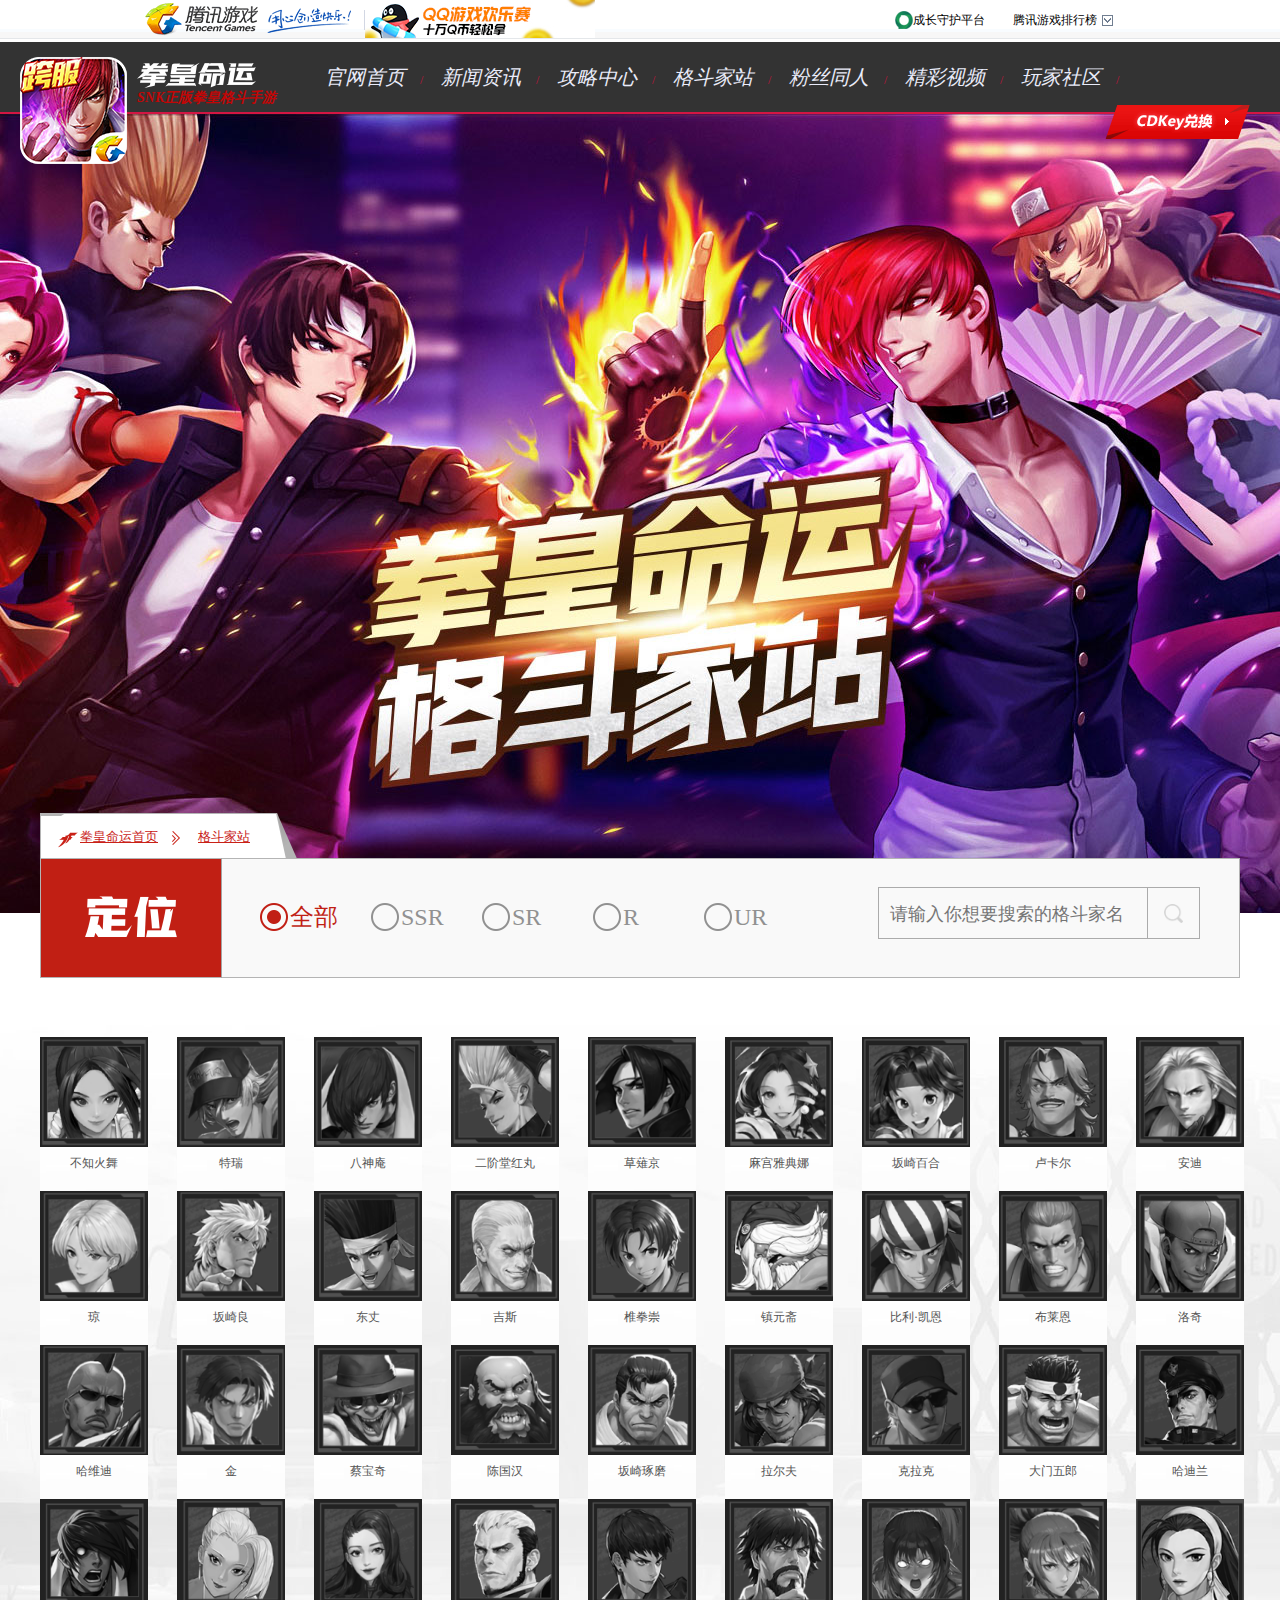
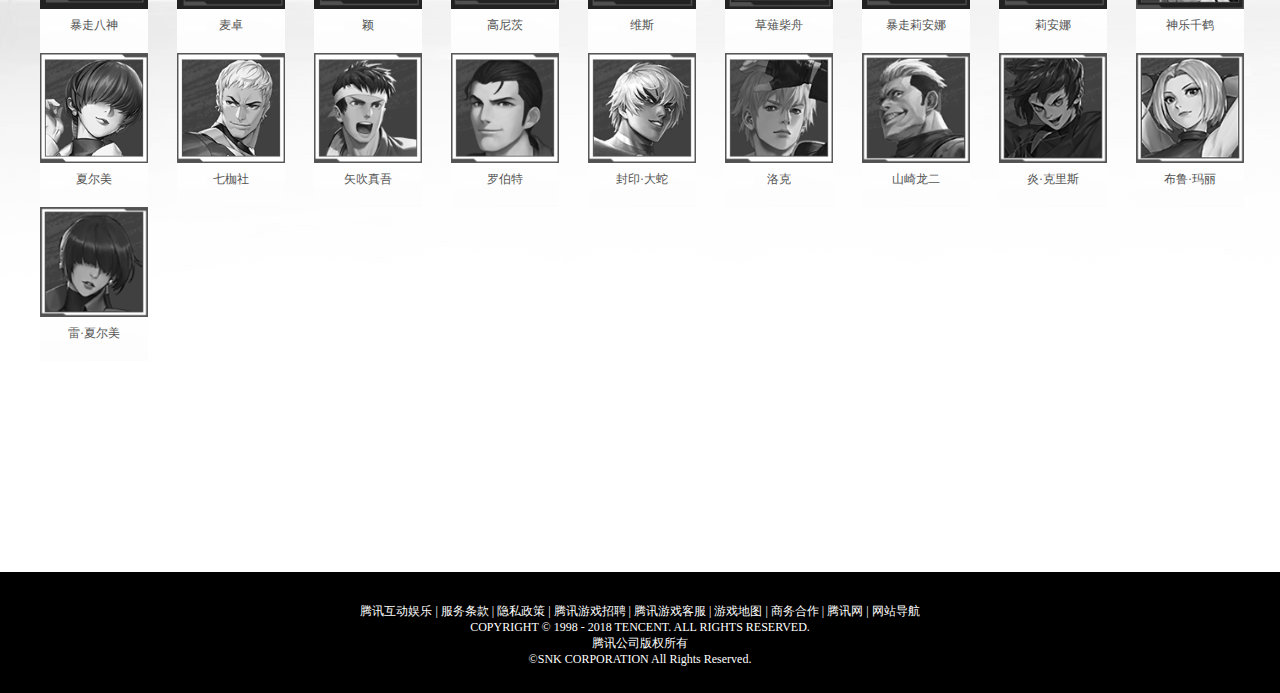
<file: 格斗家.html>
<!DOCTYPE html>
<html>
	<head>
		<meta charset="utf-8" />
		<title title="《拳皇命运》手游官方-腾讯游戏">格斗家</title>
		<link rel="shortcut icon" href="img/logo.png">
		<link rel="stylesheet" type="text/css" href="css/common.css"/>
		<link rel="stylesheet" type="text/css" href="css/index.css"/>
		<link rel="stylesheet" href="css/格斗家.css">
		<script src="js/jquery.min.js" type="text/javascript" charset="utf-8"></script>
		<script src="js/格斗家.js" type="text/javascript" charset="utf-8"></script>
	</head>
	<body>
		<div class="top">
			<div class="topco">
				<h1 class="logo"></h1>
				<h2 class="img">
					<div class="imgi">
						<img src="img/73073.jpg" alt="">
					</div>
				</h2>
				<h4 class="game"><i class="ico"></i>腾讯游戏排行榜
					<div class="bang">
						<!-- 新品游戏 -->
						<div class="newgame">
							<div class="ngco">
								<h2 id="pai">新游排行榜</h2>
								<a href="">更多>></a>
							</div>
							<div class="ngbody">
								<ul>
									<li><span>排名</span><span>游戏</span></li>
									<li>
										<i>1</i>
										NBA2KOL2
									</li>
									<li><i>2</i>
										FIFA online4</li>
									<li><i>3</i>
										灵山奇缘</li>
									<li><i>4</i>
										流放之路</li>
									<li><i>5</i>
										冒险岛2</li>
									<li><i>6</i>
										使命召唤	OL</li>
									<li><i>7</i>
										极品飞车ONLINE</li>
									<li><i>8</i>
										穿越火线</li>
									<li><i>9</i>
										QQ炫舞</li>
									<li><i>10</i>
										御龙在天</li>
								</ul>
							</div>
						</div>
						<!-- 热门排行榜 -->
						<div class="newgame">
							<div class="ngco">
								<h2 id="pai">热门排行榜</h2>
								<a href="">更多>></a>
							</div>
							<div class="ngbody">
								<ul>
									<li><span>排名</span><span>游戏</span></li>
									<li>
										<i>1</i>
										英雄联盟
									</li>
									<li><i>2</i>
										穿越火线</li>
									<li><i>3</i>
										地下城与勇士</li>
									<li><i>4</i>
										逆战</li>
									<li><i>5</i>
										使命召唤OL</li>
									<li><i>6</i>
										QQ炫舞</li>
									<li><i>7</i>
										QQ飞车</li>
									<li><i>8</i>
										炫舞时代</li>
									<li><i>9</i>
										天涯明月刀</li>
									<li><i>10</i>
										FIFA online3</li>
								</ul>
							</div>
						</div>
						<!-- 手游排行榜 -->
						<div class="newgame">
							<div class="ngco">
								<h2 id="pai">新品手游排行榜</h2>
								<a href="">更多>></a>
							</div>
							<div class="ngbody">
								<ul>
									<li><span>排名</span><span>游戏</span></li>
									<li>
										<i>1</i>
										火影忍者OL手游
									</li>
									<li><i>2</i>
										圣斗士星矢</li>
									<li><i>3</i>
										全名冠军足球</li>
									<li><i>4</i>
										我叫MT4</li>
									<li><i>5</i>
										FIFA足球世界</li>
									<li><i>6</i>
										王者荣耀</li>
									<li><i>7</i>
										穿越火线之枪战王者</li>
									<li><i>8</i>
										奇迹暖暖</li>
									<li><i>9</i>
										天天爱消除</li>
									<li><i>10</i>
										火影忍者手游</li>
								</ul>
							</div>
						</div>
					</div>
				</h4>
				<h3 class="grew">成长守护平台</h3>
			</div>
		</div>
		<div class="main">
			<nav>
				<h1 class="navle">
					<img src="img/logo.png" alt="">
					<p></p><span>SNK正版拳皇格斗手游</span>
				</h1>
				<ul class="list">
					<li><a href="index.html">官网首页</a><span>/</span></li>
					<li><a href="新闻资讯.html">新闻资讯</a><span>/</span></li>
					<li><a href="攻略中心.html">攻略中心</a><span>/</span></li>
					<li><a href="格斗家.html">格斗家站</a><span>/</span></li>
					<li><a href="粉丝同人.html">粉丝同人</a><span>/</span></li>
					<li><a href="精彩视频.html">精彩视频</a><span>/</span></li>
					<li><a href="">玩家社区</a><span>/</span></li>
				</ul>
				<a href="" class="kdy"></a>
			</nav>
			<section class="bgr"></section>
			<section class="all">
				<div class="allcon">
					<div class="titlel">
						<a href="">拳皇命运首页</a>
						<span></span>
						<a href="" class="zhan">格斗家站</a>
					</div>
					<ul class="ssr">
						<li class="alli" title="all">全部</li>
						<li title="SSR">SSR</li>
						<li title="SR">SR</li>
						<li title="R">R</li>
						<li title="UR">UR</li>
					</ul>
					<div class="shuru">
						<input type="text" name="" id="sou" value="" placeholder="请输入你想要搜索的格斗家名"/>
						<span id="suo"></span>
					</div>
					<ul class="rolelist"></ul>
				</div>
			</section>
		<footer style="height: 120px;">
			<div class="footerbo">
					<p>
						<span>腾讯互动娱乐 |</span>
						<span>服务条款 |</span>
						<span>隐私政策 |</span>
						<span>腾讯游戏招聘 |</span>
						<span>腾讯游戏客服 |</span>
						<span>游戏地图 |</span>
						<span>商务合作 |</span>
						<span>腾讯网 |</span>
						<span>网站导航</span>
					</p>
					<p>COPYRIGHT © 1998 - 2018 TENCENT. ALL RIGHTS RESERVED.</p>
					<p>腾讯公司版权所有</p>
					<p>©SNK CORPORATION All Rights Reserved.</p>
			</div>
		</footer>
		</div>
	</body>
</html>
</file>
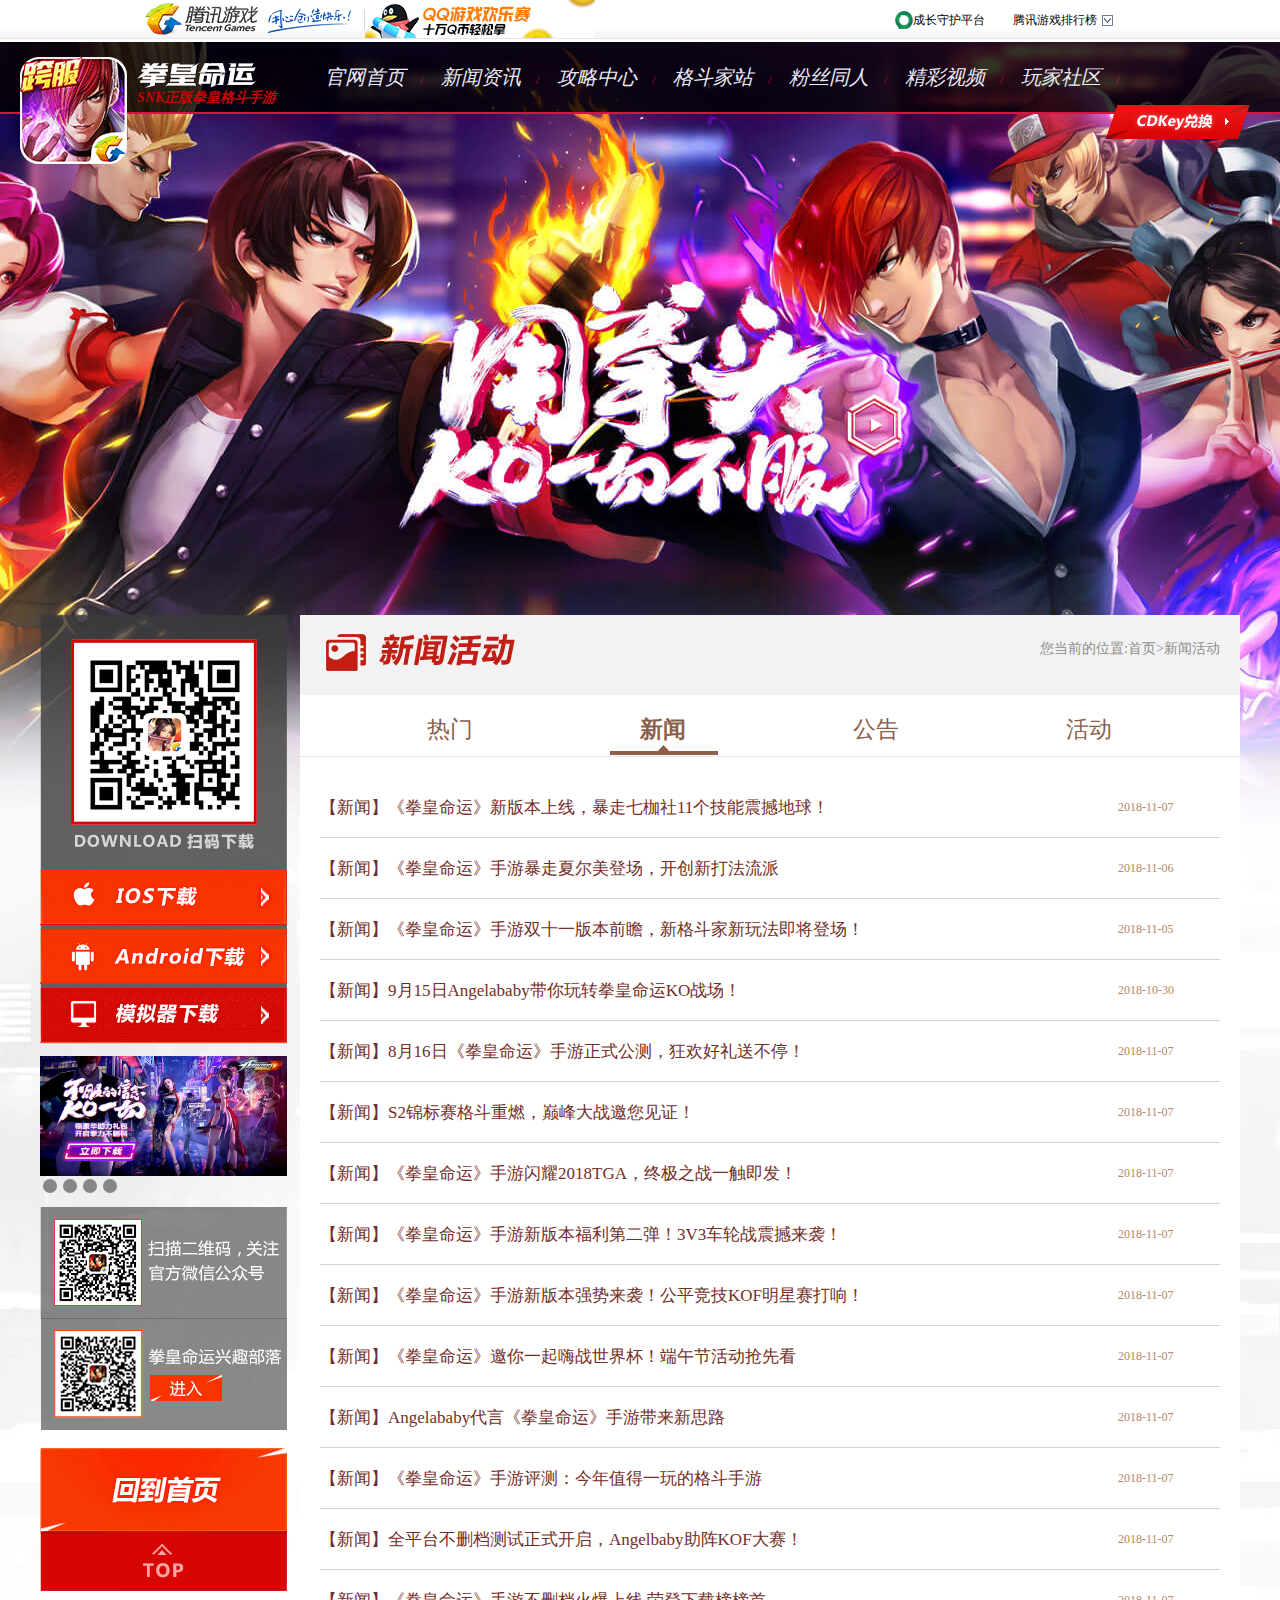
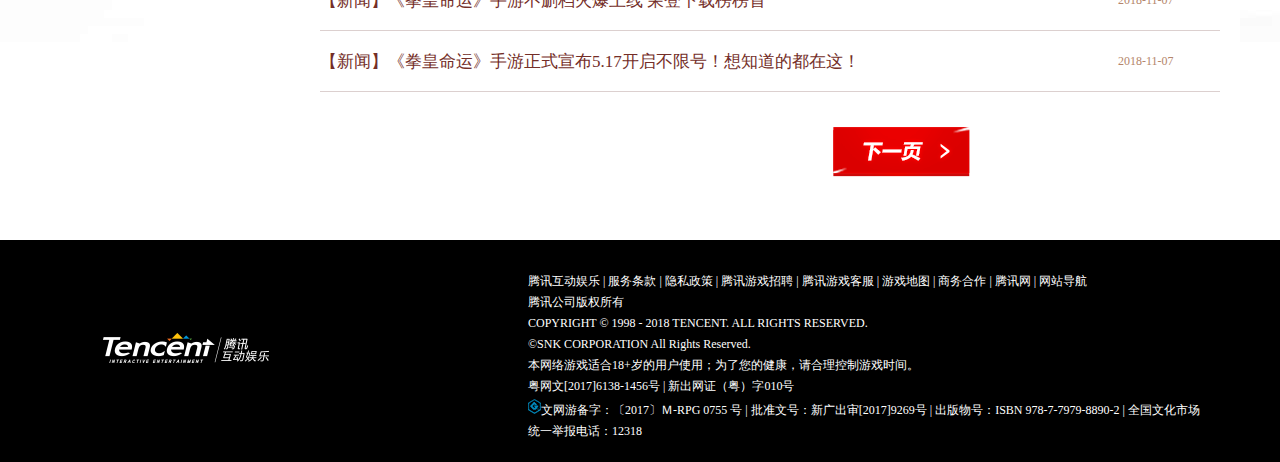
<file: 热门新闻.html>
<!DOCTYPE html>
<html>
	<head>
		<meta charset="utf-8" />
		<title title="《拳皇命运》手游官方-腾讯游戏">新闻资讯</title>
		<link rel="shortcut icon" href="img/logo.png">
		<link rel="stylesheet" type="text/css" href="css/common.css"/>
		<link rel="stylesheet" type="text/css" href="css/index.css"/>
		<link rel="stylesheet" href="css/新闻资讯.css">
		<script src="js/jquery.min.js" type="text/javascript" charset="utf-8"></script>
		<script src="js/新闻资讯.js" type="text/javascript" charset="utf-8"></script>
	</head>
	<body>
		<div class="top">
			<div class="topco">
				<h1 class="logo"></h1>
				<h2 class="img">
					<div class="imgi">
						<img src="img/73073.jpg" alt="">
					</div>
				</h2>
				<h4 class="game"><i class="ico"></i>腾讯游戏排行榜
					<div class="bang">
						<!-- 新品游戏 -->
						<div class="newgame">
							<div class="ngco">
								<h2 id="pai">新游排行榜</h2>
								<a href="">更多>></a>
							</div>
							<div class="ngbody">
								<ul>
									<li><span>排名</span><span>游戏</span></li>
									<li>
										<i>1</i>
										NBA2KOL2
									</li>
									<li><i>2</i>
										FIFA online4</li>
									<li><i>3</i>
										灵山奇缘</li>
									<li><i>4</i>
										流放之路</li>
									<li><i>5</i>
										冒险岛2</li>
									<li><i>6</i>
										使命召唤	OL</li>
									<li><i>7</i>
										极品飞车ONLINE</li>
									<li><i>8</i>
										穿越火线</li>
									<li><i>9</i>
										QQ炫舞</li>
									<li><i>10</i>
										御龙在天</li>
								</ul>
							</div>
						</div>
						<!-- 热门排行榜 -->
						<div class="newgame">
							<div class="ngco">
								<h2 id="pai">热门排行榜</h2>
								<a href="">更多>></a>
							</div>
							<div class="ngbody">
								<ul>
									<li><span>排名</span><span>游戏</span></li>
									<li>
										<i>1</i>
										英雄联盟
									</li>
									<li><i>2</i>
										穿越火线</li>
									<li><i>3</i>
										地下城与勇士</li>
									<li><i>4</i>
										逆战</li>
									<li><i>5</i>
										使命召唤OL</li>
									<li><i>6</i>
										QQ炫舞</li>
									<li><i>7</i>
										QQ飞车</li>
									<li><i>8</i>
										炫舞时代</li>
									<li><i>9</i>
										天涯明月刀</li>
									<li><i>10</i>
										FIFA online3</li>
								</ul>
							</div>
						</div>
						<!-- 手游排行榜 -->
						<div class="newgame">
							<div class="ngco">
								<h2 id="pai">新品手游排行榜</h2>
								<a href="">更多>></a>
							</div>
							<div class="ngbody">
								<ul>
									<li><span>排名</span><span>游戏</span></li>
									<li>
										<i>1</i>
										火影忍者OL手游
									</li>
									<li><i>2</i>
										圣斗士星矢</li>
									<li><i>3</i>
										全名冠军足球</li>
									<li><i>4</i>
										我叫MT4</li>
									<li><i>5</i>
										FIFA足球世界</li>
									<li><i>6</i>
										王者荣耀</li>
									<li><i>7</i>
										穿越火线之枪战王者</li>
									<li><i>8</i>
										奇迹暖暖</li>
									<li><i>9</i>
										天天爱消除</li>
									<li><i>10</i>
										火影忍者手游</li>
								</ul>
							</div>
						</div>
					</div>
				</h4>
				<h3 class="grew">成长守护平台</h3>
			</div>
		</div>
		<div class="main">
			<section class="bgr">
			<nav>
				<h1 class="navle">
					<img src="img/logo.png" alt="">
					<p></p><span>SNK正版拳皇格斗手游</span>
				</h1>
				<ul class="list">
					<li><a href="index.html">官网首页</a><span>/</span></li>
					<li><a href="新闻资讯.html">新闻资讯</a><span>/</span></li>
					<li><a href="攻略中心.html">攻略中心</a><span>/</span></li>
					<li><a href="格斗家.html">格斗家站</a><span>/</span></li>
					<li><a href="粉丝同人.html">粉丝同人</a><span>/</span></li>
					<li><a href="精彩视频.html">精彩视频</a><span>/</span></li>
					<li><a href="">玩家社区</a><span>/</span></li>
				</ul>
				<a href="" class="kdy"></a>
			</nav>
			<div class="content-box">
				<div class="cobole">
					<a href="" class="apple"></a>
					<a href="" class="anzhuo"></a>
					<a href="" class="com"></a>
					<div class="ggbox">
						<div class="gbox">
							<a href=""><img src="img/041.jpg" alt=""></a>
							<a href=""><img src="img/042.jpg" alt=""></a>
							<a href=""><img src="img/043.jpg" alt=""></a>
							<a href=""><img src="img/044.jpg" alt=""></a>
						</div>
						<div class="btn1">
							<span></span>
							<span></span>
							<span></span>
							<span></span>
						</div>
					</div>
					<a href="" class="in"></a>
					<a href="index.html" class="backin"></a>
					<a href="javascript:;" class="top1"></a>
				</div>
				<div class="cobori">
					<div class="title">
						<span class="titwe"></span>
						<p class="weizhi"><span>您当前的位置:</span><a href="index.html">首页</a>>新闻活动</p>
					</div>
					<div class="listab">
						<div class="fournew">
							<a href="新闻资讯.html">热门</a>
							<a href="热门新闻.html" class="on2">新闻</a>
							<a href="新闻公告.html">公告</a>
							<a href="新闻活动.html">活动</a>
						</div>
						<ul class="xin">
							<li><a href="">
							<p> 【新闻】《拳皇命运》新版本上线，暴走七枷社11个技能震撼地球！</p>
							<span>2018-11-07</span>
							</a></li>
							<li><a href=""><p> 【新闻】《拳皇命运》手游暴走夏尔美登场，开创新打法流派</p>
							<span>2018-11-06</span></a></li>
							<li><a href=""><p> 【新闻】《拳皇命运》手游双十一版本前瞻，新格斗家新玩法即将登场！</p>
							<span>2018-11-05</span></a></li>
							<li><a href=""><p> 【新闻】9月15日Angelababy带你玩转拳皇命运KO战场！</p>
							<span>2018-10-30</span></a></li>
							<li><a href=""><p> 【新闻】8月16日《拳皇命运》手游正式公测，狂欢好礼送不停！</p>
							<span>2018-11-07</span></a></li>
							<li><a href=""><p> 【新闻】S2锦标赛格斗重燃，巅峰大战邀您见证！</p>
							<span>2018-11-07</span></a></li>
							<li><a href=""><p> 【新闻】《拳皇命运》手游闪耀2018TGA，终极之战一触即发！</p>
							<span>2018-11-07</span></a></li>
							<li><a href=""><p> 【新闻】《拳皇命运》手游新版本福利第二弹！3V3车轮战震撼来袭！</p>
							<span>2018-11-07</span></a></li>
							<li><a href=""><p> 【新闻】《拳皇命运》手游新版本强势来袭！公平竞技KOF明星赛打响！</p>
							<span>2018-11-07</span></a></li>
							<li><a href=""><p> 【新闻】《拳皇命运》邀你一起嗨战世界杯！端午节活动抢先看</p>
							<span>2018-11-07</span></a></li>
							<li><a href=""><p> 【新闻】Angelababy代言《拳皇命运》手游带来新思路</p>
							<span>2018-11-07</span></a></li>
							<li><a href=""><p> 【新闻】《拳皇命运》手游评测：今年值得一玩的格斗手游</p>
							<span>2018-11-07</span></a></li>
							<li><a href=""><p> 【新闻】全平台不删档测试正式开启，Angelbaby助阵KOF大赛！</p>
							<span>2018-11-07</span></a></li>
							<li><a href=""><p> 【新闻】《拳皇命运》手游不删档火爆上线 荣登下载榜榜首</p>
							<span>2018-11-07</span></a></li>
							<li><a href=""><p> 【新闻】《拳皇命运》手游正式宣布5.17开启不限号！想知道的都在这！</p>
							<span>2018-11-07</span></a></li>
							<li style="border: 0;"><a href="" class="next"></a></li>
						</ul>
					</div>
				</div>
			</div>
			</section>
		<footer style="height: 221px;">
			<div class="footerbo">
				<div class="foboleft">
					<img src="img/foot-dark.png" alt="">
				</div>
				<div class="foboright">
					<p>
						<span>腾讯互动娱乐 |</span>
						<span>服务条款 |</span>
						<span>隐私政策 |</span>
						<span>腾讯游戏招聘 |</span>
						<span>腾讯游戏客服 |</span>
						<span>游戏地图 |</span>
						<span>商务合作 |</span>
						<span>腾讯网 |</span>
						<span>网站导航</span>
					</p>
					<p>腾讯公司版权所有</p>
					<p>COPYRIGHT © 1998 - 2018 TENCENT. ALL RIGHTS RESERVED.</p>
					<p>©SNK CORPORATION All Rights Reserved.</p>
					<p>本网络游戏适合18+岁的用户使用；为了您的健康，请合理控制游戏时间。</p>
					<p>粤网文[2017]6138-1456号 | 新出网证（粤）字010号</p>
					<p><i class="wen"></i>文网游备字：〔2017〕Ｍ-RPG 0755 号 | 批准文号：新广出审[2017]9269号 | 出版物号：ISBN 978-7-7979-8890-2 | 全国文化市场统一举报电话：12318</p>
					<p></p>
				</div>
			</div>
		</footer>
		</div>
	</body>
</html>
</file>
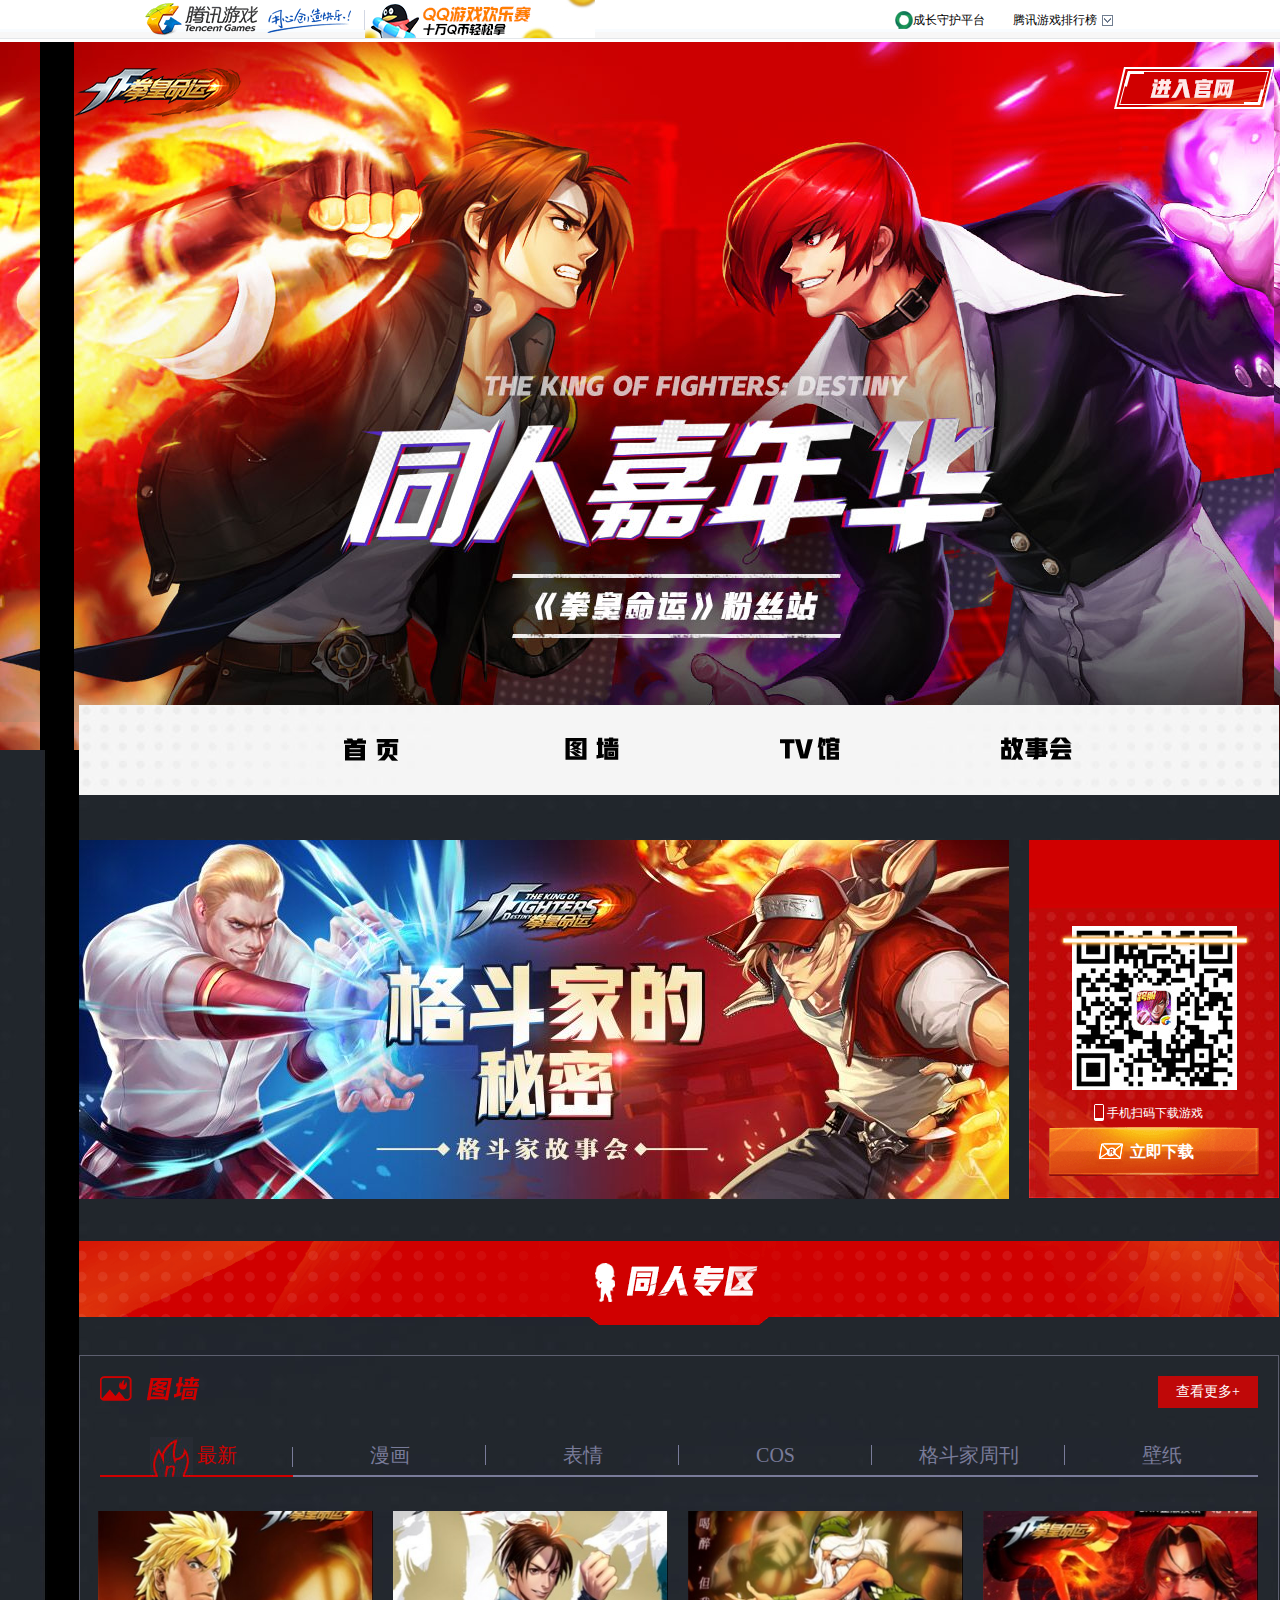
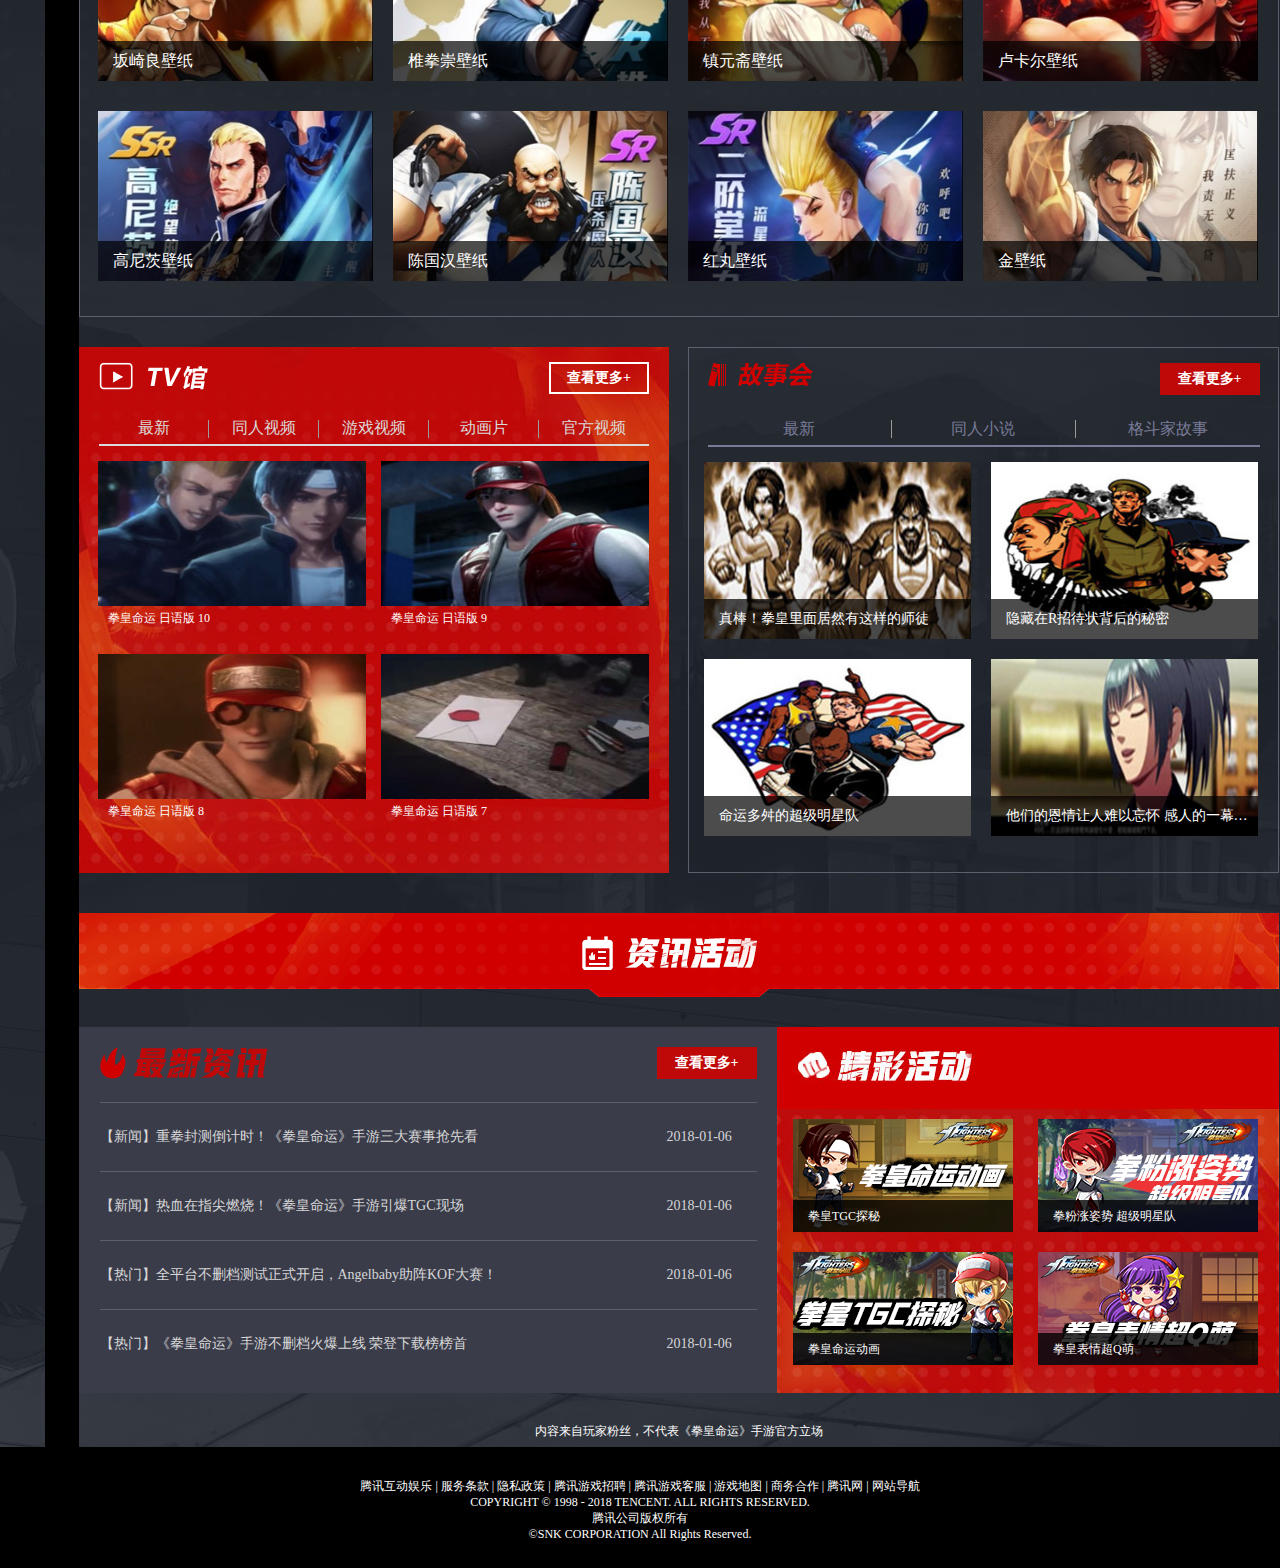
<file: 粉丝同人.html>
<!DOCTYPE html>
<html>
	<head>
		<meta charset="utf-8" />
		<title title="《拳皇命运》手游官方-腾讯游戏">粉丝同人</title>
		<link rel="shortcut icon" href="img/logo.png">
		<link rel="stylesheet" type="text/css" href="css/common.css"/>
		<link rel="stylesheet" type="text/css" href="css/index.css"/>
		<link rel="stylesheet" href="css/粉丝同人.css">
		<script src="js/jquery.min.js" type="text/javascript" charset="utf-8"></script>
		<script src="js/粉丝同人.js" type="text/javascript" charset="utf-8"></script>
	</head>
	<body>
		<div class="top">
			<div class="topco">
				<h1 class="logo"></h1>
				<h2 class="img">
					<div class="imgi">
						<img src="img/73073.jpg" alt="">
					</div>
				</h2>
				<h4 class="game"><i class="ico"></i>腾讯游戏排行榜
					<div class="bang">
						<!-- 新品游戏 -->
						<div class="newgame">
							<div class="ngco">
								<h2 id="pai">新游排行榜</h2>
								<a href="">更多>></a>
							</div>
							<div class="ngbody">
								<ul>
									<li><span>排名</span><span>游戏</span></li>
									<li>
										<i>1</i>
										NBA2KOL2
									</li>
									<li><i>2</i>
										FIFA online4</li>
									<li><i>3</i>
										灵山奇缘</li>
									<li><i>4</i>
										流放之路</li>
									<li><i>5</i>
										冒险岛2</li>
									<li><i>6</i>
										使命召唤	OL</li>
									<li><i>7</i>
										极品飞车ONLINE</li>
									<li><i>8</i>
										穿越火线</li>
									<li><i>9</i>
										QQ炫舞</li>
									<li><i>10</i>
										御龙在天</li>
								</ul>
							</div>
						</div>
						<!-- 热门排行榜 -->
						<div class="newgame">
							<div class="ngco">
								<h2 id="pai">热门排行榜</h2>
								<a href="">更多>></a>
							</div>
							<div class="ngbody">
								<ul>
									<li><span>排名</span><span>游戏</span></li>
									<li>
										<i>1</i>
										英雄联盟
									</li>
									<li><i>2</i>
										穿越火线</li>
									<li><i>3</i>
										地下城与勇士</li>
									<li><i>4</i>
										逆战</li>
									<li><i>5</i>
										使命召唤OL</li>
									<li><i>6</i>
										QQ炫舞</li>
									<li><i>7</i>
										QQ飞车</li>
									<li><i>8</i>
										炫舞时代</li>
									<li><i>9</i>
										天涯明月刀</li>
									<li><i>10</i>
										FIFA online3</li>
								</ul>
							</div>
						</div>
						<!-- 手游排行榜 -->
						<div class="newgame">
							<div class="ngco">
								<h2 id="pai">新品手游排行榜</h2>
								<a href="">更多>></a>
							</div>
							<div class="ngbody">
								<ul>
									<li><span>排名</span><span>游戏</span></li>
									<li>
										<i>1</i>
										火影忍者OL手游
									</li>
									<li><i>2</i>
										圣斗士星矢</li>
									<li><i>3</i>
										全名冠军足球</li>
									<li><i>4</i>
										我叫MT4</li>
									<li><i>5</i>
										FIFA足球世界</li>
									<li><i>6</i>
										王者荣耀</li>
									<li><i>7</i>
										穿越火线之枪战王者</li>
									<li><i>8</i>
										奇迹暖暖</li>
									<li><i>9</i>
										天天爱消除</li>
									<li><i>10</i>
										火影忍者手游</li>
								</ul>
							</div>
						</div>
					</div>
				</h4>
				<h3 class="grew">成长守护平台</h3>
			</div>
		</div>
		<div class="main">
			<section class="bgr">
				<div class="bgrco">
					<a href="" class="mingyun"></a>
					<a href="index.html" class="guanwang"></a>
				</div>
			</section>
			<section class="content">
				<div class="coco">
					<h1 class="cotitle">
						<ul>
							<li><a href=""><span></span></a></li>
							<li><a href=""><span></span></a></li>
							<li><a href=""><span></span></a></li>
							<li><a href=""><span></span></a></li>
						</ul>
					</h1>
					<div class="bannerbox">
						<div class="bannerleft">
							<div class="banlco">
								<img src="img/fensi/1512620854240524563.jpg" ><img src="img/fensi/1525852132503746413.jpg" >
							</div>
						</div>
						<div class="bannerright">
							<p class="ewm"><img src="img/fensi/ewm.jpg" ></p><span class="lin"></span>
							<p class="dama">
								<span></span>
								<em>手机扫码下载游戏</em>
							</p>
							<div class="dowxia">
								<p>立即下载</p>
							</div>
						</div>
					</div>
					<article class="zhuanqu">
						<h2 class="tonzhua"></h2>
						<div class="tuqiang">
							<span class="qian"></span>
							<a href="" class="lool">查看更多+</a>
							<ul class="zuixin">
								<li><a href="" class="zui">最新</a><span></span><i></i></li>
								<li><a href="">漫画</a><i></i></li>
								<li><a href="">表情</a><i></i></li>
								<li><a href="">COS</a><i></i></li>
								<li><a href="">格斗家周刊</a><i></i></li>
								<li><a href="">壁纸</a></li>
							</ul>
							<div class="picwall">
								<div class="tabb">
									<ul>
										<li>
											<img src="img/fensi/58cc.jpg" >
											<p>坂崎良壁纸</p>
											<div class="zhez">
												<span></span>
											</div>
										</li>
										<li>
											<img src="img/fensi/96426e.jpg" >
											<p>椎拳崇壁纸</p>
											<div class="zhez">
												<span></span>
											</div>
										</li>
										<li>
											<img src="img/fensi/4d4dac.jpg" >
											<p>镇元斋壁纸</p>
											<div class="zhez">
												<span></span>
											</div>
										</li>
										<li>
											<img src="img/fensi/b7ce7c.jpg" >
											<p>卢卡尔壁纸</p>
											<div class="zhez">
												<span></span>
											</div>
										</li>
										<li>
											<img src="img/fensi/07b83.jpg" >
											<p>高尼茨壁纸</p>
											<div class="zhez">
												<span></span>
											</div>
										</li>
										<li>
											<img src="img/fensi/0296c.jpg" >
											<p>陈国汉壁纸</p>
											<div class="zhez">
												<span></span>
											</div>
										</li>
										<li>
											<img src="img/fensi/047e05.jpg" >
											<p>红丸壁纸</p>
											<div class="zhez">
												<span></span>
											</div>
										</li>
										<li>
											<img src="img/fensi/9a9a2f.jpg" >
											<p>金壁纸</p>
											<div class="zhez">
												<span></span>
											</div>
										</li>
									</ul>
								</div>
							</div>
						</div>
						<div class="tvguan">
							<div class="tvleft">
								<h2>
									<span class="tvone"></span>
									<span class="moo">查看更多+</span>
								</h2>
								<ul class="tvnew">
									<li>最新<i></i></li>
									<li>同人视频<i></i></li>
									<li>游戏视频<i></i></li>
									<li>动画片<i></i></li>
									<li>官方视频</li>
								</ul>
								<div class="tvco">
									<ul>
										<li>
											<img src="img/fensi/2266.jpg" >
											<p>拳皇命运 日语版 10</p>
										</li>
										<li>
											<img src="img/fensi/568edf.jpg" >
											<p>拳皇命运 日语版 9</p>
										</li>
										<li>
											<img src="img/fensi/9bdce.jpg" >
											<p>拳皇命运 日语版 8</p>
										</li>
										<li>
											<img src="img/fensi/a8dac8.jpg" >
											<p>拳皇命运 日语版 7</p>
										</li>
									</ul>
								</div>
							</div>
							<div class="tvright">
								<h2>
									<span class="tvrit1"></span>
									<span class="tvrit2">查看更多+</span>
								</h2>
								<ul class="gushi">
									<li>最新<i></i></li>
									<li>同人小说<i></i></li>
									<li>格斗家故事</li>
								</ul>
								<div class="tvrico">
									<ul>
										<li>
											<img src="img/fensi/81931199124312.jpg">
											<p>真棒！拳皇里面居然有这样的师徒</p>
										</li>
										<li>
											<img src="img/fensi/63554303204060.jpg">
											<p>隐藏在R招待状背后的秘密</p>
										</li>
										<li>
											<img src="img/fensi/64216418944814.jpg">
											<p>命运多舛的超级明星队</p>
										</li>
										<li>
											<img src="img/fensi/583501424463757.jpg">
											<p>他们的恩情让人难以忘怀 感人的一幕常存于心</p>
										</li>
									</ul>
								</div>
							</div>
						</div>
					</article>
					<h1 class="zixunhuodong"></h1>
					<article class="zixun">
						<div class="zileft">
							<h1>
								<span class="zuizi"></span>
								<span class="tvrit2">查看更多+</span>
							</h1>
							<ul class="xinwen">
								<li>
									<p>【新闻】重拳封测倒计时！《拳皇命运》手游三大赛事抢先看</p>
									<span>2018-01-06</span>
								</li>
								<li>
									<p>【新闻】热血在指尖燃烧！《拳皇命运》手游引爆TGC现场</p>
									<span>2018-01-06</span>
								</li>
								<li>
									<p>【热门】全平台不删档测试正式开启，Angelbaby助阵KOF大赛！</p>
									<span>2018-01-06</span>
								</li>
								<li>
									<p>【热门】《拳皇命运》手游不删档火爆上线 荣登下载榜榜首</p>
									<span>2018-01-06</span>
								</li>
							</ul>
						</div>
						<div class="ziright">
							<ul>
								<li><img src="img/fensi/14051104183855.jpg">
								<p>拳皇TGC探秘</p></li>
								<li><img src="img/fensi/60199205457436.jpg">
								<p>拳粉涨姿势 超级明星队</p></li>
								<li><img src="img/fensi/401091263816232.jpg">
								<p>拳皇命运动画</p></li>
								<li><img src="img/fensi/51012777463409.jpg">
								<p>拳皇表情超Q萌</p></li>
							</ul>
						</div>
					</article>
					<p class="daibiao">内容来自玩家粉丝，不代表《拳皇命运》手游官方立场</p>
				</div>
			</section>
			
		<footer style="height: 120px;">
			<div class="footerbo">
					<p>
						<span>腾讯互动娱乐 |</span>
						<span>服务条款 |</span>
						<span>隐私政策 |</span>
						<span>腾讯游戏招聘 |</span>
						<span>腾讯游戏客服 |</span>
						<span>游戏地图 |</span>
						<span>商务合作 |</span>
						<span>腾讯网 |</span>
						<span>网站导航</span>
					</p>
					<p>COPYRIGHT © 1998 - 2018 TENCENT. ALL RIGHTS RESERVED.</p>
					<p>腾讯公司版权所有</p>
					<p>©SNK CORPORATION All Rights Reserved.</p>
			</div>
		</footer>
		</div>
	</body>
</html>
</file>
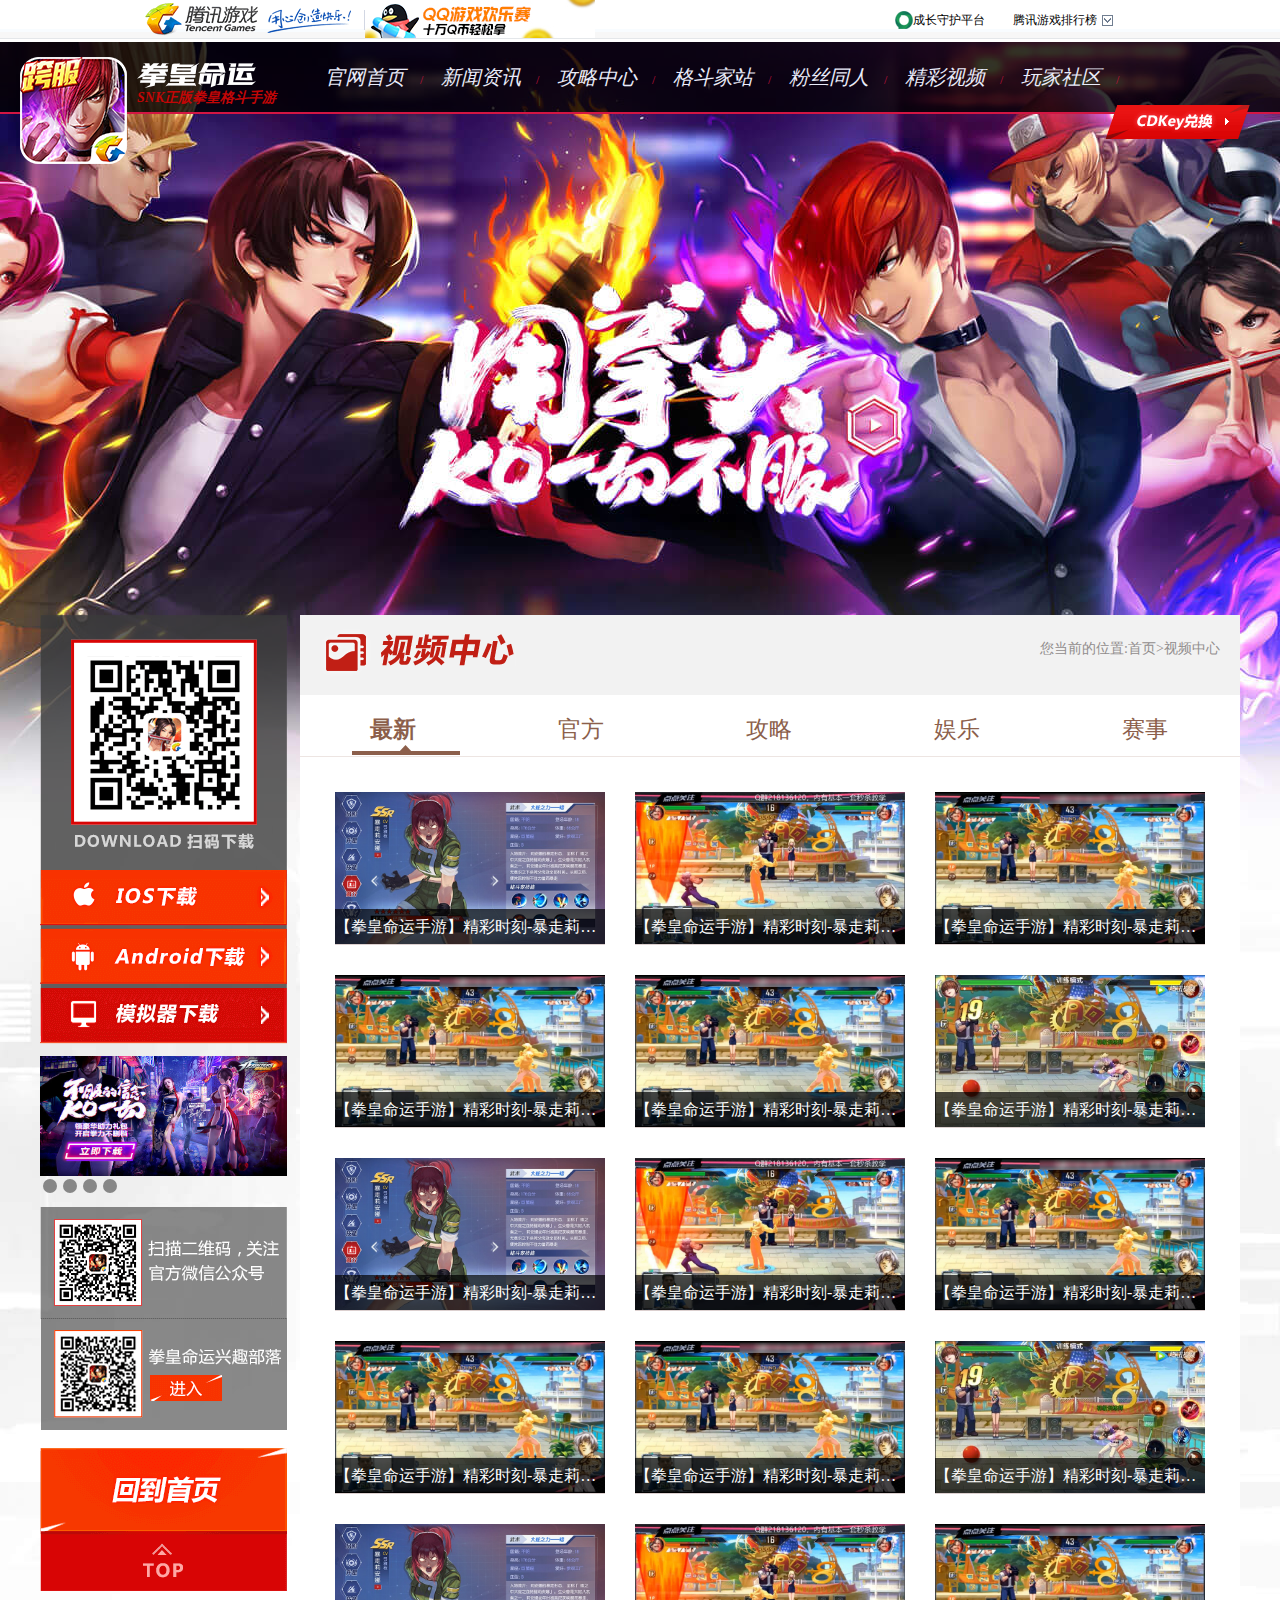
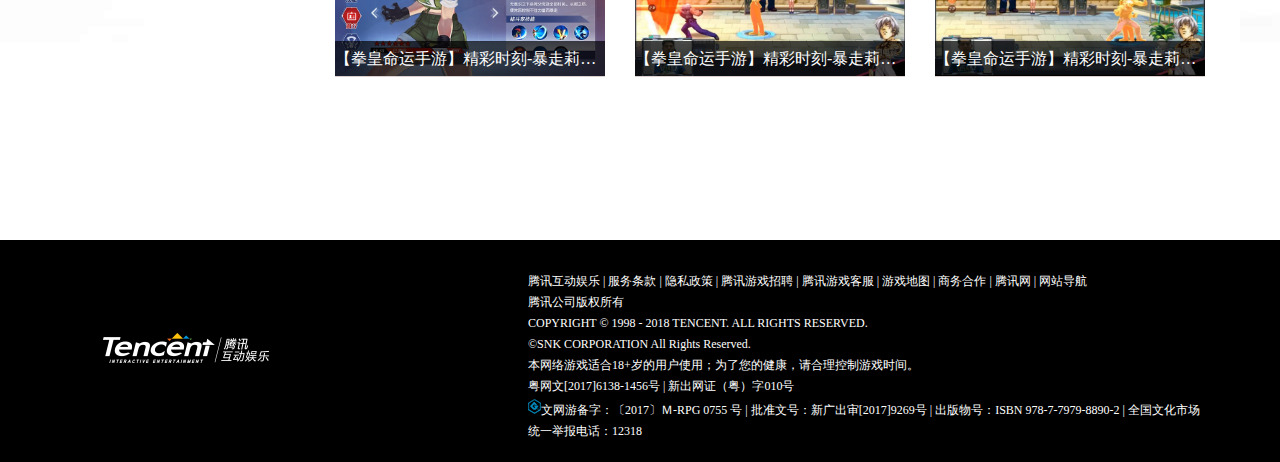
<file: 精彩视频.html>
<!DOCTYPE html>
<html>
	<head>
		<meta charset="utf-8" />
		<title title="《拳皇命运》手游官方-腾讯游戏">新闻资讯</title>
		<link rel="shortcut icon" href="img/logo.png">
		<link rel="stylesheet" type="text/css" href="css/common.css"/>
		<link rel="stylesheet" type="text/css" href="css/index.css"/>
		<link rel="stylesheet" href="css/新闻资讯.css">
		<link rel="stylesheet" type="text/css" href="css/精彩视频.css"/>
		<script src="js/jquery.min.js" type="text/javascript" charset="utf-8"></script>
		<script src="js/新闻资讯.js" type="text/javascript" charset="utf-8"></script>
	</head>
	<body>
		<div class="top">
			<div class="topco">
				<h1 class="logo"></h1>
				<h2 class="img">
					<div class="imgi">
						<img src="img/73073.jpg" alt="">
					</div>
				</h2>
				<h4 class="game"><i class="ico"></i>腾讯游戏排行榜
					<div class="bang">
						<!-- 新品游戏 -->
						<div class="newgame">
							<div class="ngco">
								<h2 id="pai">新游排行榜</h2>
								<a href="">更多>></a>
							</div>
							<div class="ngbody">
								<ul>
									<li><span>排名</span><span>游戏</span></li>
									<li>
										<i>1</i>
										NBA2KOL2
									</li>
									<li><i>2</i>
										FIFA online4</li>
									<li><i>3</i>
										灵山奇缘</li>
									<li><i>4</i>
										流放之路</li>
									<li><i>5</i>
										冒险岛2</li>
									<li><i>6</i>
										使命召唤	OL</li>
									<li><i>7</i>
										极品飞车ONLINE</li>
									<li><i>8</i>
										穿越火线</li>
									<li><i>9</i>
										QQ炫舞</li>
									<li><i>10</i>
										御龙在天</li>
								</ul>
							</div>
						</div>
						<!-- 热门排行榜 -->
						<div class="newgame">
							<div class="ngco">
								<h2 id="pai">热门排行榜</h2>
								<a href="">更多>></a>
							</div>
							<div class="ngbody">
								<ul>
									<li><span>排名</span><span>游戏</span></li>
									<li>
										<i>1</i>
										英雄联盟
									</li>
									<li><i>2</i>
										穿越火线</li>
									<li><i>3</i>
										地下城与勇士</li>
									<li><i>4</i>
										逆战</li>
									<li><i>5</i>
										使命召唤OL</li>
									<li><i>6</i>
										QQ炫舞</li>
									<li><i>7</i>
										QQ飞车</li>
									<li><i>8</i>
										炫舞时代</li>
									<li><i>9</i>
										天涯明月刀</li>
									<li><i>10</i>
										FIFA online3</li>
								</ul>
							</div>
						</div>
						<!-- 手游排行榜 -->
						<div class="newgame">
							<div class="ngco">
								<h2 id="pai">新品手游排行榜</h2>
								<a href="">更多>></a>
							</div>
							<div class="ngbody">
								<ul>
									<li><span>排名</span><span>游戏</span></li>
									<li>
										<i>1</i>
										火影忍者OL手游
									</li>
									<li><i>2</i>
										圣斗士星矢</li>
									<li><i>3</i>
										全名冠军足球</li>
									<li><i>4</i>
										我叫MT4</li>
									<li><i>5</i>
										FIFA足球世界</li>
									<li><i>6</i>
										王者荣耀</li>
									<li><i>7</i>
										穿越火线之枪战王者</li>
									<li><i>8</i>
										奇迹暖暖</li>
									<li><i>9</i>
										天天爱消除</li>
									<li><i>10</i>
										火影忍者手游</li>
								</ul>
							</div>
						</div>
					</div>
				</h4>
				<h3 class="grew">成长守护平台</h3>
			</div>
		</div>
		<div class="main">
			<section class="bgr">
			<nav>
				<h1 class="navle">
					<img src="img/logo.png" alt="">
					<p></p><span>SNK正版拳皇格斗手游</span>
				</h1>
				<ul class="list">
					<li><a href="index.html">官网首页</a><span>/</span></li>
					<li><a href="新闻资讯.html">新闻资讯</a><span>/</span></li>
					<li><a href="攻略中心.html">攻略中心</a><span>/</span></li>
					<li><a href="格斗家.html">格斗家站</a><span>/</span></li>
					<li><a href="粉丝同人.html">粉丝同人</a><span>/</span></li>
					<li><a href="精彩视频.html">精彩视频</a><span>/</span></li>
					<li><a href="">玩家社区</a><span>/</span></li>
				</ul>
				<a href="" class="kdy"></a>
			</nav>
			<div class="content-box">
				<div class="cobole">
					<a href="" class="apple"></a>
					<a href="" class="anzhuo"></a>
					<a href="" class="com"></a>
					<div class="ggbox">
						<div class="gbox">
							<a href=""><img src="img/041.jpg" alt=""></a>
							<a href=""><img src="img/042.jpg" alt=""></a>
							<a href=""><img src="img/043.jpg" alt=""></a>
							<a href=""><img src="img/044.jpg" alt=""></a>
						</div>
						<div class="btn1">
							<span></span>
							<span></span>
							<span></span>
							<span></span>
						</div>
					</div>
					<a href="" class="in"></a>
					<a href="index.html" class="backin"></a>
					<a href="javascript:;" class="top1"></a>
				</div>
				<div class="cobori">
					<div class="title">
						<span class="titwe"></span>
						<p class="weizhi"><span>您当前的位置:</span><a href="index.html">首页</a>>视频中心</p>
					</div>
					<div class="listab">
						<div class="fournew">
							<a href="精彩视频.html" class="on2">最新</a>
							<a href="视频官方.html">官方</a>
							<a href="视频攻略.html">攻略</a>
							<a href="视频娱乐.html">娱乐</a>
							<a href="视频赛事.html">赛事</a>
						</div>
						<ul class="xin">
							<li><div class="zhebo"><span></span></div><img src="img/shipin/750x422.1529411916.f906be10044a951c3f5318d45a7c3b6c.750x422_102609.jpg" alt="">
							<p>【拳皇命运手游】精彩时刻-暴走莉安娜</p></li>
							<li><div class="zhebo"><span></span></div>
								<img src="img/shipin/S221VSmeitu2.1536305893.347891512fbfa9c49fe8d6f8579e0ac7.890x438_117579.jpg" alt=""><p>【拳皇命运手游】精彩时刻-暴走莉安娜</p></li>
							<li><div class="zhebo"><span></span></div><img src="img/shipin/S284VS1.1533135526.7c1f9d6a9b8bf1ef745f00fe87f19085.890x438_113754.jpg" alt=""><p>【拳皇命运手游】精彩时刻-暴走莉安娜</p></li>
							<li><div class="zhebo"><span></span></div><img src="img/shipin/S284VS1.1533136629.d94c2f32d9d30ddd0c249cef92e12260.890x438_113754.jpg" alt=""><p>【拳皇命运手游】精彩时刻-暴走莉安娜</p></li>
							<li><div class="zhebo"><span></span></div><img src="img/shipin/S284VS1.1533136648.1e43e05e29cb439985f8ccaee3ac0df0.890x438_113754.jpg" alt=""><p>【拳皇命运手游】精彩时刻-暴走莉安娜</p></li>
							<li><div class="zhebo"><span></span></div><img src="img/shipin/x2.1532003689.33369166145407bafc7e807e49ba1496.882x496_104207.jpg" alt=""><p>【拳皇命运手游】精彩时刻-暴走莉安娜</p></li>
							<li><div class="zhebo"><span></span></div><img src="img/shipin/750x422.1529411916.f906be10044a951c3f5318d45a7c3b6c.750x422_102609.jpg" alt=""><p>【拳皇命运手游】精彩时刻-暴走莉安娜</p></li>
							<li><div class="zhebo"><span></span></div><img src="img/shipin/S221VSmeitu2.1536305893.347891512fbfa9c49fe8d6f8579e0ac7.890x438_117579.jpg" alt=""><p>【拳皇命运手游】精彩时刻-暴走莉安娜</p></li>
							<li><div class="zhebo"><span></span></div><img src="img/shipin/S284VS1.1533135526.7c1f9d6a9b8bf1ef745f00fe87f19085.890x438_113754.jpg" alt=""><p>【拳皇命运手游】精彩时刻-暴走莉安娜</p></li>
							<li><div class="zhebo"><span></span></div><img src="img/shipin/S284VS1.1533136629.d94c2f32d9d30ddd0c249cef92e12260.890x438_113754.jpg" alt=""><p>【拳皇命运手游】精彩时刻-暴走莉安娜</p></li>
							<li><div class="zhebo"><span></span></div><img src="img/shipin/S284VS1.1533136648.1e43e05e29cb439985f8ccaee3ac0df0.890x438_113754.jpg" alt=""><p>【拳皇命运手游】精彩时刻-暴走莉安娜</p></li>
							<li><div class="zhebo"><span></span></div><img src="img/shipin/x2.1532003689.33369166145407bafc7e807e49ba1496.882x496_104207.jpg" alt=""><p>【拳皇命运手游】精彩时刻-暴走莉安娜</p></li>
							<li><div class="zhebo"><span></span></div><img src="img/shipin/750x422.1529411916.f906be10044a951c3f5318d45a7c3b6c.750x422_102609.jpg" alt=""><p>【拳皇命运手游】精彩时刻-暴走莉安娜</p></li>
							<li><div class="zhebo"><span></span></div><img src="img/shipin/S221VSmeitu2.1536305893.347891512fbfa9c49fe8d6f8579e0ac7.890x438_117579.jpg" alt=""><p>【拳皇命运手游】精彩时刻-暴走莉安娜</p></li>
							<li><div class="zhebo"><span></span></div><img src="img/shipin/S284VS1.1533135526.7c1f9d6a9b8bf1ef745f00fe87f19085.890x438_113754.jpg" alt=""><p>【拳皇命运手游】精彩时刻-暴走莉安娜</p></li>
						</ul>
					</div>
				</div>
			</div>
			</section>
		<footer style="height: 221px;">
			<div class="footerbo">
				<div class="foboleft">
					<img src="img/foot-dark.png" alt="">
				</div>
				<div class="foboright">
					<p>
						<span>腾讯互动娱乐 |</span>
						<span>服务条款 |</span>
						<span>隐私政策 |</span>
						<span>腾讯游戏招聘 |</span>
						<span>腾讯游戏客服 |</span>
						<span>游戏地图 |</span>
						<span>商务合作 |</span>
						<span>腾讯网 |</span>
						<span>网站导航</span>
					</p>
					<p>腾讯公司版权所有</p>
					<p>COPYRIGHT © 1998 - 2018 TENCENT. ALL RIGHTS RESERVED.</p>
					<p>©SNK CORPORATION All Rights Reserved.</p>
					<p>本网络游戏适合18+岁的用户使用；为了您的健康，请合理控制游戏时间。</p>
					<p>粤网文[2017]6138-1456号 | 新出网证（粤）字010号</p>
					<p><i class="wen"></i>文网游备字：〔2017〕Ｍ-RPG 0755 号 | 批准文号：新广出审[2017]9269号 | 出版物号：ISBN 978-7-7979-8890-2 | 全国文化市场统一举报电话：12318</p>
					<p></p>
				</div>
			</div>
		</footer>
		</div>
	</body>
</html>
</file>
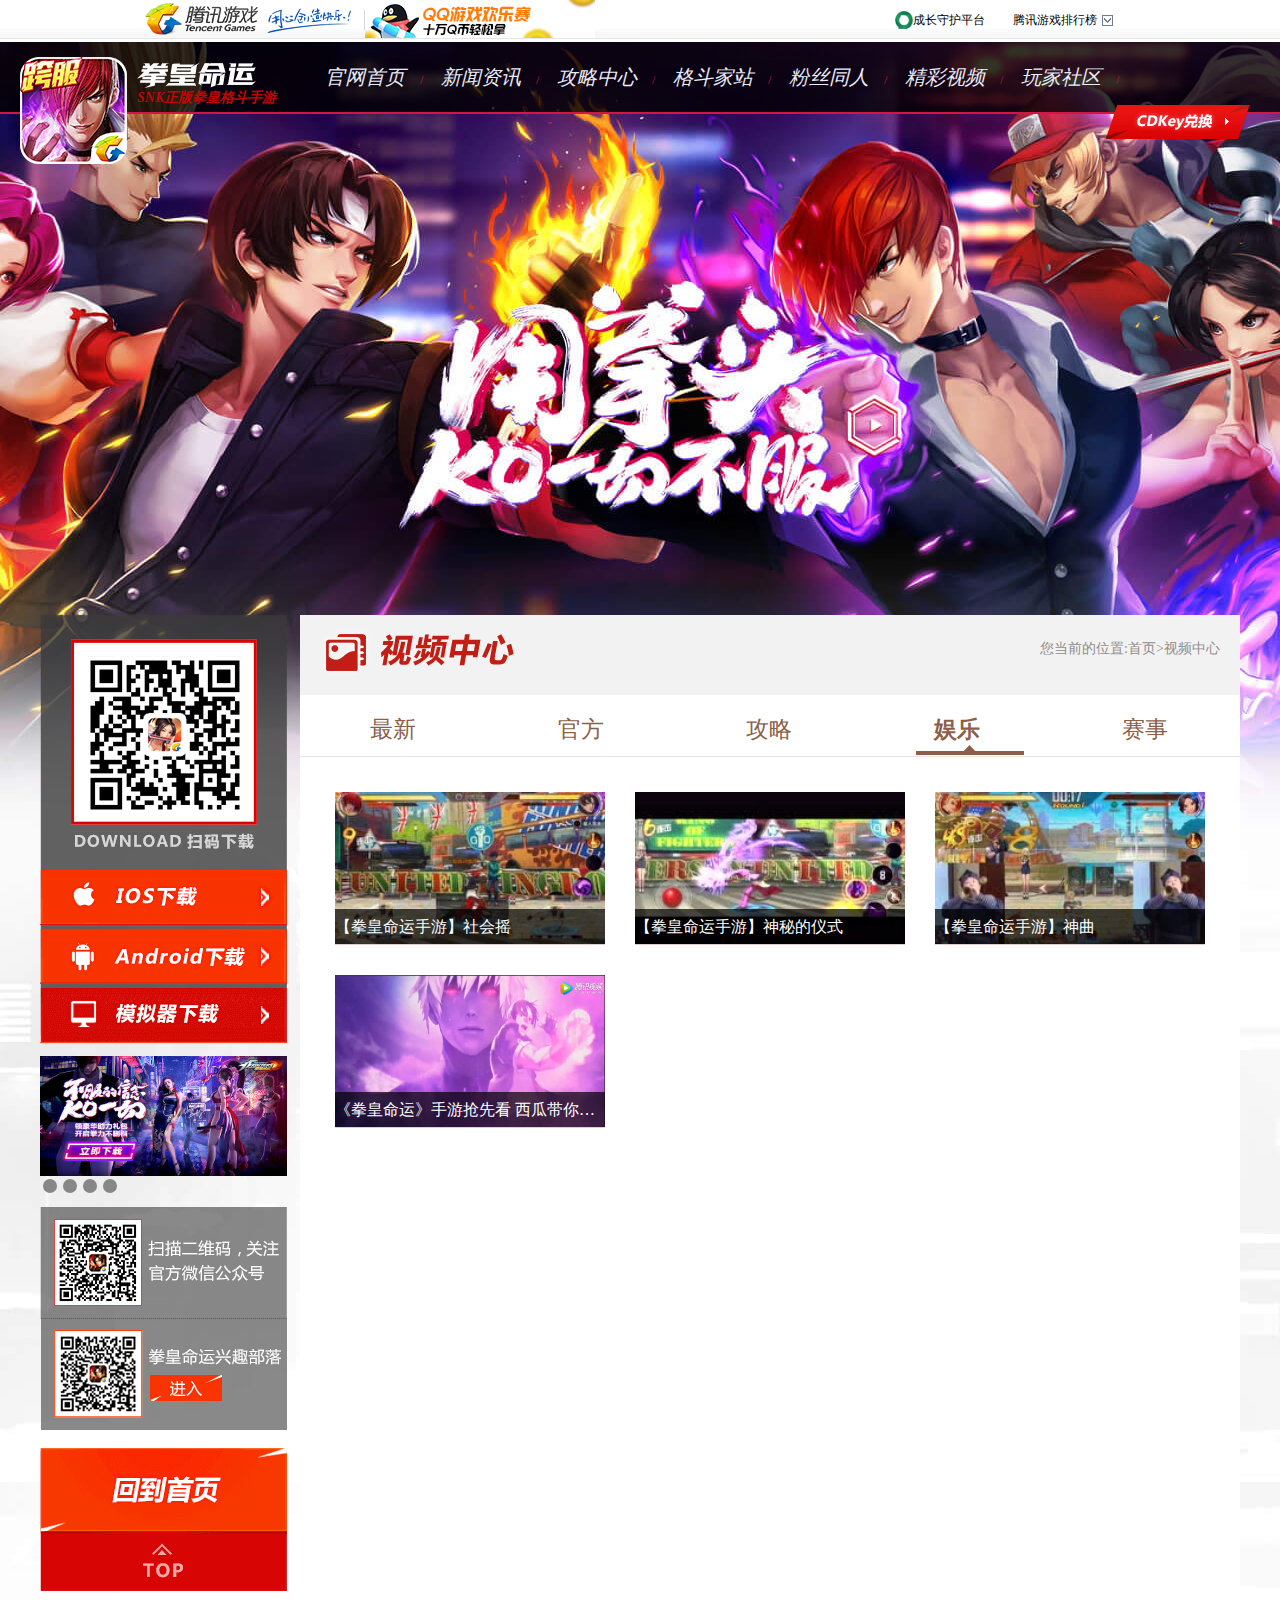
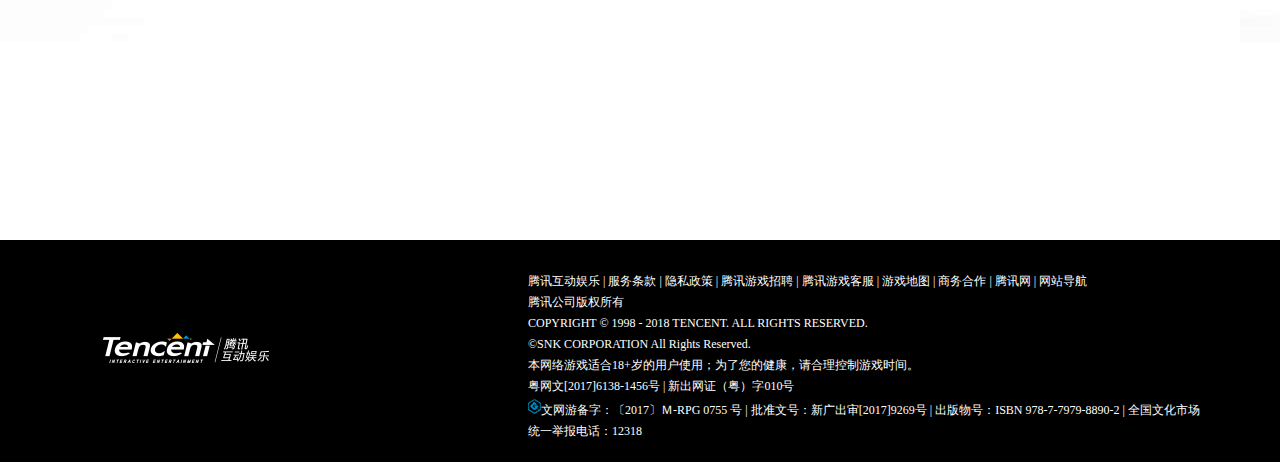
<file: 视频娱乐.html>
<!DOCTYPE html>
<html>
	<head>
		<meta charset="utf-8" />
		<title title="《拳皇命运》手游官方-腾讯游戏">新闻资讯</title>
		<link rel="shortcut icon" href="img/logo.png">
		<link rel="stylesheet" type="text/css" href="css/common.css"/>
		<link rel="stylesheet" type="text/css" href="css/index.css"/>
		<link rel="stylesheet" href="css/新闻资讯.css">
		<link rel="stylesheet" type="text/css" href="css/精彩视频.css"/>
		<script src="js/jquery.min.js" type="text/javascript" charset="utf-8"></script>
		<script src="js/新闻资讯.js" type="text/javascript" charset="utf-8"></script>
	</head>
	<body>
		<div class="top">
			<div class="topco">
				<h1 class="logo"></h1>
				<h2 class="img">
					<div class="imgi">
						<img src="img/73073.jpg" alt="">
					</div>
				</h2>
				<h4 class="game"><i class="ico"></i>腾讯游戏排行榜
					<div class="bang">
						<!-- 新品游戏 -->
						<div class="newgame">
							<div class="ngco">
								<h2 id="pai">新游排行榜</h2>
								<a href="">更多>></a>
							</div>
							<div class="ngbody">
								<ul>
									<li><span>排名</span><span>游戏</span></li>
									<li>
										<i>1</i>
										NBA2KOL2
									</li>
									<li><i>2</i>
										FIFA online4</li>
									<li><i>3</i>
										灵山奇缘</li>
									<li><i>4</i>
										流放之路</li>
									<li><i>5</i>
										冒险岛2</li>
									<li><i>6</i>
										使命召唤	OL</li>
									<li><i>7</i>
										极品飞车ONLINE</li>
									<li><i>8</i>
										穿越火线</li>
									<li><i>9</i>
										QQ炫舞</li>
									<li><i>10</i>
										御龙在天</li>
								</ul>
							</div>
						</div>
						<!-- 热门排行榜 -->
						<div class="newgame">
							<div class="ngco">
								<h2 id="pai">热门排行榜</h2>
								<a href="">更多>></a>
							</div>
							<div class="ngbody">
								<ul>
									<li><span>排名</span><span>游戏</span></li>
									<li>
										<i>1</i>
										英雄联盟
									</li>
									<li><i>2</i>
										穿越火线</li>
									<li><i>3</i>
										地下城与勇士</li>
									<li><i>4</i>
										逆战</li>
									<li><i>5</i>
										使命召唤OL</li>
									<li><i>6</i>
										QQ炫舞</li>
									<li><i>7</i>
										QQ飞车</li>
									<li><i>8</i>
										炫舞时代</li>
									<li><i>9</i>
										天涯明月刀</li>
									<li><i>10</i>
										FIFA online3</li>
								</ul>
							</div>
						</div>
						<!-- 手游排行榜 -->
						<div class="newgame">
							<div class="ngco">
								<h2 id="pai">新品手游排行榜</h2>
								<a href="">更多>></a>
							</div>
							<div class="ngbody">
								<ul>
									<li><span>排名</span><span>游戏</span></li>
									<li>
										<i>1</i>
										火影忍者OL手游
									</li>
									<li><i>2</i>
										圣斗士星矢</li>
									<li><i>3</i>
										全名冠军足球</li>
									<li><i>4</i>
										我叫MT4</li>
									<li><i>5</i>
										FIFA足球世界</li>
									<li><i>6</i>
										王者荣耀</li>
									<li><i>7</i>
										穿越火线之枪战王者</li>
									<li><i>8</i>
										奇迹暖暖</li>
									<li><i>9</i>
										天天爱消除</li>
									<li><i>10</i>
										火影忍者手游</li>
								</ul>
							</div>
						</div>
					</div>
				</h4>
				<h3 class="grew">成长守护平台</h3>
			</div>
		</div>
		<div class="main">
			<section class="bgr">
			<nav>
				<h1 class="navle">
					<img src="img/logo.png" alt="">
					<p></p><span>SNK正版拳皇格斗手游</span>
				</h1>
				<ul class="list">
					<li><a href="index.html">官网首页</a><span>/</span></li>
					<li><a href="新闻资讯.html">新闻资讯</a><span>/</span></li>
					<li><a href="攻略中心.html">攻略中心</a><span>/</span></li>
					<li><a href="格斗家.html">格斗家站</a><span>/</span></li>
					<li><a href="粉丝同人.html">粉丝同人</a><span>/</span></li>
					<li><a href="精彩视频.html">精彩视频</a><span>/</span></li>
					<li><a href="">玩家社区</a><span>/</span></li>
				</ul>
				<a href="" class="kdy"></a>
			</nav>
			<div class="content-box">
				<div class="cobole">
					<a href="" class="apple"></a>
					<a href="" class="anzhuo"></a>
					<a href="" class="com"></a>
					<div class="ggbox">
						<div class="gbox">
							<a href=""><img src="img/041.jpg" alt=""></a>
							<a href=""><img src="img/042.jpg" alt=""></a>
							<a href=""><img src="img/043.jpg" alt=""></a>
							<a href=""><img src="img/044.jpg" alt=""></a>
						</div>
						<div class="btn1">
							<span></span>
							<span></span>
							<span></span>
							<span></span>
						</div>
					</div>
					<a href="" class="in"></a>
					<a href="index.html" class="backin"></a>
					<a href="javascript:;" class="top1"></a>
				</div>
				<div class="cobori">
					<div class="title">
						<span class="titwe"></span>
						<p class="weizhi"><span>您当前的位置:</span><a href="index.html">首页</a>>视频中心</p>
					</div>
					<div class="listab">
						<div class="fournew">
							<a href="精彩视频.html">最新</a>
							<a href="视频官方.html">官方</a>
							<a href="视频攻略.html">攻略</a>
							<a href="视频娱乐.html" class="on2">娱乐</a>
							<a href="视频赛事.html">赛事</a>
						</div>
						<ul class="xin">
							<li><div class="zhebo"><span></span></div><img src="img/shipin/zx.jpg" alt="">
							<p>【拳皇命运手游】社会摇</p></li>
							<li><div class="zhebo"><span></span></div>
								<img src="img/shipin/as.jpg" alt=""><p>【拳皇命运手游】神秘的仪式</p></li>
							<li><div class="zhebo"><span></span></div><img src="img/shipin/six.jpg" alt=""><p>【拳皇命运手游】神曲</p></li>
							<li><div class="zhebo"><span></span></div><img src="img/shipin/asd8.jpg" alt=""><p>《拳皇命运》手游抢先看 西瓜带你畅玩拳皇！</p></li>
						</ul>
					</div>
				</div>
			</div>
			</section>
		<footer style="height: 221px;">
			<div class="footerbo">
				<div class="foboleft">
					<img src="img/foot-dark.png" alt="">
				</div>
				<div class="foboright">
					<p>
						<span>腾讯互动娱乐 |</span>
						<span>服务条款 |</span>
						<span>隐私政策 |</span>
						<span>腾讯游戏招聘 |</span>
						<span>腾讯游戏客服 |</span>
						<span>游戏地图 |</span>
						<span>商务合作 |</span>
						<span>腾讯网 |</span>
						<span>网站导航</span>
					</p>
					<p>腾讯公司版权所有</p>
					<p>COPYRIGHT © 1998 - 2018 TENCENT. ALL RIGHTS RESERVED.</p>
					<p>©SNK CORPORATION All Rights Reserved.</p>
					<p>本网络游戏适合18+岁的用户使用；为了您的健康，请合理控制游戏时间。</p>
					<p>粤网文[2017]6138-1456号 | 新出网证（粤）字010号</p>
					<p><i class="wen"></i>文网游备字：〔2017〕Ｍ-RPG 0755 号 | 批准文号：新广出审[2017]9269号 | 出版物号：ISBN 978-7-7979-8890-2 | 全国文化市场统一举报电话：12318</p>
					<p></p>
				</div>
			</div>
		</footer>
		</div>
	</body>
</html>
</file>
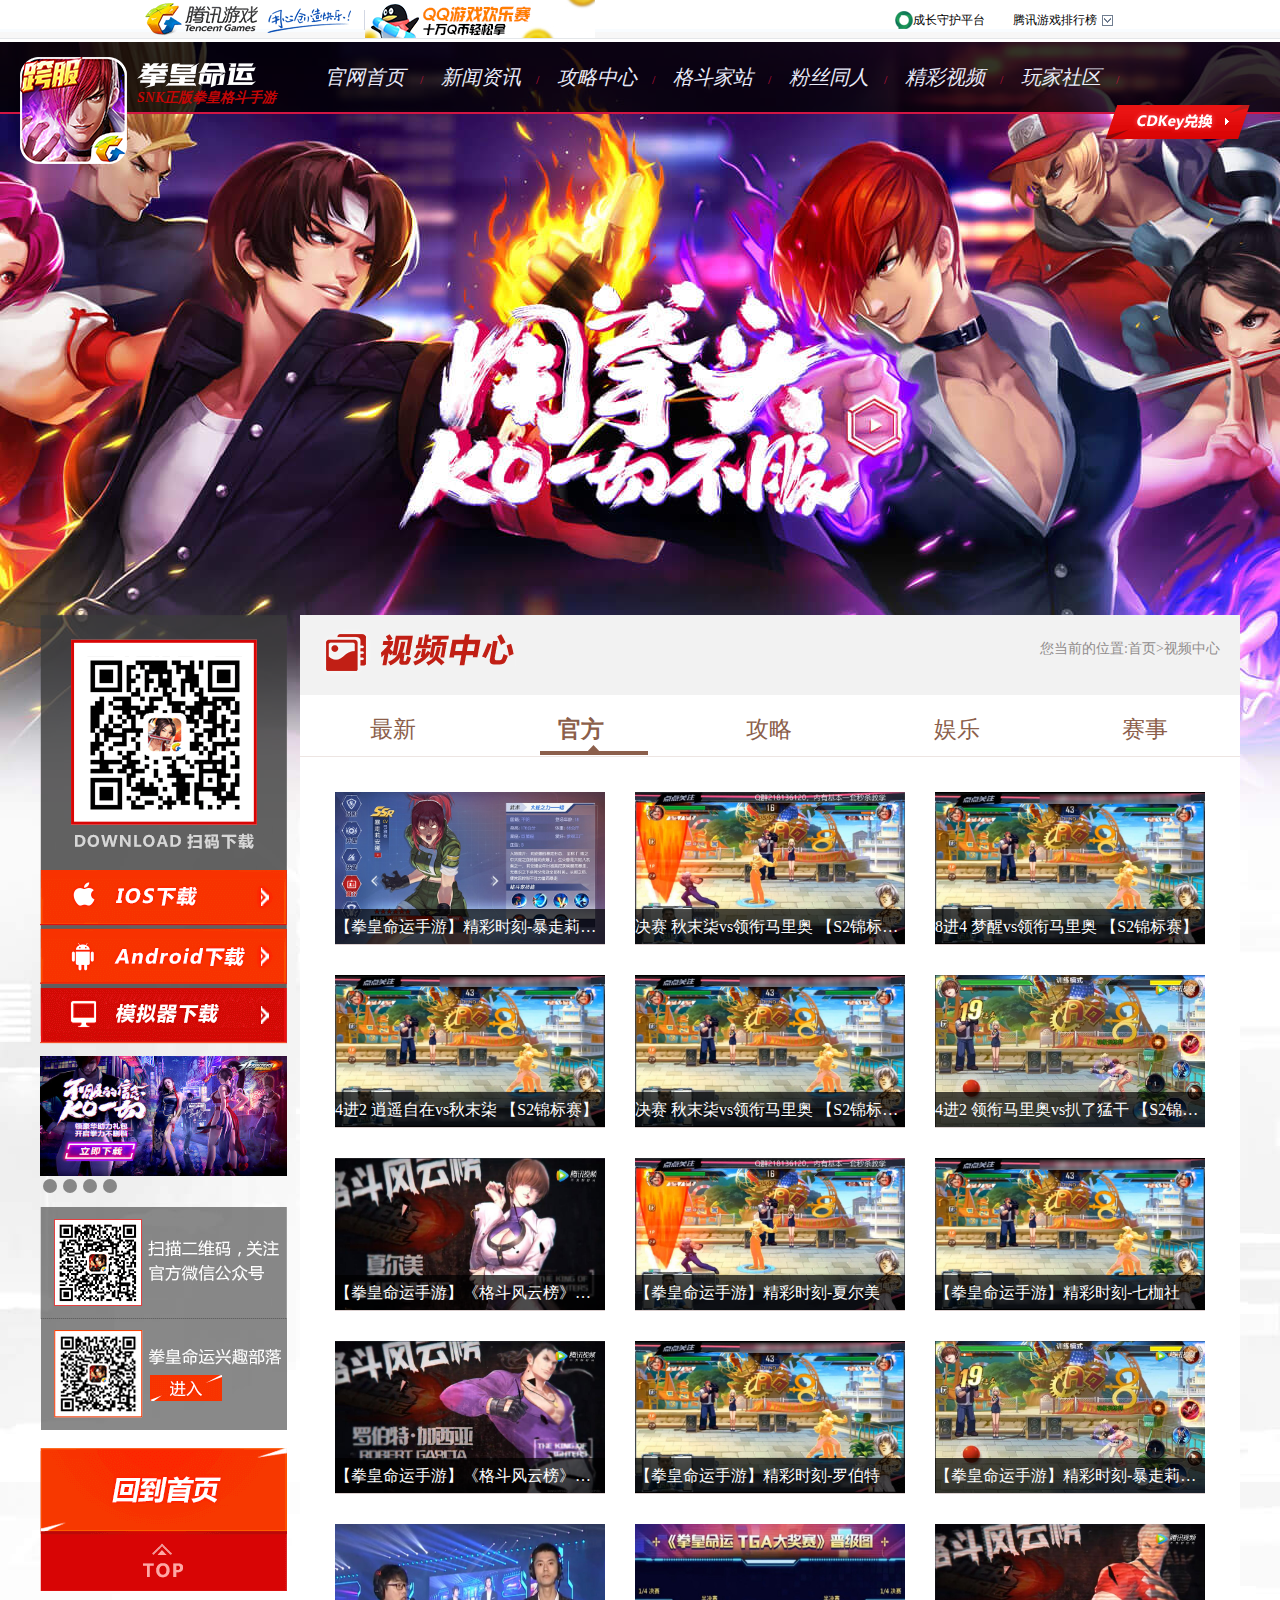
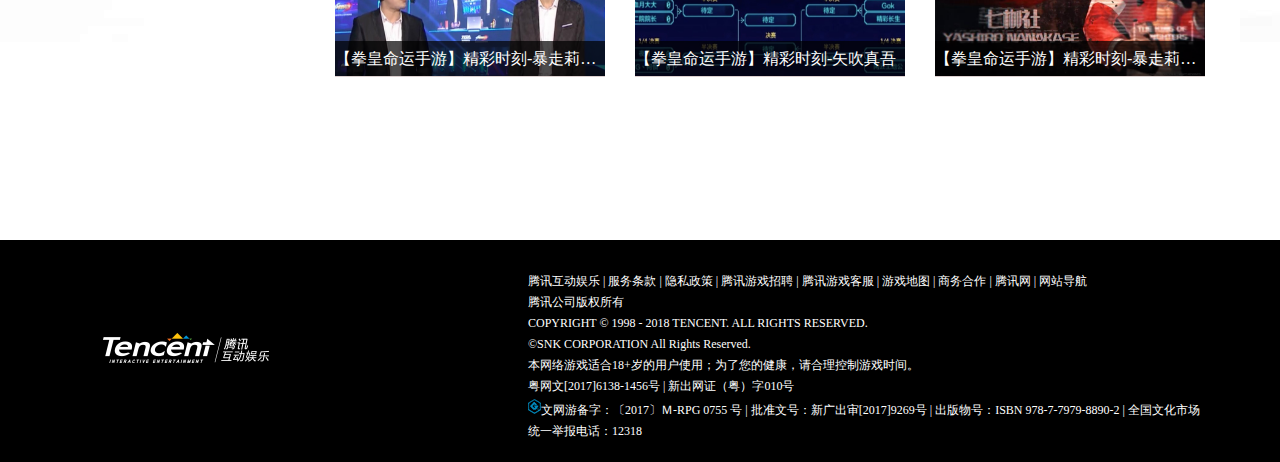
<file: 视频官方.html>
<!DOCTYPE html>
<html>
	<head>
		<meta charset="utf-8" />
		<title title="《拳皇命运》手游官方-腾讯游戏">新闻资讯</title>
		<link rel="shortcut icon" href="img/logo.png">
		<link rel="stylesheet" type="text/css" href="css/common.css"/>
		<link rel="stylesheet" type="text/css" href="css/index.css"/>
		<link rel="stylesheet" href="css/新闻资讯.css">
		<link rel="stylesheet" type="text/css" href="css/精彩视频.css"/>
		<script src="js/jquery.min.js" type="text/javascript" charset="utf-8"></script>
		<script src="js/新闻资讯.js" type="text/javascript" charset="utf-8"></script>
	</head>
	<body>
		<div class="top">
			<div class="topco">
				<h1 class="logo"></h1>
				<h2 class="img">
					<div class="imgi">
						<img src="img/73073.jpg" alt="">
					</div>
				</h2>
				<h4 class="game"><i class="ico"></i>腾讯游戏排行榜
					<div class="bang">
						<!-- 新品游戏 -->
						<div class="newgame">
							<div class="ngco">
								<h2 id="pai">新游排行榜</h2>
								<a href="">更多>></a>
							</div>
							<div class="ngbody">
								<ul>
									<li><span>排名</span><span>游戏</span></li>
									<li>
										<i>1</i>
										NBA2KOL2
									</li>
									<li><i>2</i>
										FIFA online4</li>
									<li><i>3</i>
										灵山奇缘</li>
									<li><i>4</i>
										流放之路</li>
									<li><i>5</i>
										冒险岛2</li>
									<li><i>6</i>
										使命召唤	OL</li>
									<li><i>7</i>
										极品飞车ONLINE</li>
									<li><i>8</i>
										穿越火线</li>
									<li><i>9</i>
										QQ炫舞</li>
									<li><i>10</i>
										御龙在天</li>
								</ul>
							</div>
						</div>
						<!-- 热门排行榜 -->
						<div class="newgame">
							<div class="ngco">
								<h2 id="pai">热门排行榜</h2>
								<a href="">更多>></a>
							</div>
							<div class="ngbody">
								<ul>
									<li><span>排名</span><span>游戏</span></li>
									<li>
										<i>1</i>
										英雄联盟
									</li>
									<li><i>2</i>
										穿越火线</li>
									<li><i>3</i>
										地下城与勇士</li>
									<li><i>4</i>
										逆战</li>
									<li><i>5</i>
										使命召唤OL</li>
									<li><i>6</i>
										QQ炫舞</li>
									<li><i>7</i>
										QQ飞车</li>
									<li><i>8</i>
										炫舞时代</li>
									<li><i>9</i>
										天涯明月刀</li>
									<li><i>10</i>
										FIFA online3</li>
								</ul>
							</div>
						</div>
						<!-- 手游排行榜 -->
						<div class="newgame">
							<div class="ngco">
								<h2 id="pai">新品手游排行榜</h2>
								<a href="">更多>></a>
							</div>
							<div class="ngbody">
								<ul>
									<li><span>排名</span><span>游戏</span></li>
									<li>
										<i>1</i>
										火影忍者OL手游
									</li>
									<li><i>2</i>
										圣斗士星矢</li>
									<li><i>3</i>
										全名冠军足球</li>
									<li><i>4</i>
										我叫MT4</li>
									<li><i>5</i>
										FIFA足球世界</li>
									<li><i>6</i>
										王者荣耀</li>
									<li><i>7</i>
										穿越火线之枪战王者</li>
									<li><i>8</i>
										奇迹暖暖</li>
									<li><i>9</i>
										天天爱消除</li>
									<li><i>10</i>
										火影忍者手游</li>
								</ul>
							</div>
						</div>
					</div>
				</h4>
				<h3 class="grew">成长守护平台</h3>
			</div>
		</div>
		<div class="main">
			<section class="bgr">
			<nav>
				<h1 class="navle">
					<img src="img/logo.png" alt="">
					<p></p><span>SNK正版拳皇格斗手游</span>
				</h1>
				<ul class="list">
					<li><a href="index.html">官网首页</a><span>/</span></li>
					<li><a href="新闻资讯.html">新闻资讯</a><span>/</span></li>
					<li><a href="攻略中心.html">攻略中心</a><span>/</span></li>
					<li><a href="格斗家.html">格斗家站</a><span>/</span></li>
					<li><a href="粉丝同人.html">粉丝同人</a><span>/</span></li>
					<li><a href="精彩视频.html">精彩视频</a><span>/</span></li>
					<li><a href="">玩家社区</a><span>/</span></li>
				</ul>
				<a href="" class="kdy"></a>
			</nav>
			<div class="content-box">
				<div class="cobole">
					<a href="" class="apple"></a>
					<a href="" class="anzhuo"></a>
					<a href="" class="com"></a>
					<div class="ggbox">
						<div class="gbox">
							<a href=""><img src="img/041.jpg" alt=""></a>
							<a href=""><img src="img/042.jpg" alt=""></a>
							<a href=""><img src="img/043.jpg" alt=""></a>
							<a href=""><img src="img/044.jpg" alt=""></a>
						</div>
						<div class="btn1">
							<span></span>
							<span></span>
							<span></span>
							<span></span>
						</div>
					</div>
					<a href="" class="in"></a>
					<a href="index.html" class="backin"></a>
					<a href="javascript:;" class="top1"></a>
				</div>
				<div class="cobori">
					<div class="title">
						<span class="titwe"></span>
						<p class="weizhi"><span>您当前的位置:</span><a href="index.html">首页</a>>视频中心</p>
					</div>
					<div class="listab">
						<div class="fournew">
							<a href="精彩视频.html">最新</a>
							<a href="视频官方.html" class="on2">官方</a>
							<a href="视频攻略.html">攻略</a>
							<a href="视频娱乐.html">娱乐</a>
							<a href="视频赛事.html">赛事</a>
						</div>
						<ul class="xin">
							<li><div class="zhebo"><span></span></div><img src="img/shipin/750x422.1529411916.f906be10044a951c3f5318d45a7c3b6c.750x422_102609.jpg" alt="">
							<p>【拳皇命运手游】精彩时刻-暴走莉安娜</p></li>
							<li><div class="zhebo"><span></span></div>
								<img src="img/shipin/S221VSmeitu2.1536305893.347891512fbfa9c49fe8d6f8579e0ac7.890x438_117579.jpg" alt=""><p>决赛 秋末柒vs领衔马里奥 【S2锦标赛】</p></li>
							<li><div class="zhebo"><span></span></div><img src="img/shipin/S284VS1.1533135526.7c1f9d6a9b8bf1ef745f00fe87f19085.890x438_113754.jpg" alt=""><p>8进4 梦醒vs领衔马里奥 【S2锦标赛】</p></li>
							<li><div class="zhebo"><span></span></div><img src="img/shipin/S284VS1.1533136629.d94c2f32d9d30ddd0c249cef92e12260.890x438_113754.jpg" alt=""><p>4进2 逍遥自在vs秋末柒 【S2锦标赛】</p></li>
							<li><div class="zhebo"><span></span></div><img src="img/shipin/S284VS1.1533136648.1e43e05e29cb439985f8ccaee3ac0df0.890x438_113754.jpg" alt=""><p>决赛 秋末柒vs领衔马里奥 【S2锦标赛】</p></li>
							<li><div class="zhebo"><span></span></div><img src="img/shipin/x2.1532003689.33369166145407bafc7e807e49ba1496.882x496_104207.jpg" alt=""><p>4进2 领衔马里奥vs扒了猛干 【S2锦标赛】</p></li>
							<li><div class="zhebo"><span></span></div><img src="img/shipin/x1.1532003644.03cb550787c61b206fcedbc5b01e6cc0.876x431_67427.jpg" alt=""><p>【拳皇命运手游】《格斗风云榜》夏尔美</p></li>
							<li><div class="zhebo"><span></span></div><img src="img/shipin/S221VSmeitu2.1536305893.347891512fbfa9c49fe8d6f8579e0ac7.890x438_117579.jpg" alt=""><p>【拳皇命运手游】精彩时刻-夏尔美</p></li>
							<li><div class="zhebo"><span></span></div><img src="img/shipin/S284VS1.1533135526.7c1f9d6a9b8bf1ef745f00fe87f19085.890x438_113754.jpg" alt=""><p>【拳皇命运手游】精彩时刻-七枷社</p></li>
							<li><div class="zhebo"><span></span></div><img src="img/shipin/l1.1532003823.bd09357698fee6212129fbffa3ac6eed.880x496_62363.jpg" alt=""><p>【拳皇命运手游】《格斗风云榜》罗伯特</p></li>
							<li><div class="zhebo"><span></span></div><img src="img/shipin/S284VS1.1533136648.1e43e05e29cb439985f8ccaee3ac0df0.890x438_113754.jpg" alt=""><p>【拳皇命运手游】精彩时刻-罗伯特</p></li>
							<li><div class="zhebo"><span></span></div><img src="img/shipin/x2.1532003689.33369166145407bafc7e807e49ba1496.882x496_104207.jpg" alt=""><p>【拳皇命运手游】精彩时刻-暴走莉安娜</p></li>
							<li><div class="zhebo"><span></span></div><img src="img/shipin/1531741304.974a09535cd37fbab9bcafd80529b593.jpg" alt=""><p>【拳皇命运手游】精彩时刻-暴走莉安娜</p></li>
							<li><div class="zhebo"><span></span></div><img src="img/shipin/84.1531741242.4282f7fc29247114293e33170418d058.890x438_73693.jpg" alt=""><p>【拳皇命运手游】精彩时刻-矢吹真吾</p></li>
							<li><div class="zhebo"><span></span></div><img src="img/shipin/q1.1532003742.0301e98c1d4b91484f4de0a17c662f88.879x494_73347.jpg" alt=""><p>【拳皇命运手游】精彩时刻-暴走莉安娜</p></li>
						</ul>
					</div>
				</div>
			</div>
			</section>
		<footer style="height: 221px;">
			<div class="footerbo">
				<div class="foboleft">
					<img src="img/foot-dark.png" alt="">
				</div>
				<div class="foboright">
					<p>
						<span>腾讯互动娱乐 |</span>
						<span>服务条款 |</span>
						<span>隐私政策 |</span>
						<span>腾讯游戏招聘 |</span>
						<span>腾讯游戏客服 |</span>
						<span>游戏地图 |</span>
						<span>商务合作 |</span>
						<span>腾讯网 |</span>
						<span>网站导航</span>
					</p>
					<p>腾讯公司版权所有</p>
					<p>COPYRIGHT © 1998 - 2018 TENCENT. ALL RIGHTS RESERVED.</p>
					<p>©SNK CORPORATION All Rights Reserved.</p>
					<p>本网络游戏适合18+岁的用户使用；为了您的健康，请合理控制游戏时间。</p>
					<p>粤网文[2017]6138-1456号 | 新出网证（粤）字010号</p>
					<p><i class="wen"></i>文网游备字：〔2017〕Ｍ-RPG 0755 号 | 批准文号：新广出审[2017]9269号 | 出版物号：ISBN 978-7-7979-8890-2 | 全国文化市场统一举报电话：12318</p>
					<p></p>
				</div>
			</div>
		</footer>
		</div>
	</body>
</html>
</file>
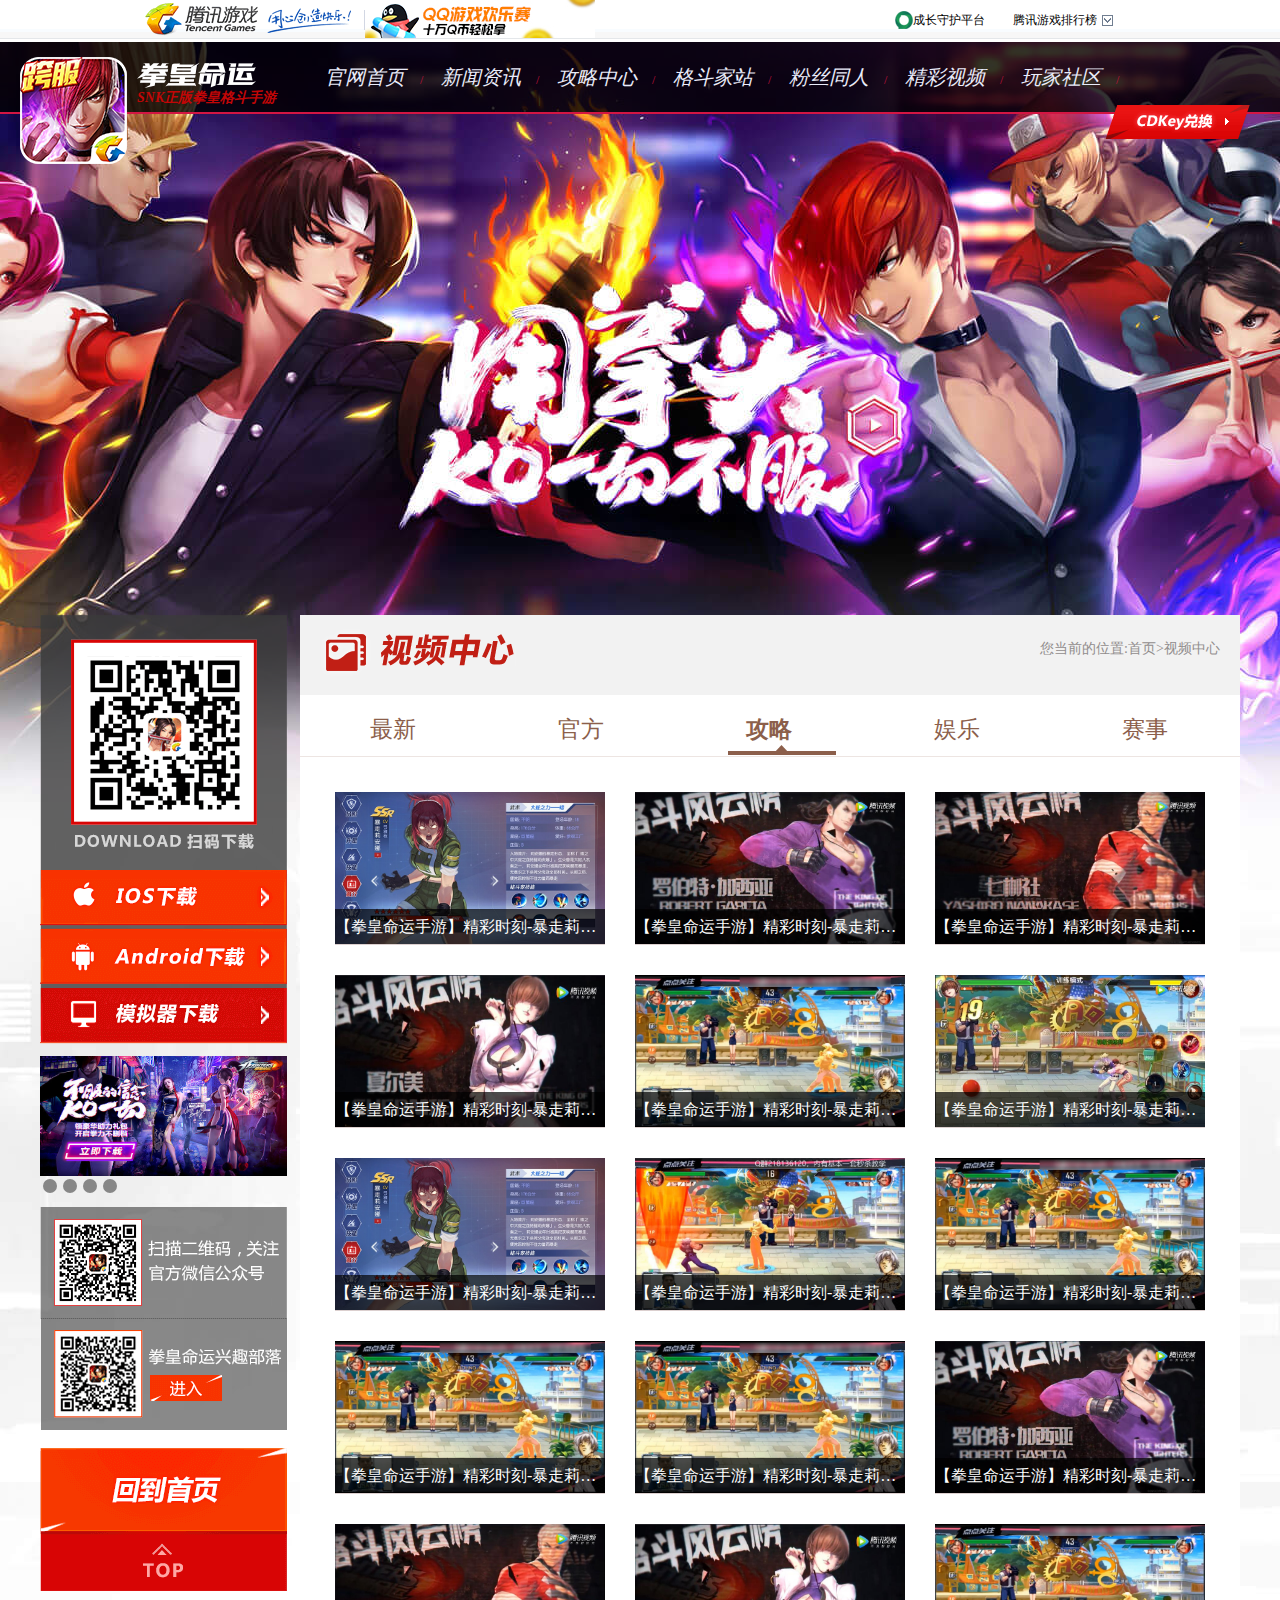
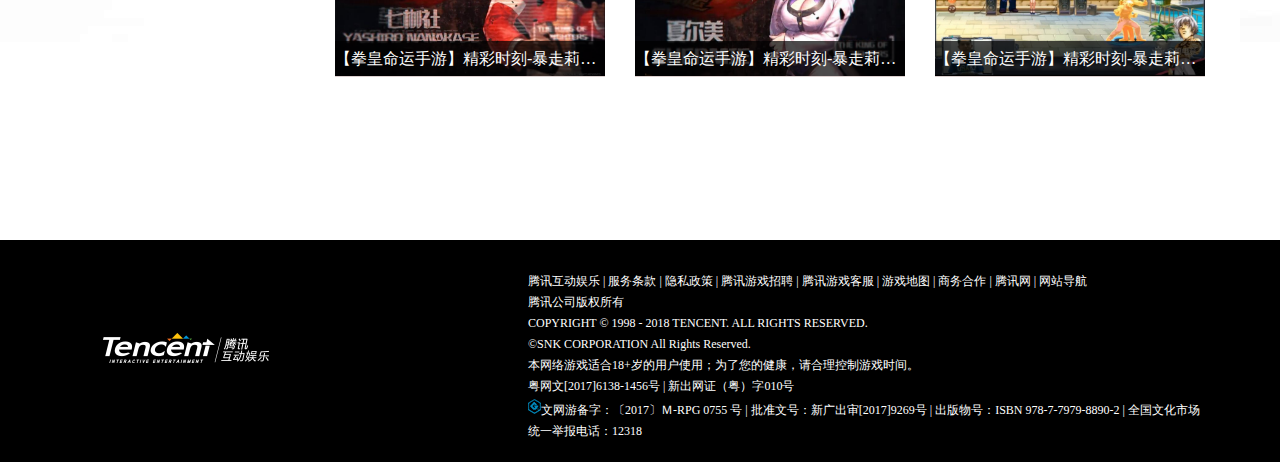
<file: 视频攻略.html>
<!DOCTYPE html>
<html>
	<head>
		<meta charset="utf-8" />
		<title title="《拳皇命运》手游官方-腾讯游戏">新闻资讯</title>
		<link rel="shortcut icon" href="img/logo.png">
		<link rel="stylesheet" type="text/css" href="css/common.css"/>
		<link rel="stylesheet" type="text/css" href="css/index.css"/>
		<link rel="stylesheet" href="css/新闻资讯.css">
		<link rel="stylesheet" type="text/css" href="css/精彩视频.css"/>
		<script src="js/jquery.min.js" type="text/javascript" charset="utf-8"></script>
		<script src="js/新闻资讯.js" type="text/javascript" charset="utf-8"></script>
	</head>
	<body>
		<div class="top">
			<div class="topco">
				<h1 class="logo"></h1>
				<h2 class="img">
					<div class="imgi">
						<img src="img/73073.jpg" alt="">
					</div>
				</h2>
				<h4 class="game"><i class="ico"></i>腾讯游戏排行榜
					<div class="bang">
						<!-- 新品游戏 -->
						<div class="newgame">
							<div class="ngco">
								<h2 id="pai">新游排行榜</h2>
								<a href="">更多>></a>
							</div>
							<div class="ngbody">
								<ul>
									<li><span>排名</span><span>游戏</span></li>
									<li>
										<i>1</i>
										NBA2KOL2
									</li>
									<li><i>2</i>
										FIFA online4</li>
									<li><i>3</i>
										灵山奇缘</li>
									<li><i>4</i>
										流放之路</li>
									<li><i>5</i>
										冒险岛2</li>
									<li><i>6</i>
										使命召唤	OL</li>
									<li><i>7</i>
										极品飞车ONLINE</li>
									<li><i>8</i>
										穿越火线</li>
									<li><i>9</i>
										QQ炫舞</li>
									<li><i>10</i>
										御龙在天</li>
								</ul>
							</div>
						</div>
						<!-- 热门排行榜 -->
						<div class="newgame">
							<div class="ngco">
								<h2 id="pai">热门排行榜</h2>
								<a href="">更多>></a>
							</div>
							<div class="ngbody">
								<ul>
									<li><span>排名</span><span>游戏</span></li>
									<li>
										<i>1</i>
										英雄联盟
									</li>
									<li><i>2</i>
										穿越火线</li>
									<li><i>3</i>
										地下城与勇士</li>
									<li><i>4</i>
										逆战</li>
									<li><i>5</i>
										使命召唤OL</li>
									<li><i>6</i>
										QQ炫舞</li>
									<li><i>7</i>
										QQ飞车</li>
									<li><i>8</i>
										炫舞时代</li>
									<li><i>9</i>
										天涯明月刀</li>
									<li><i>10</i>
										FIFA online3</li>
								</ul>
							</div>
						</div>
						<!-- 手游排行榜 -->
						<div class="newgame">
							<div class="ngco">
								<h2 id="pai">新品手游排行榜</h2>
								<a href="">更多>></a>
							</div>
							<div class="ngbody">
								<ul>
									<li><span>排名</span><span>游戏</span></li>
									<li>
										<i>1</i>
										火影忍者OL手游
									</li>
									<li><i>2</i>
										圣斗士星矢</li>
									<li><i>3</i>
										全名冠军足球</li>
									<li><i>4</i>
										我叫MT4</li>
									<li><i>5</i>
										FIFA足球世界</li>
									<li><i>6</i>
										王者荣耀</li>
									<li><i>7</i>
										穿越火线之枪战王者</li>
									<li><i>8</i>
										奇迹暖暖</li>
									<li><i>9</i>
										天天爱消除</li>
									<li><i>10</i>
										火影忍者手游</li>
								</ul>
							</div>
						</div>
					</div>
				</h4>
				<h3 class="grew">成长守护平台</h3>
			</div>
		</div>
		<div class="main">
			<section class="bgr">
			<nav>
				<h1 class="navle">
					<img src="img/logo.png" alt="">
					<p></p><span>SNK正版拳皇格斗手游</span>
				</h1>
				<ul class="list">
					<li><a href="index.html">官网首页</a><span>/</span></li>
					<li><a href="新闻资讯.html">新闻资讯</a><span>/</span></li>
					<li><a href="攻略中心.html">攻略中心</a><span>/</span></li>
					<li><a href="格斗家.html">格斗家站</a><span>/</span></li>
					<li><a href="粉丝同人.html">粉丝同人</a><span>/</span></li>
					<li><a href="精彩视频.html">精彩视频</a><span>/</span></li>
					<li><a href="">玩家社区</a><span>/</span></li>
				</ul>
				<a href="" class="kdy"></a>
			</nav>
			<div class="content-box">
				<div class="cobole">
					<a href="" class="apple"></a>
					<a href="" class="anzhuo"></a>
					<a href="" class="com"></a>
					<div class="ggbox">
						<div class="gbox">
							<a href=""><img src="img/041.jpg" alt=""></a>
							<a href=""><img src="img/042.jpg" alt=""></a>
							<a href=""><img src="img/043.jpg" alt=""></a>
							<a href=""><img src="img/044.jpg" alt=""></a>
						</div>
						<div class="btn1">
							<span></span>
							<span></span>
							<span></span>
							<span></span>
						</div>
					</div>
					<a href="" class="in"></a>
					<a href="index.html" class="backin"></a>
					<a href="javascript:;" class="top1"></a>
				</div>
				<div class="cobori">
					<div class="title">
						<span class="titwe"></span>
						<p class="weizhi"><span>您当前的位置:</span><a href="index.html">首页</a>>视频中心</p>
					</div>
					<div class="listab">
						<div class="fournew">
							<a href="精彩视频.html">最新</a>
							<a href="视频官方.html">官方</a>
							<a href="视频攻略.html" class="on2">攻略</a>
							<a href="视频娱乐.html">娱乐</a>
							<a href="视频赛事.html">赛事</a>
						</div>
						<ul class="xin">
							<li><div class="zhebo"><span></span></div><img src="img/shipin/750x422.1529411916.f906be10044a951c3f5318d45a7c3b6c.750x422_102609.jpg" alt="">
							<p>【拳皇命运手游】精彩时刻-暴走莉安娜</p></li>
							<li><div class="zhebo"><span></span></div>
								<img src="img/shipin/l1.1532003823.bd09357698fee6212129fbffa3ac6eed.880x496_62363.jpg" alt=""><p>【拳皇命运手游】精彩时刻-暴走莉安娜</p></li>
							<li><div class="zhebo"><span></span></div><img src="img/shipin/q1.1532003742.0301e98c1d4b91484f4de0a17c662f88.879x494_73347.jpg" alt=""><p>【拳皇命运手游】精彩时刻-暴走莉安娜</p></li>
							<li><div class="zhebo"><span></span></div><img src="img/shipin/x1.1532003644.03cb550787c61b206fcedbc5b01e6cc0.876x431_67427.jpg" alt=""><p>【拳皇命运手游】精彩时刻-暴走莉安娜</p></li>
							<li><div class="zhebo"><span></span></div><img src="img/shipin/S284VS1.1533136648.1e43e05e29cb439985f8ccaee3ac0df0.890x438_113754.jpg" alt=""><p>【拳皇命运手游】精彩时刻-暴走莉安娜</p></li>
							<li><div class="zhebo"><span></span></div><img src="img/shipin/x2.1532003689.33369166145407bafc7e807e49ba1496.882x496_104207.jpg" alt=""><p>【拳皇命运手游】精彩时刻-暴走莉安娜</p></li>
							<li><div class="zhebo"><span></span></div><img src="img/shipin/750x422.1529411916.f906be10044a951c3f5318d45a7c3b6c.750x422_102609.jpg" alt=""><p>【拳皇命运手游】精彩时刻-暴走莉安娜</p></li>
							<li><div class="zhebo"><span></span></div><img src="img/shipin/S221VSmeitu2.1536305893.347891512fbfa9c49fe8d6f8579e0ac7.890x438_117579.jpg" alt=""><p>【拳皇命运手游】精彩时刻-暴走莉安娜</p></li>
							<li><div class="zhebo"><span></span></div><img src="img/shipin/S284VS1.1533135526.7c1f9d6a9b8bf1ef745f00fe87f19085.890x438_113754.jpg" alt=""><p>【拳皇命运手游】精彩时刻-暴走莉安娜</p></li>
							<li><div class="zhebo"><span></span></div><img src="img/shipin/S284VS1.1533136629.d94c2f32d9d30ddd0c249cef92e12260.890x438_113754.jpg" alt=""><p>【拳皇命运手游】精彩时刻-暴走莉安娜</p></li>
							<li><div class="zhebo"><span></span></div><img src="img/shipin/S284VS1.1533136648.1e43e05e29cb439985f8ccaee3ac0df0.890x438_113754.jpg" alt=""><p>【拳皇命运手游】精彩时刻-暴走莉安娜</p></li>
							<li><div class="zhebo"><span></span></div><img src="img/shipin/l1.1532003823.bd09357698fee6212129fbffa3ac6eed.880x496_62363.jpg" alt=""><p>【拳皇命运手游】精彩时刻-暴走莉安娜</p></li>
							<li><div class="zhebo"><span></span></div><img src="img/shipin/q1.1532003742.0301e98c1d4b91484f4de0a17c662f88.879x494_73347.jpg" alt=""><p>【拳皇命运手游】精彩时刻-暴走莉安娜</p></li>
							<li><div class="zhebo"><span></span></div><img src="img/shipin/x1.1532003644.03cb550787c61b206fcedbc5b01e6cc0.876x431_67427.jpg" alt=""><p>【拳皇命运手游】精彩时刻-暴走莉安娜</p></li>
							<li><div class="zhebo"><span></span></div><img src="img/shipin/S284VS1.1533135526.7c1f9d6a9b8bf1ef745f00fe87f19085.890x438_113754.jpg" alt=""><p>【拳皇命运手游】精彩时刻-暴走莉安娜</p></li>
						</ul>
					</div>
				</div>
			</div>
			</section>
		<footer style="height: 221px;">
			<div class="footerbo">
				<div class="foboleft">
					<img src="img/foot-dark.png" alt="">
				</div>
				<div class="foboright">
					<p>
						<span>腾讯互动娱乐 |</span>
						<span>服务条款 |</span>
						<span>隐私政策 |</span>
						<span>腾讯游戏招聘 |</span>
						<span>腾讯游戏客服 |</span>
						<span>游戏地图 |</span>
						<span>商务合作 |</span>
						<span>腾讯网 |</span>
						<span>网站导航</span>
					</p>
					<p>腾讯公司版权所有</p>
					<p>COPYRIGHT © 1998 - 2018 TENCENT. ALL RIGHTS RESERVED.</p>
					<p>©SNK CORPORATION All Rights Reserved.</p>
					<p>本网络游戏适合18+岁的用户使用；为了您的健康，请合理控制游戏时间。</p>
					<p>粤网文[2017]6138-1456号 | 新出网证（粤）字010号</p>
					<p><i class="wen"></i>文网游备字：〔2017〕Ｍ-RPG 0755 号 | 批准文号：新广出审[2017]9269号 | 出版物号：ISBN 978-7-7979-8890-2 | 全国文化市场统一举报电话：12318</p>
					<p></p>
				</div>
			</div>
		</footer>
		</div>
	</body>
</html>
</file>
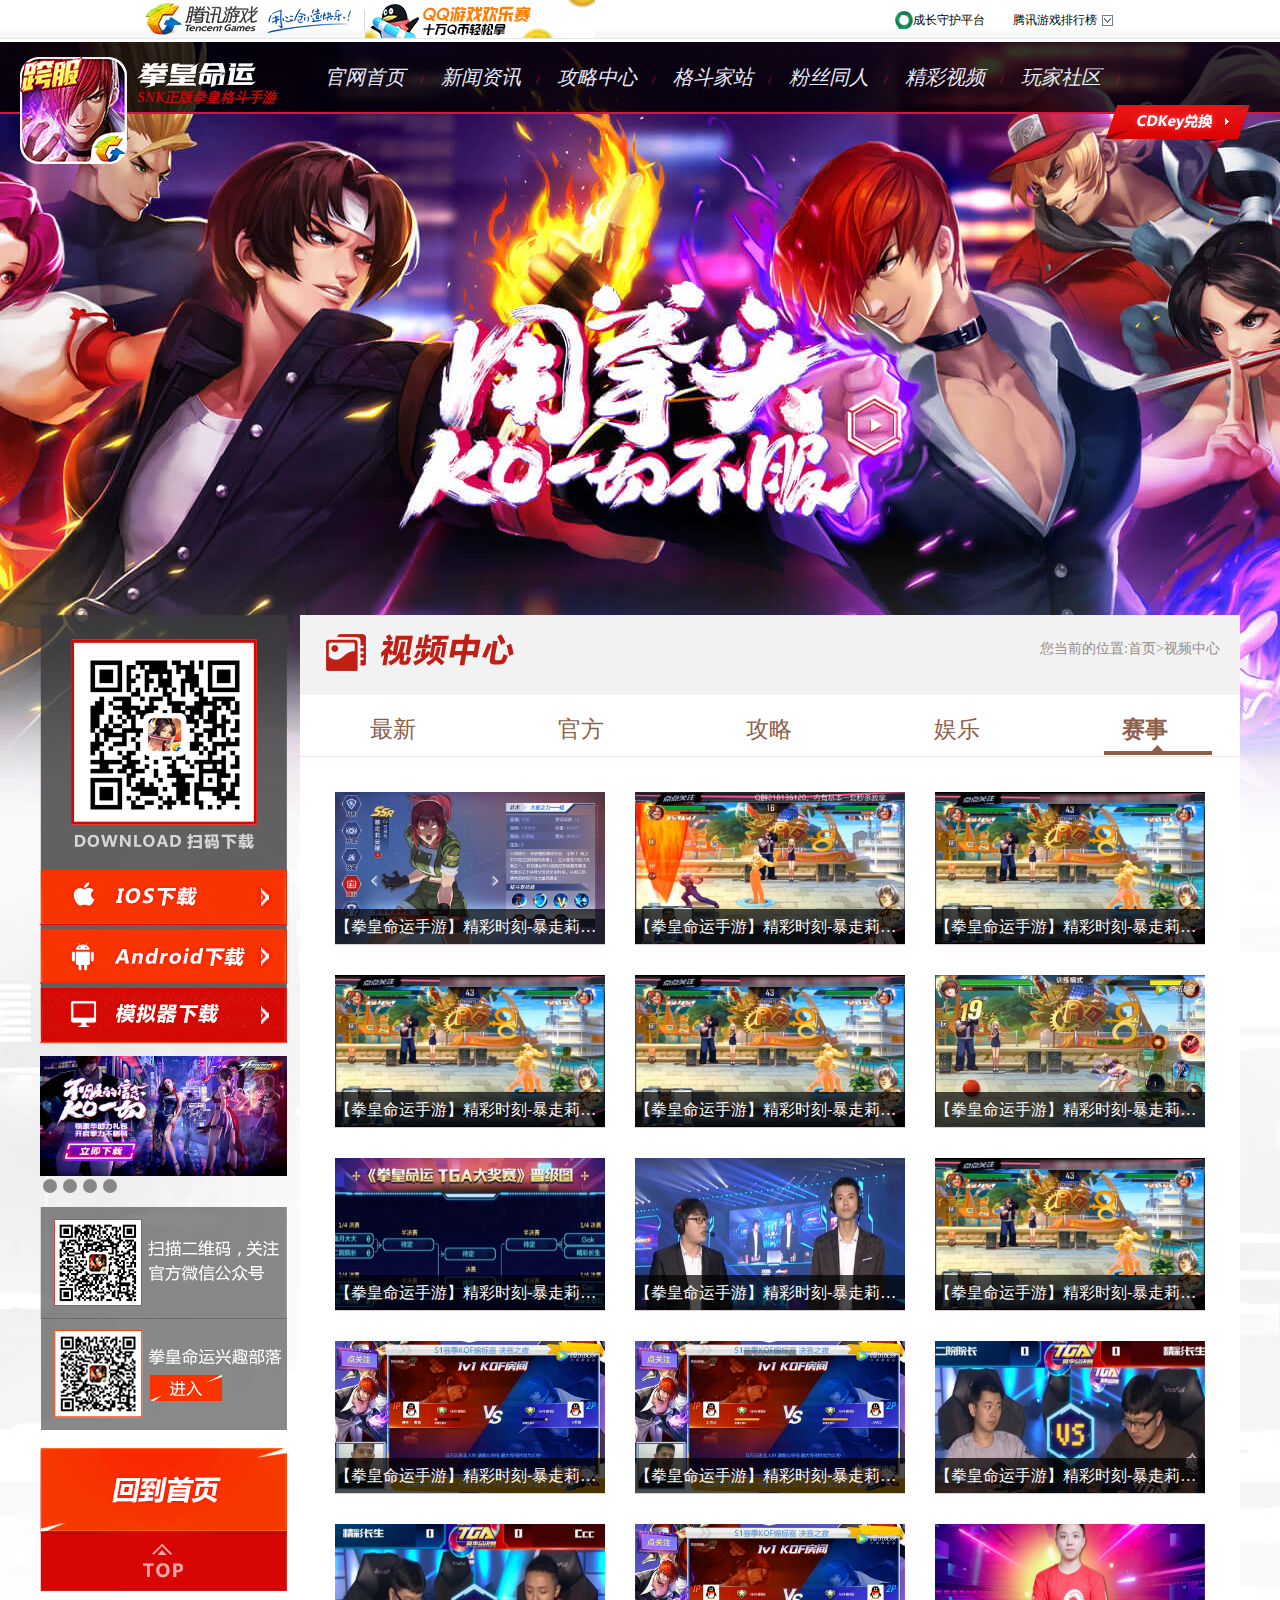
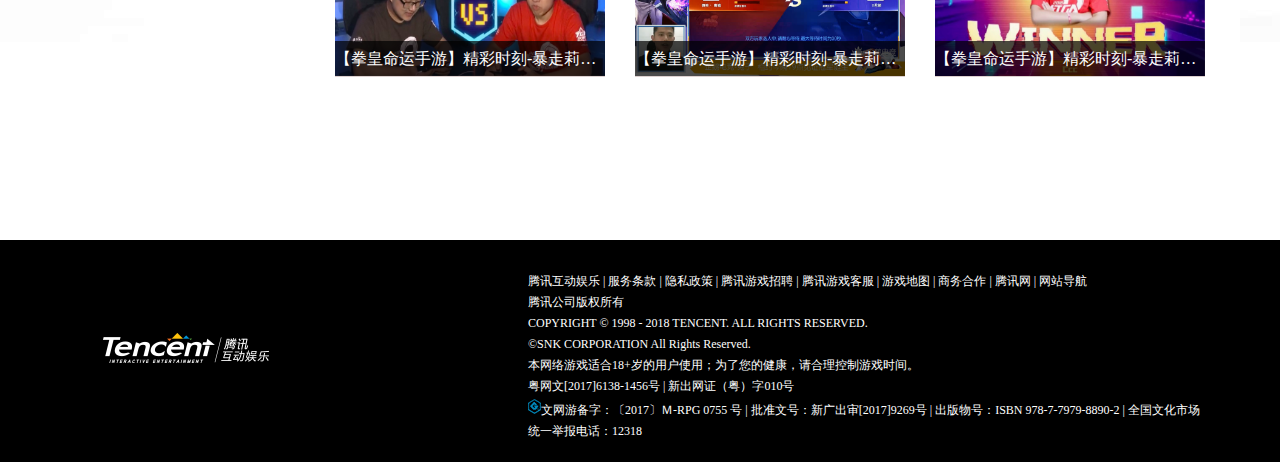
<file: 视频赛事.html>
<!DOCTYPE html>
<html>
	<head>
		<meta charset="utf-8" />
		<title title="《拳皇命运》手游官方-腾讯游戏">新闻资讯</title>
		<link rel="shortcut icon" href="img/logo.png">
		<link rel="stylesheet" type="text/css" href="css/common.css"/>
		<link rel="stylesheet" type="text/css" href="css/index.css"/>
		<link rel="stylesheet" href="css/新闻资讯.css">
		<link rel="stylesheet" type="text/css" href="css/精彩视频.css"/>
		<script src="js/jquery.min.js" type="text/javascript" charset="utf-8"></script>
		<script src="js/新闻资讯.js" type="text/javascript" charset="utf-8"></script>
	</head>
	<body>
		<div class="top">
			<div class="topco">
				<h1 class="logo"></h1>
				<h2 class="img">
					<div class="imgi">
						<img src="img/73073.jpg" alt="">
					</div>
				</h2>
				<h4 class="game"><i class="ico"></i>腾讯游戏排行榜
					<div class="bang">
						<!-- 新品游戏 -->
						<div class="newgame">
							<div class="ngco">
								<h2 id="pai">新游排行榜</h2>
								<a href="">更多>></a>
							</div>
							<div class="ngbody">
								<ul>
									<li><span>排名</span><span>游戏</span></li>
									<li>
										<i>1</i>
										NBA2KOL2
									</li>
									<li><i>2</i>
										FIFA online4</li>
									<li><i>3</i>
										灵山奇缘</li>
									<li><i>4</i>
										流放之路</li>
									<li><i>5</i>
										冒险岛2</li>
									<li><i>6</i>
										使命召唤	OL</li>
									<li><i>7</i>
										极品飞车ONLINE</li>
									<li><i>8</i>
										穿越火线</li>
									<li><i>9</i>
										QQ炫舞</li>
									<li><i>10</i>
										御龙在天</li>
								</ul>
							</div>
						</div>
						<!-- 热门排行榜 -->
						<div class="newgame">
							<div class="ngco">
								<h2 id="pai">热门排行榜</h2>
								<a href="">更多>></a>
							</div>
							<div class="ngbody">
								<ul>
									<li><span>排名</span><span>游戏</span></li>
									<li>
										<i>1</i>
										英雄联盟
									</li>
									<li><i>2</i>
										穿越火线</li>
									<li><i>3</i>
										地下城与勇士</li>
									<li><i>4</i>
										逆战</li>
									<li><i>5</i>
										使命召唤OL</li>
									<li><i>6</i>
										QQ炫舞</li>
									<li><i>7</i>
										QQ飞车</li>
									<li><i>8</i>
										炫舞时代</li>
									<li><i>9</i>
										天涯明月刀</li>
									<li><i>10</i>
										FIFA online3</li>
								</ul>
							</div>
						</div>
						<!-- 手游排行榜 -->
						<div class="newgame">
							<div class="ngco">
								<h2 id="pai">新品手游排行榜</h2>
								<a href="">更多>></a>
							</div>
							<div class="ngbody">
								<ul>
									<li><span>排名</span><span>游戏</span></li>
									<li>
										<i>1</i>
										火影忍者OL手游
									</li>
									<li><i>2</i>
										圣斗士星矢</li>
									<li><i>3</i>
										全名冠军足球</li>
									<li><i>4</i>
										我叫MT4</li>
									<li><i>5</i>
										FIFA足球世界</li>
									<li><i>6</i>
										王者荣耀</li>
									<li><i>7</i>
										穿越火线之枪战王者</li>
									<li><i>8</i>
										奇迹暖暖</li>
									<li><i>9</i>
										天天爱消除</li>
									<li><i>10</i>
										火影忍者手游</li>
								</ul>
							</div>
						</div>
					</div>
				</h4>
				<h3 class="grew">成长守护平台</h3>
			</div>
		</div>
		<div class="main">
			<section class="bgr">
			<nav>
				<h1 class="navle">
					<img src="img/logo.png" alt="">
					<p></p><span>SNK正版拳皇格斗手游</span>
				</h1>
				<ul class="list">
					<li><a href="index.html">官网首页</a><span>/</span></li>
					<li><a href="新闻资讯.html">新闻资讯</a><span>/</span></li>
					<li><a href="攻略中心.html">攻略中心</a><span>/</span></li>
					<li><a href="格斗家.html">格斗家站</a><span>/</span></li>
					<li><a href="粉丝同人.html">粉丝同人</a><span>/</span></li>
					<li><a href="精彩视频.html">精彩视频</a><span>/</span></li>
					<li><a href="">玩家社区</a><span>/</span></li>
				</ul>
				<a href="" class="kdy"></a>
			</nav>
			<div class="content-box">
				<div class="cobole">
					<a href="" class="apple"></a>
					<a href="" class="anzhuo"></a>
					<a href="" class="com"></a>
					<div class="ggbox">
						<div class="gbox">
							<a href=""><img src="img/041.jpg" alt=""></a>
							<a href=""><img src="img/042.jpg" alt=""></a>
							<a href=""><img src="img/043.jpg" alt=""></a>
							<a href=""><img src="img/044.jpg" alt=""></a>
						</div>
						<div class="btn1">
							<span></span>
							<span></span>
							<span></span>
							<span></span>
						</div>
					</div>
					<a href="" class="in"></a>
					<a href="index.html" class="backin"></a>
					<a href="javascript:;" class="top1"></a>
				</div>
				<div class="cobori">
					<div class="title">
						<span class="titwe"></span>
						<p class="weizhi"><span>您当前的位置:</span><a href="index.html">首页</a>>视频中心</p>
					</div>
					<div class="listab">
						<div class="fournew">
							<a href="精彩视频.html">最新</a>
							<a href="视频官方.html">官方</a>
							<a href="视频攻略.html">攻略</a>
							<a href="视频娱乐.html">娱乐</a>
							<a href="视频赛事.html" class="on2">赛事</a>
						</div>
						<ul class="xin">
							<li><div class="zhebo"><span></span></div><img src="img/shipin/750x422.1529411916.f906be10044a951c3f5318d45a7c3b6c.750x422_102609.jpg" alt="">
							<p>【拳皇命运手游】精彩时刻-暴走莉安娜</p></li>
							<li><div class="zhebo"><span></span></div>
								<img src="img/shipin/S221VSmeitu2.1536305893.347891512fbfa9c49fe8d6f8579e0ac7.890x438_117579.jpg" alt=""><p>【拳皇命运手游】精彩时刻-暴走莉安娜</p></li>
							<li><div class="zhebo"><span></span></div><img src="img/shipin/S284VS1.1533135526.7c1f9d6a9b8bf1ef745f00fe87f19085.890x438_113754.jpg" alt=""><p>【拳皇命运手游】精彩时刻-暴走莉安娜</p></li>
							<li><div class="zhebo"><span></span></div><img src="img/shipin/S284VS1.1533136629.d94c2f32d9d30ddd0c249cef92e12260.890x438_113754.jpg" alt=""><p>【拳皇命运手游】精彩时刻-暴走莉安娜</p></li>
							<li><div class="zhebo"><span></span></div><img src="img/shipin/S284VS1.1533136648.1e43e05e29cb439985f8ccaee3ac0df0.890x438_113754.jpg" alt=""><p>【拳皇命运手游】精彩时刻-暴走莉安娜</p></li>
							<li><div class="zhebo"><span></span></div><img src="img/shipin/x2.1532003689.33369166145407bafc7e807e49ba1496.882x496_104207.jpg" alt=""><p>【拳皇命运手游】精彩时刻-暴走莉安娜</p></li>
							<li><div class="zhebo"><span></span></div><img src="img/shipin/84.1531741242.4282f7fc29247114293e33170418d058.890x438_73693.jpg" alt=""><p>【拳皇命运手游】精彩时刻-暴走莉安娜</p></li>
							<li><div class="zhebo"><span></span></div><img src="img/shipin/1531741304.974a09535cd37fbab9bcafd80529b593.jpg" alt=""><p>【拳皇命运手游】精彩时刻-暴走莉安娜</p></li>
							<li><div class="zhebo"><span></span></div><img src="img/shipin/S284VS1.1533135526.7c1f9d6a9b8bf1ef745f00fe87f19085.890x438_113754.jpg" alt=""><p>【拳皇命运手游】精彩时刻-暴走莉安娜</p></li>
							<li><div class="zhebo"><span></span></div><img src="img/shipin/84vs.png" alt=""><p>【拳皇命运手游】精彩时刻-暴走莉安娜</p></li>
							<li><div class="zhebo"><span></span></div><img src="img/shipin/vsm.png" alt=""><p>【拳皇命运手游】精彩时刻-暴走莉安娜</p></li>
							<li><div class="zhebo"><span></span></div><img src="img/shipin/zxc.jpg" alt=""><p>【拳皇命运手游】精彩时刻-暴走莉安娜</p></li>
							<li><div class="zhebo"><span></span></div><img src="img/shipin/vsC5.jpg" alt=""><p>【拳皇命运手游】精彩时刻-暴走莉安娜</p></li>
							<li><div class="zhebo"><span></span></div><img src="img/shipin/84vs.png" alt=""><p>【拳皇命运手游】精彩时刻-暴走莉安娜</p></li>
							<li><div class="zhebo"><span></span></div><img src="img/shipin/0323.jpg" alt=""><p>【拳皇命运手游】精彩时刻-暴走莉安娜</p></li>
						</ul>
					</div>
				</div>
			</div>
			</section>
		<footer style="height: 221px;">
			<div class="footerbo">
				<div class="foboleft">
					<img src="img/foot-dark.png" alt="">
				</div>
				<div class="foboright">
					<p>
						<span>腾讯互动娱乐 |</span>
						<span>服务条款 |</span>
						<span>隐私政策 |</span>
						<span>腾讯游戏招聘 |</span>
						<span>腾讯游戏客服 |</span>
						<span>游戏地图 |</span>
						<span>商务合作 |</span>
						<span>腾讯网 |</span>
						<span>网站导航</span>
					</p>
					<p>腾讯公司版权所有</p>
					<p>COPYRIGHT © 1998 - 2018 TENCENT. ALL RIGHTS RESERVED.</p>
					<p>©SNK CORPORATION All Rights Reserved.</p>
					<p>本网络游戏适合18+岁的用户使用；为了您的健康，请合理控制游戏时间。</p>
					<p>粤网文[2017]6138-1456号 | 新出网证（粤）字010号</p>
					<p><i class="wen"></i>文网游备字：〔2017〕Ｍ-RPG 0755 号 | 批准文号：新广出审[2017]9269号 | 出版物号：ISBN 978-7-7979-8890-2 | 全国文化市场统一举报电话：12318</p>
					<p></p>
				</div>
			</div>
		</footer>
		</div>
	</body>
</html>
</file>
<file: css/common.css>
/*初始化css样式表*/
article, aside, details, figcaption, figure, footer, header, hgroup, menu, nav, section {margin: 0;padding: 0;}
body, h1, h2, h3, h4, h5, h6, hr, p, blockquote, dl, dt, dd, ul, ol, li, pre, form, fieldset, legend, button, input, textarea, th, td { margin:0; padding:0; } 
body, button, input, select, textarea { font:12px/1.5tahoma, arial, \5b8b\4f53; } 
h1, h2, h3, h4, h5, h6{ font-size:100%; } 
article, aside, details, figcaption, figure, footer, header, hgroup, menu, nav, section {
    display: block;
}
address, cite, dfn, em, var { font-style:normal; } 
code, kbd, pre, samp { font-family:couriernew, courier, monospace; } 
small{ font-size:12px; } 
ul, ol { list-style:none; } 
input{border:0; outline:none;}
a { text-decoration:none;  color: #333333;} 
/*a:hover { text-decoration:underline; }*/ 
sup { vertical-align:text-top; } 
sub{ vertical-align:text-bottom; } 
legend { color:#000; } 
fieldset, img { border:0; } 
button, input, select, textarea { font-size:100%; } 
table { border-collapse:collapse; border-spacing:0; }
body{font-size: 12px;}
/*css为clearfix，清除浮动*/
.clearfix::before,
.clearfix::after{
    content: "";
    height: 0;
    line-height: 0;
    display: block;
    visibility: hidden;
    clear: both;
}
.clearfix:after{clear:both;} 
.clearfix{ 
    zoom:1;/*IE/7/6*/
}
</file>
<file: css/index.css>
.top{
	width: 100%;
	height: 42px;
	background: url(../img/ost-bg.png);
}
.topco{
	width: 990px;
	height: 42px;
	margin: 0 auto;
}
.logo{
	width: 220px;height: 40px;
	float: left;
	background: url(../img/ost-bg.png) 0 -40px no-repeat;
	position: relative;z-index: 6;
}
.img{
	width: 230px;height:38px;
	background: url(../img/23040.1541064104.8ca7ae915a024e4d605a594e641a18a6.230x40_12561.jpg);
	float: left;
	position: relative;
}
.img:hover .imgi{display: block;}
.imgi{
	width: 970px;height: 185px;
	position: absolute;
	z-index: 5;
	left: -216px;
	display: none;
}
.grew{
	width: 118px;height: 40px;
	float: right;
	line-height: 40px;
	font-weight: normal;
	background: url(../img/lo.png) left center no-repeat;
	padding-left: 18px;
	box-sizing: border-box;
	position: relative;
}
.grew:hover{color: red;cursor:pointer;}
.game{
	width: 102px;height: 40px;
	float: right;
	line-height: 40px;
	font-weight: normal;
	margin-right: 20px;
}
.game:hover{color: red;cursor: pointer;}
.game:hover .ico{
	background-position: -170px -134px;
}
.ico{
	width: 18px;height: 18px;
	float: right;
	background: url(../img/ost-bg.png) -150px -134px no-repeat;
	margin-top: 15px;
	margin-right: -5px;
}
.game:hover .bang{display: block;}
.bang{
	width: 698px;height: 456px;
	border: 1px solid #ccc;
	position: absolute;
	z-index: 6;
	left: 451px;
	background: white;
	display: none;
}
.bang:after{
	content: '';
	position: absolute;
	right: 0;
	border-bottom: 7px solid white;
    border-left: 7px dashed transparent;
    border-right: 7px dashed transparent;
    right: 0px;
    top: -7px;
}
.newgame{
	width: 211px;height: 422px;
	float: left;
	border-left: 1px solid #e2e2e2;
	padding: 0 10px;
	margin: 17px 0 8px;
}
.ngco{
	width: 211px;height: 21px;
	border-bottom: 1px solid #e5e5e5;
}
.ngco h2{
	float: left;
	line-height: 21px;
}
.ngco a{
	display: inline-block;
	line-height: 21px;
	float: right;
}
.game:hover .ngco,.game:hover .ngbody{color: black;}
.ngbody{
	width: 211px;height: 376px;
}
.ngbody ul li{
	width: 211px;height: 35px;
}
.ngbody ul li:hover{color: red;}
.ngbody ul li span{margin-left: 10px;}
.ngbody ul li:nth-child(2) i,.ngbody ul li:nth-child(3) i,.ngbody ul li:nth-child(4) i{background: #ff4e00;color: white;border: 0;}
.ngbody ul li i{
	display: inline-block;
	width: 14px;height: 14px;
	border: 1px solid #999;
	color: #999;
	text-align: center;
	line-height: 14px;
	font-style: normal;
	font-family: sans-serif;
	float: left;
	margin-top: 14px;
}



/* 网页主体 */
.main{
	max-width: 1920px;
	min-width: 1200px;
	overflow: hidden;
	position: relative;
	margin: 0 auto;
}
nav{
	height: 70px;
	background: #333333;
	border-bottom: 2px solid #d31643;
}
.navle{
	width: 260px;height: 129px;
	float: left;
	margin-left: 20px;
}
.navle img{
	margin-top: 15px;float: left;
	position: relative;z-index: 5;
}
.navle p{
	width: 119px;height: 26px;
	background: url(../img/Name.png)no-repeat;
	float: left;
	margin-left: 10px;
	margin-top: 20px;
}
.navle span{
	display: block;
	float: left;
	color: #c20606;
    font-size: 14px;
    float: left;
    margin: 1px 0 0 10px;
    font-style: italic;
}
.list{
	width: 812px;height: 18px;
	float: left;
	margin-top: 30px;
	margin-left: 30px;
}
.list li{
	width: 101px;height: 18px;
	float: left;
	margin-left: 15px;
}
.list li:hover a{color: #B9150F;}
.list li a{
	color: #e9ebf9;
    font-size: 20px;
    font-style: italic;
    line-height: 10px;
}
.list li span{
    margin: 0 0 0 15px;
    color: #c2133e;
}
.kdy{
	display: inline-block;
	float: right;
	width: 145px;height: 34px;
	background: url(../img/btn-cdkey.png)no-repeat;
	margin-top: 15px;
	margin-right: 30px;
}
.picture{
	height: 864px;
	background: url(../img/kv.jpg) center center no-repeat;
	position: relative;
}
.download{
	width: 540px;height: 153px;
	float: left;
	position: absolute;
	bottom: 80px;
	left: 106px;
}
.erweima{
	width: 178px;height: 153px;
	float: left;
	background: #b9150f;
	position: relative;
}
.erweima img{
	float: left;
}
.erweima img:nth-child(1){margin-left: 5px;margin-top: 6px;}
.erweima img:nth-child(2){border: 2px solid #27273f;
    margin: 2px 0 0 10px;}
.line{
	position: absolute;
	top: 0;
	right: 4px;
	animation: fa 2.5s infinite linear;
}
@keyframes fa{
	0%{transform: translate3d(0, 0, 0);}
	100%{transform: translate3d(0, 140px, 0);}
}
.zhonglei{
	width: 187px;height: 159px;
	float: left;
	background: black;
	border: 1px solid ;
}
.sanjiao{
	width: 19px;height: 26px;
	float: right;
	background: url(../img/spr.png) -26px -100px no-repeat;
	margin-top: 10px;
	margin-right: 5px;
	animation: flash 1.5s ease infinite;
}
@keyframes flash{
	0%{opacity: 0;}
	50%{opacity: 1;}
	100%{opacity: 0;}
}
.ios{
	width: 177px;height: 45px;
	background: url(../img/down-ios.png);
	display: block;
	border-radius: 5px;
	border: 1px solid #6D6D6D;
	margin: 2px auto;
}
.andor{
	width: 177px;height: 45px;
	background: url(../img/down-android.png) center center;
	display: block;
	border-radius: 5px;
	border: 1px solid #6D6D6D;
	margin: 2px auto;
}
.pc{
	width: 177px;height: 45px;
	background: url(../img/down-pc.png) center center;
	display: block;
	border-radius: 5px;
	border: 1px solid #6D6D6D;
	margin: 2px auto;
}
.play{
	position: absolute;
	bottom: 230px;left: 641px;
}
.img1,.img2{
	position: absolute;
	left: 0;right: 0;
	margin: 0 auto;
}
.dh1{animation: play 1.5s linear infinite both;}
@keyframes play{
	0%{transform: scale(1);}
	50%{transform: scale(1.05);}
	100%{transform: scale(1);}
}
.dh2{animation: play2 2s linear infinite both;}
@keyframes play2{
	0%{transform: scale(1);}
	50%{transform: scale(1.2);}
	100%{transform: scale(1);}
}
.newsco{
	height: 643px;
	background: url(../img/bg-1.jpg) center center no-repeat;
}
.news{
	width: 1202px;height: 451px;
	margin: 0 auto;
	position: relative;
}
.newleft{float: left;width: 663px;height: 362px;overflow: hidden;position: relative;}
.newin{
	width: 2652px;
	height: 362px;
	position: relative;
	left: 0;
	transition: all 0.5s;
}
.btn{
	width: 2218px;
	height: 42px;
	position: absolute;
	z-index: 6;
	background: rgba(0,0,0,0.4);
	bottom: 0;
}
.color{color: white;}
.btn a{
	width: 220px;height: 42px;
	display: inline-block;
	color: #918D8D;
	line-height: 42px;
	text-align: center;
	font-size: 16px;
}
.toleft{
	width: 31px;height: 42px;
	background: url(../img/spr.png) no-repeat left top #2f2f3e;
	position: absolute;bottom: 0;
	z-index: 7;
}
.ssp{background-position: -22px -9px;}
.toright{
	width: 31px;height: 42px;
	background: url(../img/spr.png) no-repeat left top #2f2f3e;
	position: absolute;
	z-index: 7;
	right: 0;bottom: 0;
}
.ssp1{background-position: -74px -8px;}
.newtop{
	width: 1148px;height: 363px;
	margin: -80px 31px 0;
	position: absolute;
	background: white;
}
.newright{float: right;width: 484px;height: 363px;}
.nwrito{
	width: 434px;height: 51px;
	border-bottom: 2px solid #ececec;
    margin: 0 auto;
    box-sizing: border-box;
    position: relative;
}
.nwrito ul li{
	width: 64px;height: 21px;
	float: left;margin-right: 24px;
	line-height: 21px;
	font-size: 18px;
	cursor: pointer;
	font-weight: bold;
	padding-top: 15px;
	text-align: center;
	box-sizing: border-box;
	position: relative;
}
.on1{color: #e80202;}
.on{
	width: 64px;height: 0px;
	border: 1px solid #e80202;
	position: absolute;
	bottom: -28px;
	left: 0;
}
.nwrito a{
	width: 69px;height: 24px;
	display: inline-block;
}
.nwrito a:hover span{text-decoration: underline;}
.nwrito a:hover .add{
	transform: rotateZ(30deg);
}
.nwrito a span{
	color: #E80202;
	font-size: 16px;
	padding-top: 15px;
	box-sizing: border-box;
	display: block;
	margin-left: 15px;
	float: left;
}
.add{
	width: 14px;height: 14px;
	background: url(../img/spr.png) -31px -58px no-repeat;
	display: inline-block;
	float: right;
	margin-top: 18px;
	margin-right: 5px;
	background-color: #2f2f3e;
	transition: all 0.5s;
	transform-origin: right bottom;
}
.kelisi{
	width: 453px;height: 85px;
	margin: 15px 25px;
	background: url(../img/045.jpg)no-repeat;
	display: block;
}
.gogaco{
	width: 435px;height: 180px;
	margin: 20px auto;
	overflow: hidden;
}
.gogaco ul{
	width: 435px;height: 180px;
}
.gogaco ul li{
	width: 435px;height: 36px;
	font-size: 16px;
}
.gogaco ul li:hover span,.gogaco ul li:hover p{color: red;}
.gogaco ul li span{
	float: left;
}
.gogaco ul li p{
	width: 336px;height: 24px;
	white-space: nowrap;
	overflow: hidden;
	text-overflow: ellipsis;
	float: left;
	margin-left: 15px;
}
.gogaco ul li h1{float: right;font-weight: normal;font-size: 14px;}


.four{
	width: 1168px;height: 182px;
	margin-top: 5px;
	overflow: hidden;
}
.four a img{transition: all 0.5s;}
.four a:hover img{
	transform: translateY(-5px);
}
.center{
	width: 290px;height: 184px;
	display: inline-block;float: left;
}
.gejia{
	width: 854px;height: 50px;
	margin: 90px auto;
}

.gedoujia{
	height: 740px;
	overflow: hidden;
	position: relative;
}
.geco{
	width: 9024px;
	height: 740px;
	background: url(../img/bg-2.jpg);
	background-position: 0px 0px;
	position: absolute;
	left: 0;top: 0;
}
.mode{
	width: 1200px;height: 528px;
	margin-top: 50px;
	margin-left: 80px;
}
.modeleft{
	width: 565px;height: 528px;
	background: rgba(0,0,0,0.3);
	overflow: hidden;
}
.modleftop{
	width: 513px;height: 296px;
	margin: 35px auto 0;
	background: url(../img/spr.png) -11px -259px no-repeat;
	overflow: hidden;
	position: relative;
}
.fightername{
	width: 200px;
	height: 54px;
	color: white;
	font-size: 36px;
	font-weight: bold;
	font-style: italic;
	margin-top: 20px;
}
.sr{
	width: 87px;height: 67px;
	display: block;
	background: url(../img/sr.png);
	position: absolute;
	left: 280px;
	top: 0;
}
.xinxi{
	width: 278px;height: 100px;
}
.xinxi li{
	width: 113px;height: 24px;
	float: left;
	margin-right: 25px;
	color: white;
	line-height: 24px;
	font-size: 14px;
}
.xinxi li span{color: #bdbdbd;}
.vido_frame{
	display: block;
	width: 151px;height: 91px;
	position: relative;
	top: 20px;
	left: 50px;
}
.vido_frame img{width: 100%;height: 100%;}
.srline{
	position: absolute;
	left: 280px;
	top: 70px;
}
.srf1{
	position: absolute;
	right: 0px;
	top: 85px;
}
.wrapper{
	width: 450px;height: 122px;
	margin: 30px auto 0;
}
.wrapper img{
	width: 109px;height: 105px;
	filter: grayscale(100%);
}
.wrapper img:nth-child(1){
	filter: grayscale(0);
	transform: scale(1.1);
}
.tonton{
	position: absolute;
	top: 0;left: 520px;
}
.tontoleft{
	width: 20px;height: 40px;
	display: inline-block;
	background: url(../img/spr.png) -26px -143px no-repeat;
	float: left;
	margin-top: 40px;
}
.tontoright{
	width: 20px;height: 40px;
	display: inline-block;
	background: url(../img/spr.png) -67px -143px no-repeat;
	float: right;
	margin-top: 40px;
}

.moderightb{
	width: 513px;height: 122px;
	margin: 0 auto;
}
/* 游戏攻略 */
.gonglv{
	height: 1116px;
	background:white url(../img/bg-1.jpg) center no-repeat;
}
.mod1{
	width: 1200px;height: 376px;
	margin-top: -100px;
}
.gongco{
	width: 1200px;
	margin: 0 auto;
	position: relative;
	background: white;
}
.modenu{
	width: 800px;height: 322px;
	float: left;
	margin-top: 15px;
	margin-left: 20px;
}
.titie{
	width: 800px;height: 29px;
	margin-top: 10px;
}
.titie a{
	display: inline-block;
	width: 52px;height: 24px;
	float: right;
	margin-right: 20px;
}
.titie a span{
	color: #E80202;
	font-size: 16px;
}
.titie a:hover span{
	text-decoration: underline;
}
.titie a:hover .ad1{transform: rotateZ(30deg);}
.titie a .ad1{
	float: right;
	width: 14px;height: 14px;
	background:#2f2f3e url(../img/spr.png) -31px -58px no-repeat;
	display: inline-block;
	margin-top: 5px;
	transition: all 0.5s;
	transform-origin: right bottom;
}
.ul{
	width: 800px;height: 45px;
	border-bottom: 2px solid #ECECEC;
	margin-top: 20px;
}
.ul li{
	width: 91px;height: 47px;
	float: left;
	line-height: 47px;
	text-align: center;
	font-size: 17px;
	margin-right: 50px;
	cursor: pointer;
}
.ll{
	color: #E80202;
	border-bottom: 2px solid #E80202;
	margin-top: -3px;
}
.tuwen{
	margin-top: 20px;
	margin-left: 10px;
}
.tuwen li{
	width: 374px;height: 60px;
	float: left;
	font-size: 16px;
	border-bottom: 1px solid #ECECEC;
	line-height: 28px;
	margin-right: 21px;
	margin-top: 10px;
}
.tuwen li a p{
	width: 374px;height: 24px;
	white-space: nowrap;
	overflow: hidden;
	text-overflow: ellipsis;
}
.tuwen li a p:hover{color: red;}
.tuwen li span{color: #918d8d;font-size: 13px;}
.tit{
	width: 153px;height: 26px;
	background: url(../img/tit-1-2.png);
	margin-top: 20px;
	margin-left: 30px;
}
.tit i{
	display: inline-block;
	width: 44px;height: 26px;
	background: url(../img/spr.png) -291px -19px no-repeat;
	float: left;
}
.tea{
	width: 324px;height: 220px;
	float: right;
	margin-top: 52px;
}
.tea li{
	width: 324px;height: 58px;
	border-bottom: 1px solid #ba0404;
	margin-top: 15px;
	background: url(../img/spr.png) -81px -55px no-repeat;
	padding-left: 20px;
	box-sizing: border-box;
}
.tea li:hover a p,.tea li:hover a span{text-decoration: underline;}
.tea li a p{
	font-size: 20px;
	color: white;
	font-style: italic;
	margin-top: 5px;
}
.tea li a span{
	font-size: 16px;
	color: #ffc7c7;
	font-style: italic;
}
.huowu{
	position: absolute;
	top: 0;right: -71px;
}
.xinshou{
	width: 350px;height: 353px;
	float: right;
	background: #d12525;
	position: relative;
}
.xinshou:hover .tit i{transform: rotateY(360deg);transition: all 0.8s;}

.vido{
	width: 1150px;height: 335px;
	margin: 0 auto;
}
.viti{
	width: 1150px;height: 29px;
	margin: 20px auto;
}
.viti img{float: left;}
.more{
	width: 52px;height: 24px;
	float: right;
}
.more span{
	color: #E80202;
	font-size: 16px;
	font-weight: normal;
}
.more:hover span{text-decoration: underline;}
.more:hover .ad1{transform: rotateZ(30deg);}
.more .ad1{
	display: inline-block;
	width: 14px;height: 14px;
	background: url(../img/spr.png) #2F2F3E -31px -58px no-repeat;
	transition: all 0.5s;
	transform-origin: right bottom;
}
.shizhong,.shi{
	width: 1140px;height: 45px;
	margin: 0 auto;
	border-bottom: 2px solid #ECECEC;
}
.shizhong li,.shi li{
	float: left;
	width: 91px;height: 47px;
	margin-right: 60px;
	line-height: 47px;
	text-align: center;
	font-size: 18px;
	cursor: pointer;
}
.shiping,.shiping2{
	width: 1210px;
	margin: 30px auto;
}
.shiping li,.shiping2 li{
	width: 200px;height: 152px;
	float: left;
	margin-right: 37px;
	cursor: pointer;
}
.shiping2 li img{width: 200px;height: 120px;transition: all 0.3s;}
.shiping2 li:hover img{transform: scale(1.05);}
.shiping2 li p{
	font-size: 14px;
	color: #585858;
	margin-top: 5px;
}
.foto{width: 100%;height: 100%;transition: all 0.3s;}
.shiping li p{
	font-size: 15px;
	margin-top: 6px;
	color: #918D8D;
}
.women{overflow: hidden;position: relative;width: 200px;height: 120px;}
.women p{
	width: 100%;height: 30px;background: rgba(0,0,0,0.5);
	position: absolute;
	bottom: 0px;
	line-height: 30px;
	text-align: right;
	color: white!important;
	padding-right: 15px;
	box-sizing: border-box;
}
.women span{
	width: 29px;height: 34px;
	display: block;
	position: absolute;
	top: 30px;
	left: 83px;
}
.women span img{position: absolute;transition: all 0.5s;}

.shiping li:hover .foto{
	transform: scale(1.1);
}
/* 同人专区 */
.tongzhuan{
	width: 1150px;height: 385px;
	margin: 0 auto;
	overflow: hidden;
}
.titl{width: 1150px;}
.shi{margin-top: 20px;}
/* 游戏特色 */
.tese{
	height: 184px;
	background: url(../img/bg-4.jpg);
	overflow: hidden;
}
.tese h1{
	width: 749px;height: 49px;
	margin: 75px auto;
}
.youse{
	height: 690px;
	background: url(../img/bg-5.jpg);
	overflow: hidden;
}
.swiper{
	width: 1200px;height: 540px;
	margin: 80px auto;
	background: rgba(0,0,0,0.3);
}





/* 底部 */
footer{
	height: 500px;
	background: black;
	border-top: 1px solid transparent;
}
.tubao{
	width: 1140px;height: 186px;
	margin: 64px auto;
}
.footertop{
	height: 226px;
	border-bottom: 1px solid #1a1a1a;
}
.tubao li{
	width: 168px;height: 186px;
	float: left;
	margin-left: 105px;
	position: relative;
}
.tubao li span{
	width: 168px;height: 36px;
	display: block;
	color: white;
	font-size: 15px;
	margin-left: 15px;
	margin-top: 15px;
	color: #918D8D;
}
.tubao li:hover .imggm{transform: translateY(-150px);opacity: 1;}
.imggm{
	position: absolute;
	top: 0;left: -28px;
	opacity: 0;
	transition: all 0.5s;
}
.footerbo{
	width: 1140px;height: 221px;
	margin: 30px auto;
}
.foboleft{
	width: 180px;height: 35px;
	margin-top: 60px;
	margin-left: 30px;
	float: left;
}
.foboright{
	float: right;
	width: 682px;height: 165px;
}
.wen{
	display: inline-block;
	width: 13px;height: 15px;
	background: url(../img/icplogo.png)no-repeat;
	margin-top:2px;
}
.foboright p{
	color: white;
	line-height: 21px;
}
</file>
<file: css/攻略中心.css>
.list li{
	width: 123px;height: 24px;
	margin-left: 0;
}
.list li a{
	font-size: 16px;
}
.kdy{
	background: url(../img/gonglue/btn-change.png)no-repeat;
	margin-top:20px;
}
.come{
	width: 162px;height: 46px;
	float: right;
	display: block;
	margin-top: 15px;
	margin-right: 80px;
	background: url(../img/gonglue/btn-home.png)no-repeat;
}
.bgr{
	height: 739px;
	background: url(../img/gonglue/aakv.jpg) center top no-repeat;
}
.content{
	height: 1367px;
	background: url(../img/gonglue/bg-11.jpg) top center no-repeat;
	position: relative;
}
.frame{
	width: 1200px;height: 485px;
	margin: 0 auto;
	position: relative;
	top: -150px;
	background: white;
	border: 1px solid #a6a6a6;
}
.frleft{
	float: left;
	width: 314px;height: 485px;
	background: #da0000;
	color: white;
	text-align: center;
}
.frleft img{
	display: block;
	margin: 35px auto 0;
}
.down{
	font-size: 19px;
	font-weight: bold;
	letter-spacing: 2px;
}
.liji{
	display: block;
	width: 239px;height: 54px;
	margin: 70px auto;
	background: url(../img/gonglue/icon-bg-1.png)no-repeat;
}
.you{
	display: inline-block;
	width: 30px;height: 35px;
	float: left;
	background: url(../img/gonglue/icon-spr.png) -123px -281px no-repeat;
	margin-left: 20px;
	margin-top: 10px;
}
.liji span{
	font-size: 20px;
	color: white;
	line-height: 54px;
	font-weight: bold;
	margin-left: -32px;
	font-style: italic;
}
.frright{
	width: 860px;height: 485px;
	float: right;
}
.ttle{
	height: 76px;
	margin-top: 25px;
}
.ttlogo{
	width: 190px;height: 33px;
	float: left;
	background: url(../img/gonglue/title-spr.png)no-repeat;
	margin-top: 8px;
}
.tuwe{
	display: inline-block;
	width: 311px;height: 61px;
	float: left;
	margin-left: 40px;
	margin-top: 15px;
}
.sheng{
	display: inline-block;
	width: 50px;height: 34px;
	float: left;
	background: url(../img/gonglue/icon-spr.png) -63px -94px no-repeat;
	margin-top: 15px;
}
.wenzi{
	display: inline-block;
	float: left;
	width: 100px;height: 61px;
	font-size: 24px;
	line-height: 60px;
	text-align: center;
	font-weight: normal;
}
.lookmore{
	display: inline-block;
	float: right;
	width: 117px;height: 39px;
	background: url(../img/gonglue/icon-spr.png) -64px -159px no-repeat;
	margin-top: 23px;
}
.lookmore:hover{background-position: -250px -285px;}
.ttco1{
	width: 845px;height: 363px;
	background: #e9e9e9;
	border-top: 2px solid #cecece;
}
.co1{
	width: 794px;height: 183px;
	border-bottom: 1px dotted #CECECE;
	margin: 0 auto;
}
.co1 p{
	width: 410px;
	height: 70px;
	float: left;
	font-size: 22px;
	color: #d12525;
	font-weight: bold;
	text-align: left;
	margin-top: 20px;
}
.co1 p span{
	display: block;
	font-size: 12px;
	text-align: left;
	color: #878787;
	font-weight: normal;
	margin-left: -19px;
	margin-top: 6px;
}
.co1 p span:hover{color: red;}
.imgs{
	width: 381px;height: 156px;
	float: right;
	margin-top: 20px;
	overflow: hidden;
}
.imgs img{
	width: 100%;
}
.ttco1 span{
	display: inline-block;
	width: 381px;height: 96px;
	float: left;
	margin-left: 20px;
	margin-right: 15px;
	color: #6d6d6d;
	border-bottom: 1px dotted #CECECE;
	box-sizing: border-box;
	padding-left: 20px;
}
.ttco1 span i:hover{color: red;}
.ttco1 span:nth-last-child(2),.ttco1 span:nth-last-child(1){border: 0;}
.ttco1 span i{
	font-style: normal;
	margin-top: 20px;
	display: block;
	font-size: 14px;
}
.ttco1 span em{
	display: block;
	margin-top: 10px;
}


.active{
	height: 864px;
	background: url(../img/gonglue/bg-12.jpg) top center no-repeat;
	border-top: 1px solid transparent;
	margin-top: -1px;
}
.actco{
	width: 1200px;height: 549px;
	margin: -70px auto;
}
.xindao{
	width: 1200px;height: 68px;
	background: url(../img/gonglue/title-spr.png) 0 -86px no-repeat;
	position: relative;
}
.linee{
	display: inline-block;
	width: 928px;height: 2px;
	background: #989898;
	position: absolute;
	right: 0;bottom: 0;
}
.coml{
	width: 1230px;height: 454px;
	margin-top: 25px;
}
.bar{
	width: 81px;
	float: left;
	height: 454px;
	transition: all 0.5s;
	margin-right: 19px;
	overflow: hidden;
}
.youti{
	width: 81px;height: 454px;
	display: inline-block;
	float: left;
	background: url(../img/gonglue/nav-bg.png)no-repeat;
}
.youxi{
	display: block;
	width: 36px;height: 257px;
	margin: 90px auto;
	background: url(../img/gonglue/nav-spr.png)no-repeat;
}
.onn{
	width: 794px;
}
.youtico{
	width: 713px;height: 454px;
	float: left;
	display: inline-block;
	float: left;
	background: url(../img/gonglue/下载.jpg);
}
.xi1{background-position: 25% 0;}
.xi2{background-position: 50% 0;}
.xi3{background-position: 75% 0;}
.xi4{background-position: 100% 0;}
.gedoujiagon{
	width: 1200px;height: 290px;
	position: relative;
	overflow: hidden;
	margin: 123px auto;
}
.gedoujiagto{
	width: 1200px;height: 68px;
	background: url(../img/gonglue/title-spr.png) 0 -166px no-repeat;
	position: relative;
}
.morel{
	width: 114px;height: 34px;
	display: block;
	float: right;
	background: url(../img/gonglue/icon-spr.png) -64px -159px no-repeat;
	margin-top: 15px;
}
.morel:hover{background-position: -250px -285px;}
.huowu{
	height: 173px;
	margin-top: 45px;
	position: relative;
	left: 0;
}
.huowu li{
	width: 152px;height: 173px;
	float: left;
	margin-right: 48px;
	background: url(../img/gonglue/frame.png)no-repeat;
}
.huowu li p{
	width: 116px;height: 21px;
	margin: 0 auto;
	text-align: center;
	font-size: 14px;
	color: #6D6D6D;
}
.huowu li img{transition: all 0.3s;}
.huowu li:hover img{
	transform: translateY(-5px);
}
.huowu li:hover p{color: red;}

.actico{
	width: 1202px;height: 407px;
	margin: 50px auto;
}
.actop{
	height: 68px;
	background: url(../img/gonglue/title-spr.png) 0 -246px no-repeat;
	position: relative;
}
.li1{background: white;width: 875px;margin-right: 55px;}
.juqing{
	width: 1284px;height: 350px;
	position: relative;
	margin-top: 40px;
}
.juqing li{
	width: 224px;height: 145px;
	margin-right: 19px;margin-bottom: 20px;
	background: white;
	float: left;
	cursor: pointer;
}
.juqing p{
	height: 40px;
	white-space: nowrap;
	overflow: hidden;
	text-overflow: ellipsis;
	line-height: 40px;
	font-size: 16px;
	text-align: center;
	margin-top: -3px;
	color: #6D6D6D;
}
.juqing .red{background: red;}
.juqing .white{color: white;}
.gfram{
	width: 1200px;height: 451px;
	margin:100px auto;
	position: relative;
}
.gfhuo{
	width: 316px;height: 428px;
	float: left;
	position: absolute;
	left: -183px;
	top: -15px;
}
.remen{
	float: right;
	width: 915px;height: 421px;
	border: 1px solid #adadad;
	margin-top: 25px;
	background: white;
	padding: 0 15px 0 20px;
	box-sizing: border-box;
}
.rexin{
	width: 825px;height: 42px;
	margin: 30px auto;
	border-bottom: 1px solid #afafaf;
	margin-bottom: 10px;
}
.rexin li{
	float: left;
	width: 165px;height: 39px;
	text-align: center;
	line-height: 39px;
	font-size: 20px;
	cursor: pointer;
}
.rexin li i{
	display: inline-block;
	width: 1px;height: 20px;
	background: #d34b42;
	float: right;
	margin-top: 10px;
}
.leishen{
	width: 854px;height: 323px;
	float: right;
}
.leishen li{
	height: 65px;
	background: url(../img/gonglue/icon-spr.png) -302px -2px no-repeat;
	padding-left: 22px;
	box-sizing: border-box;
	border-bottom: 1px solid #ececec;
	line-height: 65px;
	font-size: 15px;
}
.leishen li span{float: right;font-size: 12px;color: #878787;}
.leishen li:hover a{color: #c92117;}
.rexin li.space{
	margin-top: 2px;
	border-bottom: 2px solid #ce372e;
	letter-spacing: 7px;
	font-weight: bold;
	color: #ce372e;
}

.sho{
	height: 872px;
	background: url(../img/gonglue/bg-13.jpg) top center no-repeat;
}
.shoco{
	width: 1202px;height: 670px;
	margin: 0px auto;
	position: relative;
	top: 230px;
}
.shoti{
	width: 1200px;height: 68px;
	margin: 0 auto;
	background: url(../img/gonglue/title-spr.png) 0 -326px no-repeat;
	position: relative;
}
.shigong{
	width: 1200px;height: 51px;
	border-bottom: 1px solid #aeaeae;
	margin: 0 auto;
	overflow: hidden;
	position: relative;
	top: -60px;
}
.shigong li{
	float: left;
	width: 300px;height: 50px;
	font-size: 18px;
	line-height: 50px;
	text-align: center;
	position: relative;
}
.shigong li i{
	display: inline-block;
	width: 1px;height: 20px;
	background: #d34b42;
	float: right;
	margin-top: 15px;
}
.shigong li.space{
	margin-top: -1px;
	border-bottom: 2px solid #ce372e;
	letter-spacing: 7px;
	font-weight: bold;
	color: #ce372e;
}
.shifour{
	width: 1200px;height: 400px;
	margin: 0 auto;
	overflow: hidden;
}
.shifour ul li{
	width: 281px;height: 173px;
	float: left;
	margin: 0 19px 25px 0;
	position: relative;
}
.imgg{
	width: 281px;height: 130px;
	overflow: hidden;
}
.shifour ul li img{
	width: 100%;
}
.shifour ul li p{
	width: 190px;height: 42px;
	white-space: nowrap;
	overflow: hidden;
	text-overflow: ellipsis;
	color: white;
	font-size: 16px;
	line-height: 42px;
	float: left;
	margin-left: 15px;
}
.shifour ul li span{
	color: white;
	font-size: 16px;
	float: right;
	margin-right: 15px;
	line-height: 42px;
}
.quanwe{background-color: black;height: 42px;}
.zhe{
	width: 281px;height: 130px;
	background: rgba(0,0,0,0.8);
	position: absolute;
	top: 0;
	opacity: 0;
	transition: all 0.4s;
}
.shifour ul li:hover .imgg .zhe{opacity: 0.8;}
.bofang{
	display: block;
	width: 48px;height: 58px;
	margin: 40px auto;
	position: relative;
	cursor: pointer;
}
.ico1{
	display: block; 
	width: 48px;height: 58px;
	background: url(../img/gonglue/icon-spr.png)no-repeat;
	position: absolute;
}
.ico2{
	display: inline-block;
	width: 48px;height: 58px;
	background: url(../img/gonglue/icon-spr.png) -71px 0 no-repeat;
	animation:play 2s linear infinite both;
	transition: all 0.3ss;
}
@keyframes name{
	0%{transform: scale(1);}
	50%{transform: scale(1.2);}
	100%{transform: scale(1);}
}
.side-nav{
	width: 120px;height: 280px;
	position: fixed;
	right: 20px;
	top: 50%;
	margin-top: -140px;
}
.side-nav ul li{
	width: 120px;height: 27px;
	margin-bottom: 27px;
	position: relative;
	transition: all 0.5s;
	
}
.side-nav ul li a{
	display: block;
	width: 120px;height: 27px;
	line-height: 27px;
	text-align: right;
	background: url(../img/icon-spr.png) no-repeat;
	background-position: -268px -195px;
	padding-right: 36px;
	box-sizing: border-box;
	font-size: 14px;
	color: #585858;
	position: relative;
	transition: all 0.5s;
}
.side-nav ul li a:after{
	content: '';
	position: absolute;
	width: 2px;height: 54px;
	background: #d43232;
	right: 20px;
	top: 20px;
}
.side-nav ul li a:hover{
	color: #d12525;
	font-weight: bold;
	background-position: -268px -93px;
}
.side-nav ul li:nth-child(5) a:after{display: none;}
.side-nav ul li.totop{
	background: url(../img/icon-side-bg.png) top center no-repeat;
}
.side-nav ul li.totop a{
	color: #d12525;
	font-weight: bold;
	background-position: -268px -93px;
}
</file>
<file: css/新闻资讯.css>
.bgr{
	height: 1798px;
	background: url(../img/index-bg.jpg) white center top no-repeat;
}
nav{
	background: rgba(0,0,0,0.8);
}
.content-box{
	width: 1200px;height: 1166px;
	margin: 0 auto;
	overflow: hidden;
	position: relative;
	top: 444px;
	margin-bottom: 60px;
}
.cobole{
	width: 247px;height: 976px;
	float: left;
	background: url(../img/left-nav-bg.png) no-repeat;
}
.cobole a{
	display: block;
	width: 247px;height: 55px;
	margin-top: 4px;
}
.cobole .apple{margin-top: 255px;}
.ggbox{
	width: 247px;height: 140px;
	margin-top: 13px;
	overflow: hidden;
	position: relative;
}
.gbox{
	width: 998px;height: 140px;
	position: absolute;
	left: 0;top:-4px;
	transition: all 0.5s;
}
.gbox a{
	display: inline-block;
	width: 247px;height: 120px;
	float: left;
}
.gbox a img{width: 100%;height: 100%;}
.btn1{
	width: 80px;height: 20px;
	position: absolute;
	bottom: 0;
}
.btn1 span{
	display: inline-block;
	width: 14px;height: 14px;
	border-radius: 50%;
	background: #878787;
	margin-top: 3px;
	margin-left: 3px;
}
.cobole .in{
	margin-top: 175px;
	margin-left: 109px;
	width: 73px;height: 30px;
}
.cobole .backin{
	margin-top: 47px;
	height: 80px;
}
.cobole .top1{transition: all 10s;}
.cobori{
	width: 940px;height:1166px;
	float: right;
	background: white;
}
.title{
	height: 80px;
	background: #f2f2f2;
}
.titwe{
	width: 196px;height: 49px;
	display: inline-block;
	float: left;
	margin-top: 13px;
	margin-left: 20px;
	background: url(../img/news-logo.png)no-repeat;
}
.weizhi{
	width: 200px;height: 30px;
	float: right;
	font-size: 14px;
	margin-top: 25px;
	color: #918D8D;
}.weizhi a{color: #918D8D;}
.listab{height: 1086px;}
.fournew{height: 51px;
border-bottom: 1px solid #ede5e2;
margin-top: 10px;margin-bottom: 20px;}
.fournew a:nth-child(1){margin-left: 45px;}
.fournew a{
	display: inline-block;
	width: 210px;height: 50px;
	line-height: 50px;
	text-align: center;
	font-size: 23px;
	color: #8c5f4b;
}
.fournew a.on2{
	background: url(../img/nav-bg.png) 52px -29px no-repeat;
	font-weight: 700;
}
.xin{
	width: 900px;
	margin: 15px auto;
}
.xin li{
	height: 60px;
	border-bottom: 1px solid #dcd0cf;
}
.xin li a p{
	width: 745px;height: 25px;
	float: left;
	font-size: 17px;
	color: #742e28;
	line-height: 61px;
}
.xin li a span{
	display: block;
	width: 102px;
	float: right;
	color: #b4856b;
	line-height: 61px;
}
.next{
	width: 137px;height: 50px;
	display: block;
	background: url(../img/btn-next.png)no-repeat;
	float: right;
	margin-top: 35px;
	margin-right: 250px;
}
</file>
<file: css/格斗家.css>
.bgr{
	height: 799px;
	background: url(../img/gedoujia/list_kv.jpg) center top no-repeat;
}
.all{
	height: 1259px;
	background: url(../img/gedoujia/list_bg.jpg) center top no-repeat;
}
.allcon{
	width: 1200px;height: 1146px;
	margin: 0 auto;
	position: relative;
	top: -100px;
	background: url(../img/gedoujia/list_topbg.png)no-repeat;
}
.titlel{
	width: 300px;height: 44px;
}
.titlel a:nth-child(1){
	display: inline-block;
	width: 103px;height: 20px;
	background: url(../img/gedoujia/icon.png) -214px -170px no-repeat;
	padding-left: 25px;
	box-sizing: border-box;
	margin-top: 15px;
	margin-left: 15px;
	color: #c92117;
	font-size: 13px;
	float: left;
	text-decoration: underline;
}
.titlel span{
	display: inline-block;
	float: left;
	width: 15px;height: 20px;
	background: url(../img/gedoujia/icon.png) -388px -57px no-repeat;
	margin-top: 15px;
	margin-left: 10px;
}
.zhan{
	display: inline-block;
	float: left;
	width: 52px;height: 20px;
	font-size: 13px;
	color: #c92117;
	text-decoration: underline;
	margin-top: 15px;
	margin-left: 15px;
}
.ssr{
	width: 560px;height: 120px;
	margin-left: 220px;
	float: left;
}
.ssr li{
	width: 111px;height: 120px;
	float: left;
	background: url(../img/gedoujia/select_def.png) left center no-repeat;
	line-height: 120px;
	padding-left: 30px;
	box-sizing: border-box;
	font-size: 24px;
	color: #919191;
	cursor: pointer;
}
.ssr li.alli{
	color: #c11f15;
	background: url(../img/gedoujia/select_cur.png) left center no-repeat;
}
.shuru{
	width: 320px;height: 50px;
	float: right;
	border: 1px solid #ababab;
	margin-top: 30px;
	margin-right: 40px;
}
.shuru input{
	width: 268px;height: 52px;
	border: 0;
	background: none;
	float: left;
	font-size: 18px;
	text-indent: 11px;
}
.shuru span{
	display: inline-block;
	width: 51px;height: 51px;
	float: right;
	background: url(../img/gedoujia/icon_search.png) center center no-repeat;
	background-size: 19px;
	border-left: 1px solid #ABABAB;
}
.rolelist{
	width: 1250px;height: 924px;
	margin: 180px auto 0;
}
.rolelist li{
	width: 108px;height: 154px;
	float: left;
	margin-right: 29px;
}
.rolelist li img{
	width: 108px;height: 110px;
	filter: grayscale(100%);
	transition: all 0.3s;
}
.rolelist li p{
	text-align: center;
	color: #545454;
	line-height: 25px;
}
.rolelist li:hover p{color: #f0271b;}
.rolelist li:hover img{
	filter: grayscale(0%);
}



.footerbo{
	color: white;
	text-align: center;
}
</file>
<file: css/粉丝同人.css>
.bgr{
	height: 708px;
	background: url(../img/fensi/bg121.jpg) center top no-repeat;
}
.bgrco{
	width: 1200px;height: 708px;
	margin-left: 74px;
	background: url(../img/fensi/bgs1.jpg)center top no-repeat;
}
.mingyun{
	display: inline-block;
	float: left;
	width: 167px;height: 52px;
	background: url(../img/fensi/indexlogo.png);
	margin-top: 25px;
}
.guanwang{
	display: inline-block;
	width: 160px;height: 42px;
	background: url(../img/fensi/gethome.png);
	float: right;
	margin-top: 25px;

}
.content{
	height: 2297px;
	background: url(../img/fensi/bg122.jpg) center 0 no-repeat;
}
.coco{
	width: 1200px;
	height: 2297px;
	background: url(../img/fensi/bgs2.jpg) no-repeat;
	margin-left: 79px;
	position: relative;
}
.cotitle{
	height: 90px;
	background: url(../img/fensi/nav-bg.jpg)no-repeat;
	position: relative;
	top: -45px;
}
.cotitle ul{
	width: 880px;height: 90px;
	margin: 0 auto;
}
.cotitle ul li{
	width: 220px;height: 90px;
	float: left;
}
.cotitle ul li a{
	display: inline-block;
	width: 220px;height: 84px;
	background: url(../img/fensi/nav-sp.png) -147px 0 no-repeat;
}
.cotitle ul li:nth-child(2) a{background-position: -367px 0;}
.cotitle ul li:nth-child(3) a{background-position: -587px 0;}
.cotitle ul li:nth-child(4) a{background-position: -807px 0;}
.cotitle ul li:hover a{
	border-bottom: 6px solid #d00000;
	background-position: -147px -90px;
}
.cotitle ul li a span{
	display: inline-block;
	width: 74px;height: 84px;
	background: url(../img/fensi/top-nav-pic1.png)no-repeat;
	display: none;
}
.cotitle ul li:hover a span{display: block;}
.cotitle ul li:nth-child(2) a span{background: url(../img/fensi/top-nav-pic2.png);}
.cotitle ul li:nth-child(3) a span{background: url(../img/fensi/top-nav-pic3.png);}
.cotitle ul li:nth-child(4) a span{background: url(../img/fensi/top-nav-pic4.png);}
.cotitle ul li:nth-child(2):hover a{background-position: -367px -90px;}
.cotitle ul li:nth-child(3):hover a{background-position: -587px -90px;}
.cotitle ul li:nth-child(4):hover a{background-position: -807px -90px;}
.bannerbox{
	height: 359px;
	margin-bottom: 42px;
}
.bannerleft{
	width: 930px;height: 359px;
	float: left;
	overflow: hidden;
	position: relative;
}
.banlco{width: 1860px;height: 359px;position: absolute;left: 0;}
.bannerright{
	width: 250px;height: 358px;
	float: right;
	background: url(../img/fensi/ewm-box.jpg)no-repeat;
	position: relative;
}
.ewm{
	width: 165px;height: 164px;
	margin: 86px auto 0;
}
.ewm img{width: 100%;height: 100%;}
.lin{
	width: 192px;height: 13px;
	background: url(../img/fensi/sp.png) -210px 0 no-repeat;
	display: inline-block;
	position: absolute;
	top: 94px;left: 30px;
	animation: up 2s linear infinite;
}
@keyframes up{
	0%{transform: translateY(160px);}
	50%{transform: translateY(0px);}
	100%{transform: translateY(160px);}
}
.dama{
	width: 120px;height: 17px;
	margin: 10px auto;
	color: white;
	position: relative;
}
.dama span{
	width: 10px;height: 17px;
	background: url(../img/fensi/sp.png) -402px 0 no-repeat;
	display: inline-block;
	position: relative;
	top: 4px;
}
.dowxia{
	width: 210px;height: 49px;
	background: url(../img/fensi/sp.png)no-repeat;
	margin: 0 auto;
	animation: xia 2s linear infinite;
	cursor: pointer;
}
@keyframes xia{
	0%{transform: scale(1.02);}
	50%{transform: scale(1);}
	100%{transform: scale(1.02);}
}
.dowxia p{
	font-size: 16px;
	text-align: center;
	line-height: 49px;
	color: white;
	font-weight: bold;
	margin-left: 16px;
}
.zhuanqu{
	width: 1200px;height: 1232px;
	margin: 0 auto;
}
.tonzhua{
	height: 84px;
	background: url(../img/fensi/st-fans.png)no-repeat;
	margin-bottom: 30px;
}
.tuqiang{
	width: 1198px;height: 560px;
	border: 1px solid #5d5f6f;
}
.qian{
	display: inline-block;
	width: 100px;height: 25px;
	float: left;
	background: url(../img/fensi/sp.png) 0 -160px no-repeat;
	margin: 20px 0 0 20px;
}
.lool{
	display: inline-block;
	width: 100px;height: 32px;
	float: right;
	background-color: #bf0808;
	margin: 20px 20px 0 0;
	font-size: 14px;
	color: white;
	text-align: center;
	line-height: 32px;
}
.zuixin{
	width: 1158px;height: 40px;
	margin: 0 auto 20px;
	margin-top: 80px;
}
.zuixin li{
	width: 193px;height: 39px;
	float: left;
	text-align: center;
	line-height: 39px;
	font-size: 20px;
	color: #797b99;
	border-bottom: 2px solid #797b99;
	position: relative;
}
.zuixin li a{
	display: inline-block;
	width: 193px;height: 39px;
	line-height: 39px;
	color: #797b99;
}
.zuixin li i{
	display: inline-block;
	width: 1px;height: 20px;
	background: #797b99;
	float: right;
	margin-top: -30px;
}
.zuixin li a.zui{
	color: #d00000;
    border-bottom: 2px solid #d00000;
    padding-left: 20px;
}
.zuixin li span{
	width: 43px;height: 40px;
	display: inline-block;
	background: url(../img/fensi/sp.png) 0 -240px no-repeat;
	position: absolute;
	bottom: -2px;left: 50px;
}
.picwall{
	width: 1180px;height: 371px;
	margin: 15px auto;
	overflow: hidden;
	float: right;
}
/* .tabb{} */
.tabb ul li{
	width: 275px;height: 170px;
	float: left;
	margin: 0 20px 30px 0;
	position: relative;
}
.tabb ul li img{
	width: 100%;
	height: 100%;
}
.tabb ul li p{
	width: 100%;
	height: 40px;
	background: rgba(0,0,0,0.7);
	position: absolute;
	bottom: 0;
	color: white;
	font-size: 16px;
	line-height: 40px;
	padding-left: 15px;
	box-sizing: border-box;
}
.tabb ul li:hover .zhez{display: block;}
.zhez{
	width: 275px;height: 170px;
	background: rgba(0,0,0,0.7);
	position: absolute;
	top: 0;left: 0;
	display: none;
}
.zhez span{
	display: block;
	width: 52px;height: 52px;
	background: url(../img/fensi/sp.png) -210px -49px no-repeat;
	margin: 40px auto;
}

.tvguan{
	width: 1200px;
	height: 526px;
	margin: 30px auto;
}
.tvleft{
	width: 590px;height: 526px;
	float: left;
	background: url(../img/fensi/tv-box.jpg)no-repeat;
}
.tvleft h2{
	width: 550px;height: 35px;
	margin: 15px auto;
}
.tvone{
	display: inline-block;
	width: 109px;height: 28px;
	float: left;
	background: url(../img/fensi/sp.png) 0 -185px no-repeat;
}
.moo{
	display: inline-block;
	float: right;
	width: 96px;height: 28px;
	border: 2px solid white;
	font-size: 14px;
	color: white;
	text-align: center;
	line-height: 28px;
	cursor: pointer;
}
.tvnew{
	width: 550px;height: 32px;
	margin: 0 auto;
}
.tvnew li{
	float: left;
	width: 110px;height: 32px;
	float: left;
	text-align: center;
	line-height: 32px;
	color: #dadada;
	font-size: 16px;
	border-bottom: 2px solid #DADADA;
}
.tvnew li i{
	display: inline-block;
	float: right;
	width: 1px;height: 18px;
	background: #9b9b9b;
	margin-top: 8px;
}
.tvco{
	width: 566px;height: 386px;
	margin: 15px auto;
	float: right;
	margin-right: 5px;
}
.tvco ul li{
	width: 268px;height: 169px;
	float: left;
	margin: 0 15px 24px 0;
}
.tvco ul li p{color: white;margin-left: 10px;}
.tvco ul li img{
	width: 100%;height: 145px;
}
.tvright{
	width: 589px;height: 524px;
	border: 1px solid #5d5f6f;
	float: right;
}
.tvright h2{
	width: 552px;height: 35px;
	margin: 15px auto;
}
.tvrit1{
	width: 105px;height: 24px;
	display: inline-block;
	float: left;
	background: url(../img/fensi/sp.png) 0 -213px no-repeat;
}
.tvrit2{
	display: inline-block;
	width: 100px;height: 32px;
	float: right;
	line-height: 32px;
	text-align: center;
	color: white;
	font-size: 14px;
	background: #bf0808;
}
.gushi{
	width: 552px;height: 32px;
	margin: 0 auto;
}
.gushi li{
	width: 184px;height: 32px;
	float: left;
	font-size: 16px;
	text-align: center;
	line-height: 32px;
	color: #797b99;
	border-bottom: 2px solid #797b99;
}
.gushi li i{
	display: inline-block;
	width: 1px;height: 18px;
	background: #9b9b9b;
	float: right;
	margin-top: 7px;
}
.tvrico{
	width: 574px;height: 390px;
	float: right;
	margin-top: 15px;
}
.tvrico ul li{
	width: 267px;height: 177px;
	float: left;
	margin: 0 20px 20px 0;
	position: relative;
}
.tvrico ul li img{
	width: 100%;height: 100%;
}
.tvrico ul li p{
	width: 267px;height: 40px;
	background: rgba(0,0,0,0.7);
	position: absolute;
	bottom: 0;
	line-height: 40px;
	padding-left: 15px;
	box-sizing: border-box;
	color: white;
	font-size: 14px;
	white-space: nowrap;
	overflow: hidden;
	text-overflow: ellipsis;
}
.zixunhuodong{
	width: 1200px;height: 84px;
	background: url(../img/fensi/st-inf.png);
	margin-top: 40px;
}
.zixun{
	height: 366px;
	margin-top: 30px;
}
.zileft{
	width: 698px;height: 366px;
	float: left;
	background: #3a3c4a;
}
.zileft h1{
	width: 657px;height: 35px;
	margin: 20px auto;
}
.zuizi{
	width: 168px;height: 32px;
	display: inline-block;
	float: left;
	background: url(../img/fensi/sp.png) 0 -98px no-repeat;
}
.ziright{
	width: 502px;height: 366px;
	float: right;
	background: url(../img/fensi/active-box.jpg);
}
.xinwen{
	width: 657px;height: 356px;
	margin: 20px auto;
}
.xinwen li{
	height: 68px;
	border-top: 1px solid #5d5f6f;
	line-height: 68px;
	font-size: 14px;
	color: #d7d7d7;
	cursor: pointer;
}
.xinwen li p{
	width: 525px;float: left;
}
.xinwen li span{
	width: 90px;
	float: right;
}
.xinwen li:hover{color: white;}
.ziright ul{
	width: 500px;height: 274px;
	margin: 92px auto 0;
}
.ziright ul li{
	width: 220px;height: 113px;
	float: left;
	margin: 0 10px 20px 15px;
	position: relative;
	overflow: hidden;
}
.ziright ul li p{
	width: 220px;height: 32px;
	position: absolute;
	bottom: 0;
	background: rgba(0,0,0,0.8);
	color: white;
	line-height: 32px;
	padding-left: 15px;
	box-sizing: border-box;
}
.ziright ul li img{transition: all 0.3s;}
.ziright ul li:hover img{transform: scale(1.05);}

.daibiao{
	text-align: center;
	color: white;
	margin-top: 30px;
}
.footerbo{
	color: white;
	text-align: center;
}
</file>
<file: css/精彩视频.css>
.titwe{
	background: url(../img/video-logo.png);
}
.fournew a:nth-child(1) { margin-left:0;}
.fournew a{width: 185px;}	
.xin li{
	width: 270px;height: 152px;
	float: left;
	margin: 15px 15px;
	position: relative;
	cursor: pointer;
}
.xin li img{width: 100%;height: 100%;}
.xin li p{
	width: 270px;height: 35px;
	position: absolute;
	bottom: 0;
	background: rgba(0,0,0,0.7);
	line-height: 35px;
	font-size: 16px;
	color: white;
	white-space: nowrap;
	overflow: hidden;
	text-overflow: ellipsis;
}
.zhebo{
	width: 275px;height: 152px;
	position: absolute;
	top: 0;
	background: rgba(0,0,0,0.5) url(../img/shipin/btn-play.png) center center no-repeat;
	opacity: 0;
	transition: all 0.3s;
}
.xin li:hover .zhebo{opacity: 1;}
</file>
<file: css/certify.css>
@charset "utf-8";
/* CSS Document */

#certify {
	position: relative;
	width: 1200px;
	height: 540px;
	margin: 80px auto
}

/* #certify .swiper-container {
	padding-bottom: 60px;
} */

#certify  .swiper-slide {
	width: 872px;
	height: 506px;
	position: relative;
	overflow: hidden;
}
#certify  .swiper-slide img{
	display:block;
	position: absolute;
	top: 0;
}
#certify  .swiper-slide p {
	line-height: 98px;
	padding-top: 0;
	text-align: center;
	color: #636363;
	font-size: 1.1em;
	margin: 0;
}

#certify .swiper-pagination {
	width: 100%;
	bottom: 0px;
}

#certify .swiper-pagination-bullets .swiper-pagination-bullet {
	margin: 0 5px;
	border: 3px solid #fff;
	background-color: #d5d5d5;
	width: 10px;
	height: 10px;
	opacity: 1;
}

#certify .swiper-pagination-bullets .swiper-pagination-bullet-active {
	border: 3px solid #00aadc;
	background-color: #fff;
}

#certify .swiper-button-prev {
	left: 30px;
	width: 41px;
	height: 79px;
	background: url(../img/spr.png) -115px -125px no-repeat;
	/* background-size: 100%; */
}

/* #certify .swiper-button-prev:hover {
	background-position: 0 -46px;
	background-size: 100%
} */

#certify .swiper-button-next {
	right: 30px;
	width: 41px;
	height: 79px;
	background: url(../img/spr.png) -193px -125px no-repeat;
	/* background-size: 100%; */
}

/* #certify .swiper-button-next:hover {
	background-position: 0 -139px;
	background-size: 100%
} */
</file>
